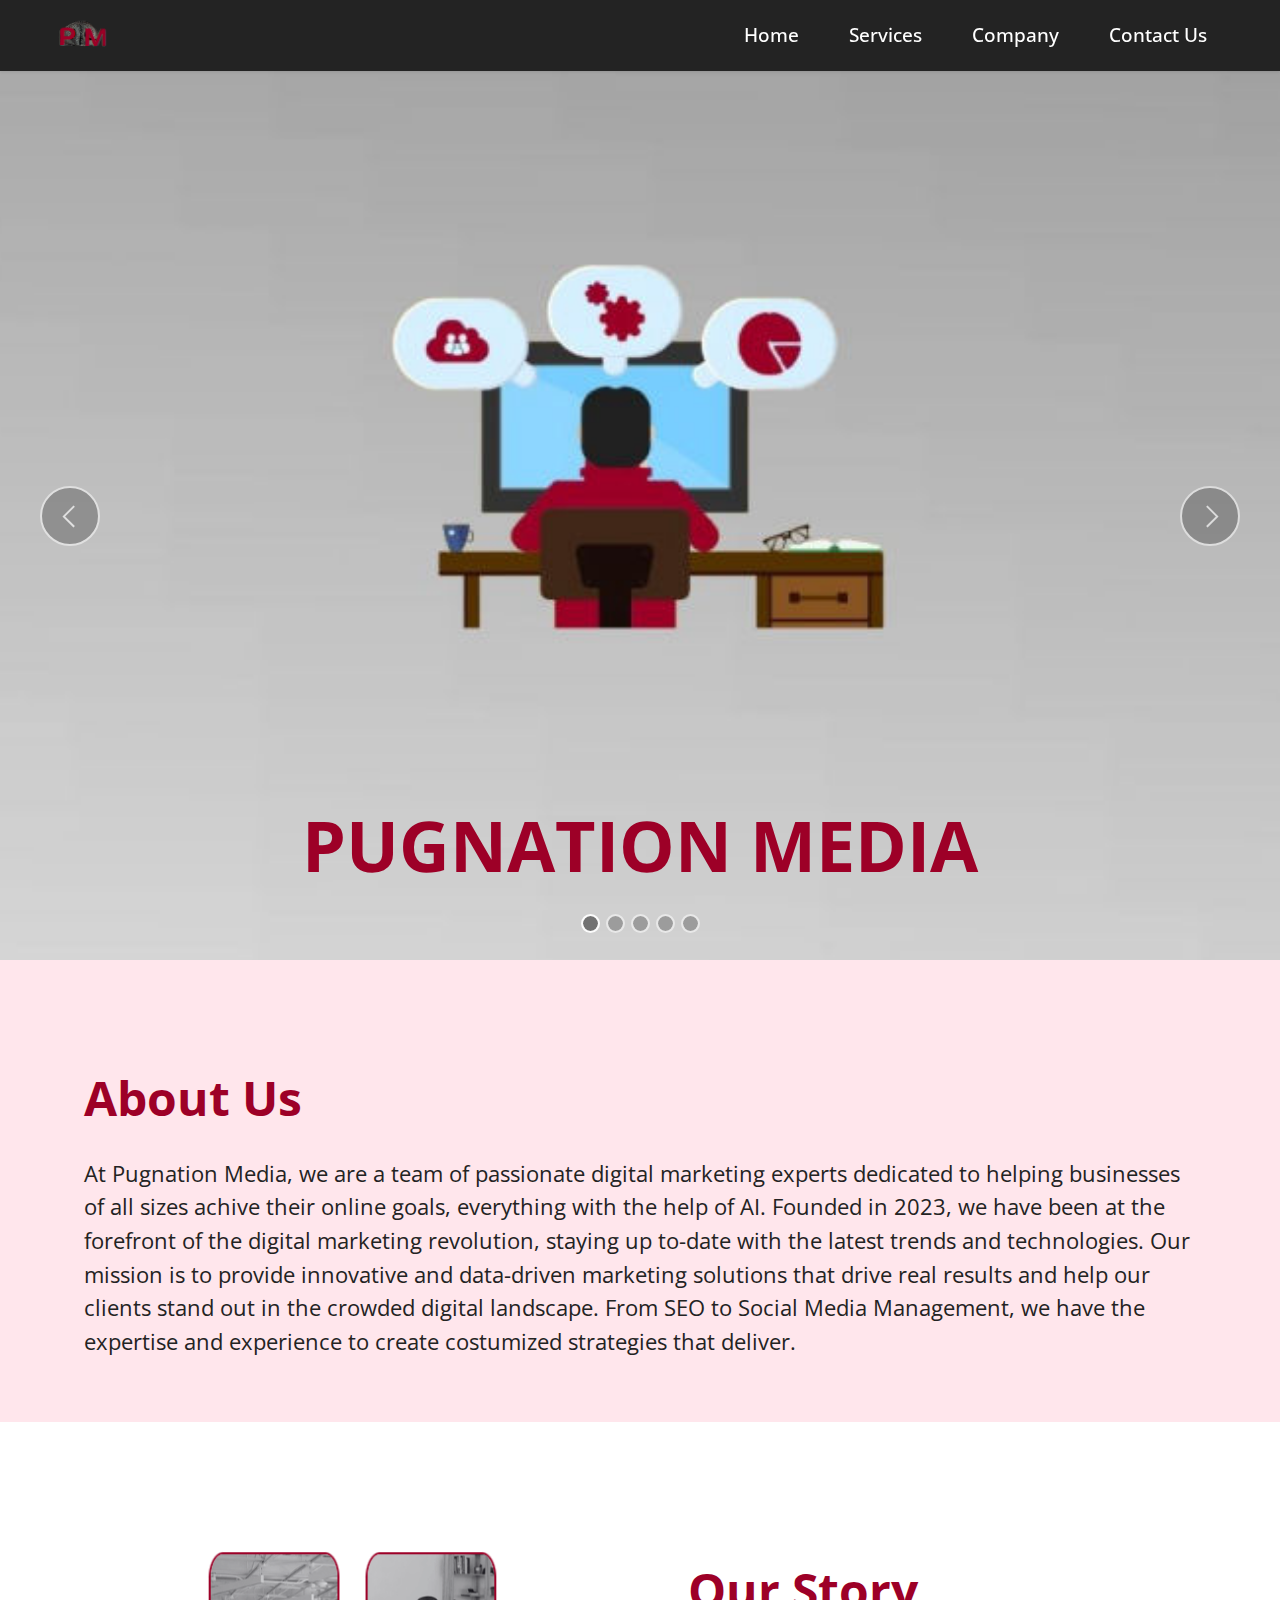
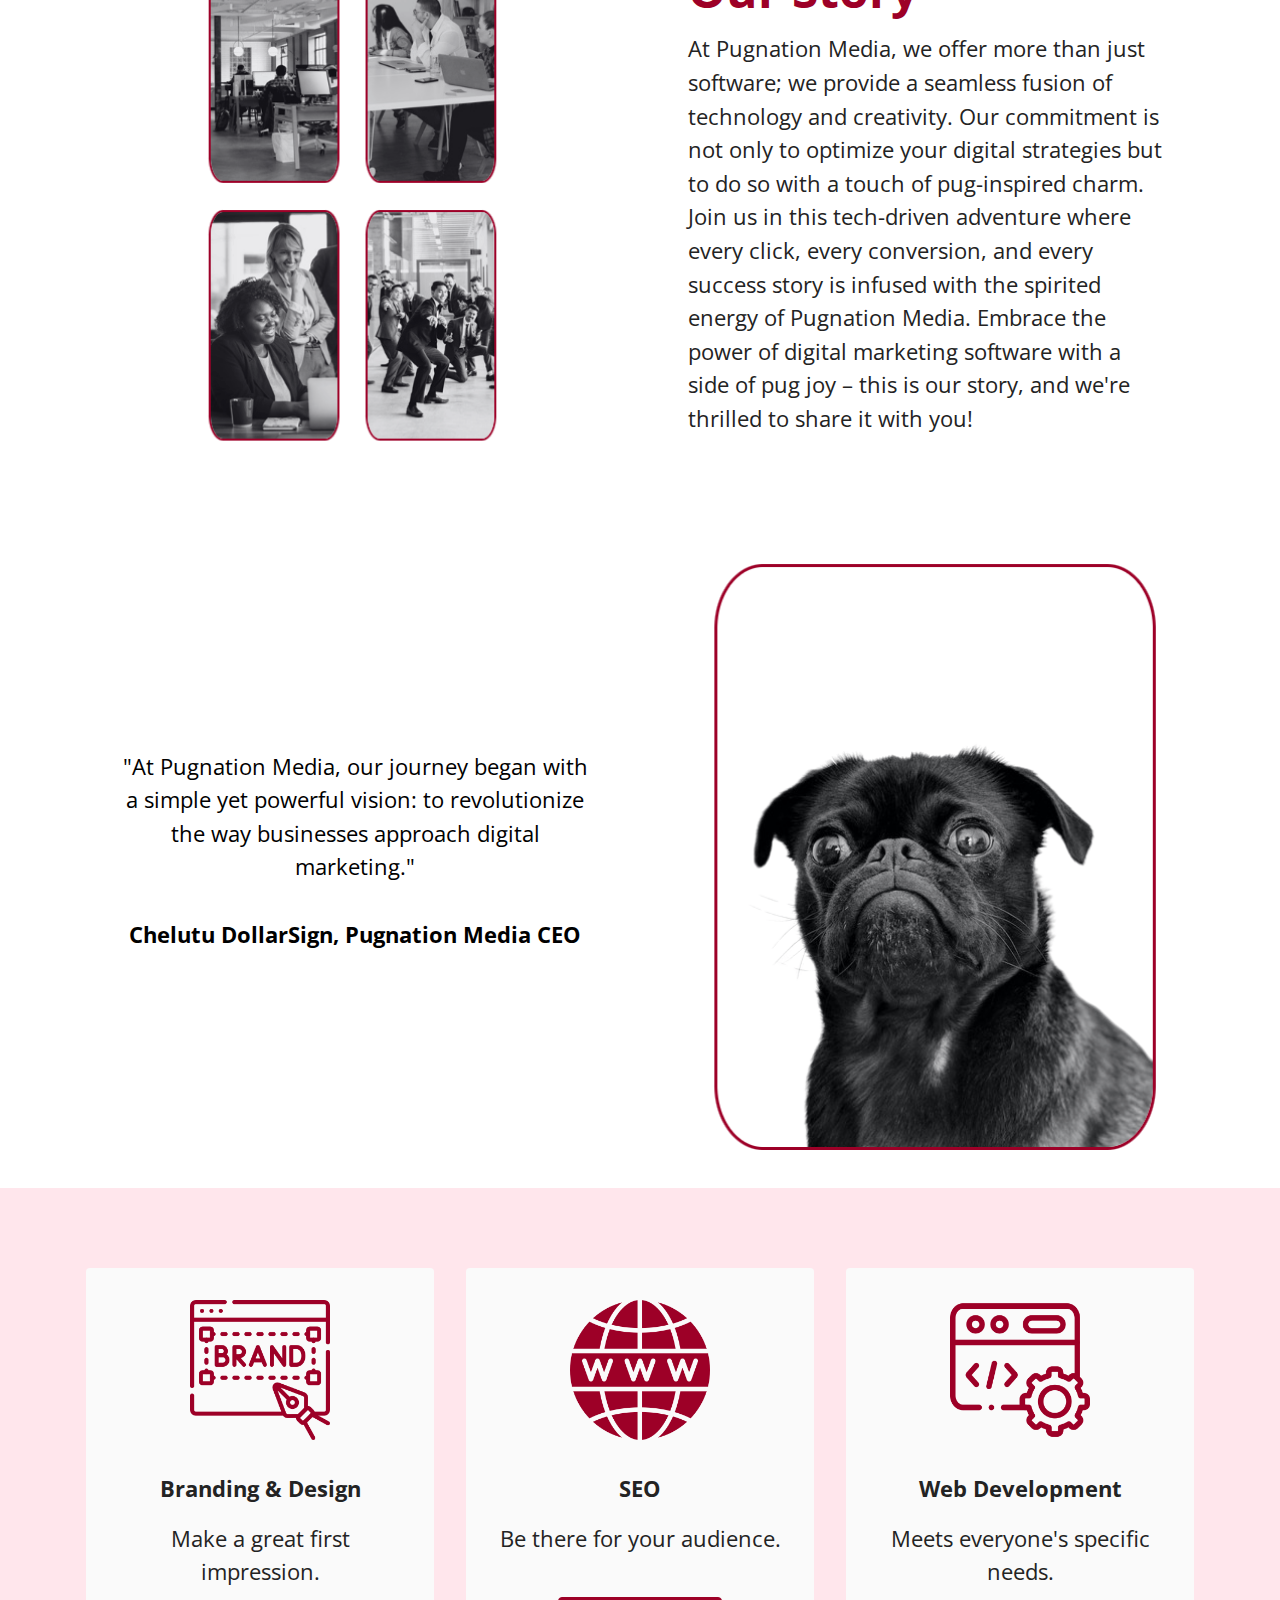
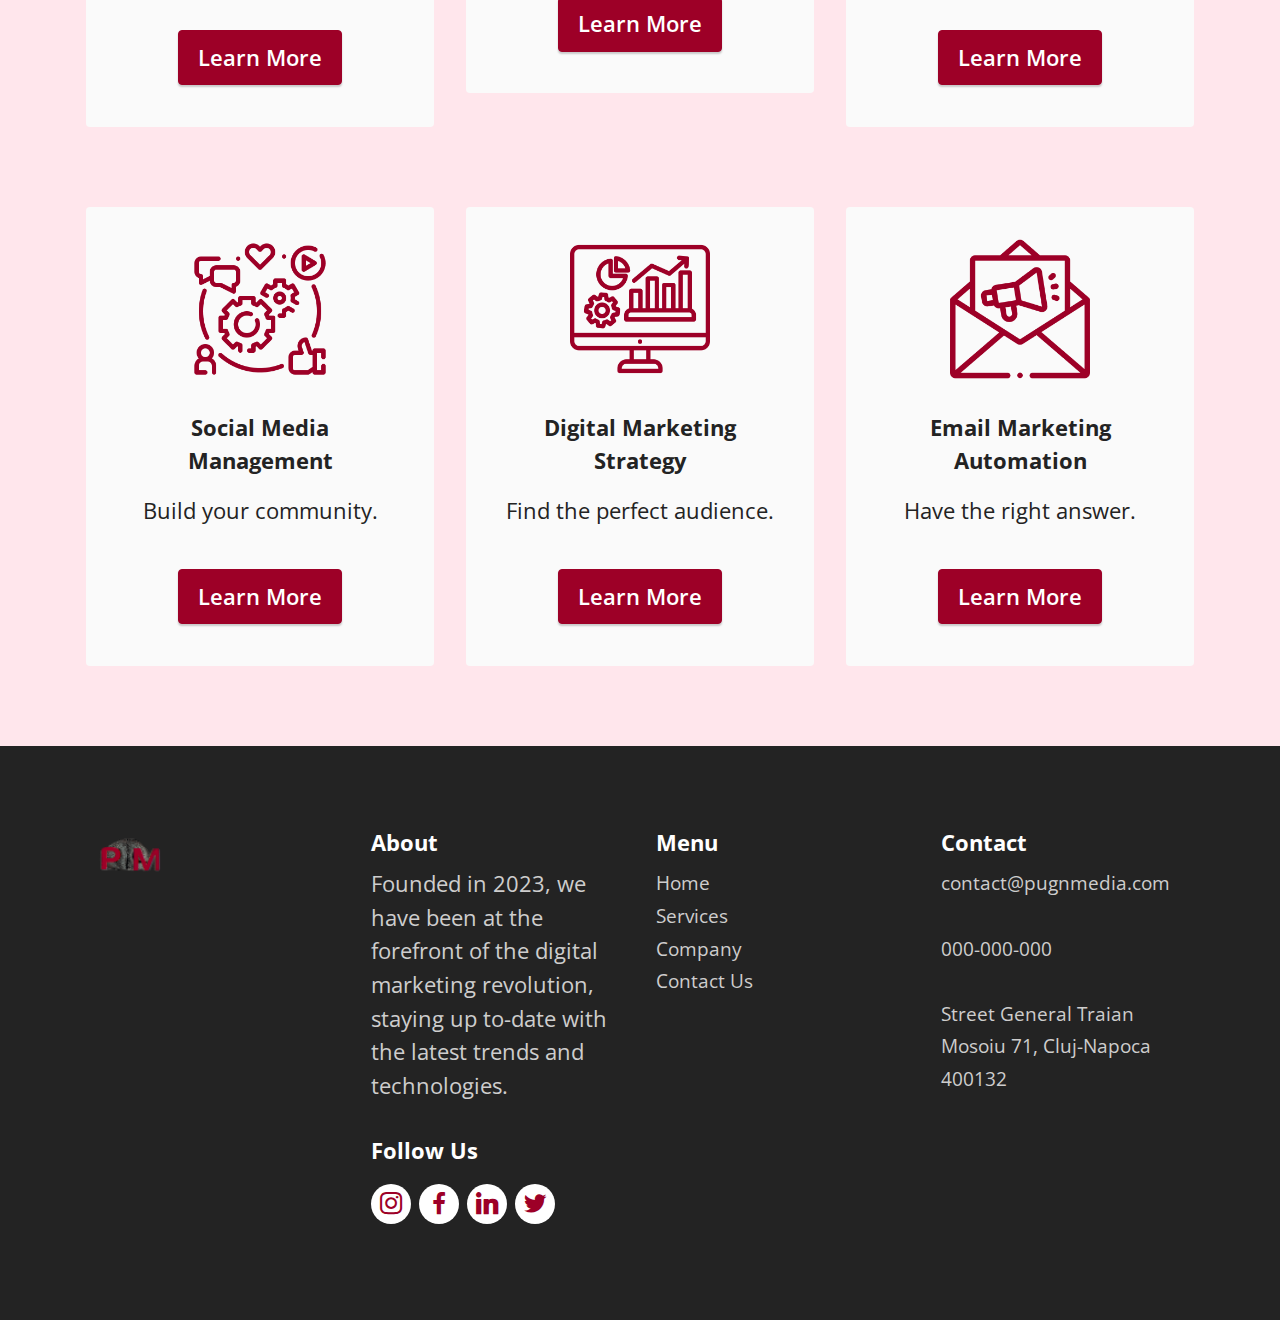
<file: index.html>
<!DOCTYPE html>
<html lang="en-US">

<head>
    
    <meta charset="UTF-8">
    <meta http-equiv="X-UA-Compatible" content="IE=edge">
    <meta name="generator" content="Mobirise v5.9.13, mobirise.com">
    <meta name="viewport" content="width=device-width, initial-scale=1, minimum-scale=1">
    <link rel="shortcut icon" href="assets/images/logo.png" type="image/x-icon">
    <meta name="author" content="Ioana Taloș">
    <meta name="keywords" content="IT, startup, digital marketing, digital marketing software">
    <meta name="description"
        content="Elevate your brand's digital presence with Pugnation Media. At Pugnation Media, we specialize in providing comprehensive IT services centered around cutting-edge digital marketing software. Our suite of offerings is designed to optimize your digital presence, elevate brand visibility, and drive sustainable growth in the competitive online landscape.">
    <title>Pugnation Media</title>


    <link rel="stylesheet" href="assets/web/assets/mobirise-icons2/mobirise2.css">
    <link rel="stylesheet" href="assets/bootstrap/css/bootstrap.min.css">
    <link rel="stylesheet" href="assets/bootstrap/css/bootstrap-grid.min.css">
    <link rel="stylesheet" href="assets/bootstrap/css/bootstrap-reboot.min.css">
    <link rel="stylesheet" href="assets/dropdown/css/style.css">
    <link rel="stylesheet" href="assets/socicon/css/styles.css">
    <link rel="stylesheet" href="assets/theme/css/style.css">
    <link rel="preload"
        href="https://fonts.googleapis.com/css?family=Open+Sans:300,400,500,600,700,800,300i,400i,500i,600i,700i,800i&display=swap"
        as="style" onload="this.onload=null;this.rel='stylesheet'">
    <noscript>
        <link rel="stylesheet"
            href="https://fonts.googleapis.com/css?family=Open+Sans:300,400,500,600,700,800,300i,400i,500i,600i,700i,800i&display=swap">
    </noscript>
    <link rel="preload" as="style" href="assets/mobirise/css/mbr-additional.css?v=xZwbEU">
    <link rel="stylesheet" href="assets/mobirise/css/mbr-additional.css?v=xZwbEU" type="text/css">

    
    

</head>

<body>

    <div data-bs-version="5.1" class="menu menu1 cid-tZ5rqHpi6P" once="menu" id="menu1-0">


        <nav class="navbar navbar-dropdown navbar-fixed-top navbar-expand-lg">
            <div class="container-fluid">
                <div class="navbar-brand">
                    <span class="navbar-logo">
                        <a href="index.html#slider1-5">
                            <img src="assets/images/logo.png"
                                alt="Pugnation Media's logo which is a pag's nose with capital letters p and m"
                                style="height: 3rem;">
                        </a>
                    </span>

                </div>
                <button class="navbar-toggler" type="button" data-toggle="collapse" data-bs-toggle="collapse"
                    data-target="#navbarSupportedContent" data-bs-target="#navbarSupportedContent"
                    aria-controls="navbarNavAltMarkup" aria-expanded="false" aria-label="Toggle navigation">
                    <div class="hamburger">
                        <span></span>
                        <span></span>
                        <span></span>
                        <span></span>
                    </div>
                </button>
                <div class="collapse navbar-collapse" id="navbarSupportedContent">
                    <ul class="navbar-nav nav-dropdown nav-right" data-app-modern-menu="true">
                        <li class="nav-item"><a class="nav-link link text-warning text-primary display-4"
                                href="index.html#slider1-5">Home</a>
                        </li>
                        <li class="nav-item"><a class="nav-link link text-warning text-primary display-4"
                                href="page1.html#header1-m">Services</a></li>
                        <li class="nav-item"><a class="nav-link link text-warning text-primary display-4"
                                href="page2.html">Company</a></li>
                        <li class="nav-item"><a class="nav-link link text-warning text-primary display-4"
                                href="page3.html#header1-15">Contact Us</a></li>
                    </ul>


                </div>
            </div>
        </nav>
    </div>

    <div data-bs-version="5.1" class="slider1 cid-tZJgeb082y mbr-fullscreen" id="slider1-5">

        <div class="carousel slide carousel-fade" id="u1khHTxAVr" data-ride="carousel" data-bs-ride="carousel"
            data-interval="5000" data-bs-interval="5000">
            <ol class="carousel-indicators">
                <li data-slide-to="0" data-bs-slide-to="0" class="active" data-target="#u1khHTxAVr"
                    data-bs-target="#u1khHTxAVr"></li>
                <li data-slide-to="1" data-bs-slide-to="1" data-target="#u1khHTxAVr" data-bs-target="#u1khHTxAVr"></li>
                <li data-slide-to="2" data-bs-slide-to="2" data-target="#u1khHTxAVr" data-bs-target="#u1khHTxAVr"></li>
                <li data-slide-to="3" data-bs-slide-to="3" data-target="#u1khHTxAVr" data-bs-target="#u1khHTxAVr"></li>
                <li data-slide-to="4" data-bs-slide-to="4" data-target="#u1khHTxAVr" data-bs-target="#u1khHTxAVr"></li>
            </ol>
            <div class="carousel-inner">


                <div class="carousel-item slider-image item active">
                    <div class="item-wrapper">
                        <img class="d-block w-100" src="assets/images/carusel11-4-889x457.jpg"
                            alt="man sitting at computer with three bubbles above his head" data-slide-to="0"
                            data-bs-slide-to="0">

                        <div class="carousel-caption">
                            <h1 class="mbr-section-subtitle mbr-fonts-style display-1" style="color: #9d0027;"><strong>PUGNATION MEDIA</strong>
                                </h1>
                                <p class="mbr-section-text mbr-fonts-style display-7"></p>
                        </div>
                    </div>
                </div>
                <div class="carousel-item slider-image item">
                    <div class="item-wrapper">
                        <img class="d-block w-100" src="assets/images/carusel2-1366x702.jpg"
                            alt="an outstretched hand with a circle above it with an i in the middle" data-slide-to="1"
                            data-bs-slide-to="1">

                        <div class="carousel-caption">
                            <p class="mbr-section-subtitle mbr-fonts-style display-7" style="color: #9d0027;">
                                <strong>ABOUT US</strong>
                            </p>
                            <p class="mbr-section-text mbr-fonts-style display-7">Crafting Excellence: Our Journey, Your
                                Success</p>
                        </div>
                    </div>
                </div>
                <div class="carousel-item slider-image item">
                    <div class="item-wrapper">
                        <img class="d-block w-100" src="assets/images/carusel3-1366x702.jpg"
                            alt="an outstretched hand that has a wheel above it with a megaphone in the middle"
                            data-slide-to="2" data-bs-slide-to="2">

                        <div class="carousel-caption">
                            <p class="mbr-section-subtitle mbr-fonts-style display-7" style="color: #9d0027;"><strong>SERVICES</strong></p>
                            <p class="mbr-section-text mbr-fonts-style display-7">Turning Digital Challenges into
                                Success Narratives</p>
                        </div>
                    </div>
                </div>
                <div class="carousel-item slider-image item">
                    <div class="item-wrapper">
                        <img class="d-block w-100" src="assets/images/carusel4-1366x702.jpg"
                            alt="three figures of half people and a wheel behind them" data-slide-to="3"
                            data-bs-slide-to="3">

                        <div class="carousel-caption">
                            <p class="mbr-section-subtitle mbr-fonts-style display-7" style="color: #9d0027;"><strong>COMPANY</strong></p>
                            <p class="mbr-section-text mbr-fonts-style display-7">Transforming Challenges into Triumphs
                            </p>
                        </div>
                    </div>
                </div>
                <div class="carousel-item slider-image item">
                    <div class="item-wrapper">
                        <img class="d-block w-100" src="assets/images/carusel5-1366x702.jpg"
                            alt="a square with rounded corners with a telephone in the middle, a square with rounded corners with an at sign in the middle, a square with rounded corners with a letter in the middle and a hand pointing"
                            data-slide-to="4" data-bs-slide-to="4">

                        <div class="carousel-caption">
                            <p class="mbr-section-subtitle mbr-fonts-style display-7" style="color: #9d0027;">
                                <strong>CONTACT US</strong>
                            </p>
                            <p class="mbr-section-text mbr-fonts-style display-7">Connecting Dreams to Reality</p>
                        </div>
                    </div>
                </div>
            </div>
            <a class="carousel-control carousel-control-prev" role="button" data-slide="prev" data-bs-slide="prev"
                href="#u1khHTxAVr">
                <span class="mobi-mbri mobi-mbri-arrow-prev" aria-hidden="true"></span>
                <span class="sr-only visually-hidden">Previous</span>
            </a>
            <a class="carousel-control carousel-control-next" role="button" data-slide="next" data-bs-slide="next"
                href="#u1khHTxAVr">
                <span class="mobi-mbri mobi-mbri-arrow-next" aria-hidden="true"></span>
                <span class="sr-only visually-hidden">Next</span>
            </a>
        </div>
    </div>

    <div data-bs-version="5.1" class="content5 cid-tZJyIN75eW" id="content5-7">

        <div class="container-fluid">
            <div class="row justify-content-center">
                <div class="col-md-12 col-lg-11">

                    <h2 class="mbr-section-subtitle mbr-fonts-style mb-4 display-2"><strong>
                            About Us</strong></h2>
                    <p class="mbr-text mbr-fonts-style display-7">
                        At Pugnation Media, we are a team of passionate digital marketing experts dedicated to helping
                        businesses of all sizes achive their online goals, everything with the help of AI. Founded in
                        2023, we have been at the forefront of the digital marketing revolution, staying up to-date with
                        the latest trends and technologies. Our mission is to provide innovative and data-driven
                        marketing solutions that drive real results and help our clients stand out in the crowded
                        digital landscape. From SEO to Social Media Management, we have the expertise and experience to
                        create costumized strategies that deliver.</p>
                </div>
            </div>
        </div>
    </div>

    <div data-bs-version="5.1" class="image1 cid-tZJAHjFqqT" id="image1-8">
        <div class="container">
            <div class="row align-items-center">
                <div class="col-12 col-lg-6">
                    <div class="image-wrapper">
                        <img src="assets/images/aboutus-535x575.png"
                            alt="collage of 4 images: one with an IT company, one with 3 employees looking in the same direction, one with two women looking at a laptop and one with happy corporate people">

                    </div>
                </div>
                <div class="col-12 col-lg">
                    <div class="text-wrapper">
                        <h2 class="mbr-section-title mbr-fonts-style mb-3 display-2">
                            <strong>Our Story</strong>
                        </h2>
                        <p class="mbr-text mbr-fonts-style display-7">
                            At Pugnation Media, we offer more than just software; we provide a seamless fusion of
                            technology and creativity. Our commitment is not only to optimize your digital strategies
                            but to do so with a touch of pug-inspired charm. Join us in this tech-driven adventure where
                            every click, every conversion, and every success story is infused with the spirited energy
                            of Pugnation Media. Embrace the power of digital marketing software with a side of pug joy –
                            this is our story, and we're thrilled to share it with you!</p>
                    </div>
                </div>
            </div>
        </div>
    </div>

    <div data-bs-version="5.1" class="image2 cid-tZJAIJeH2U" id="image2-9">

        <div class="container">
            <div class="row align-items-center">
                <div class="col-12 col-lg-6">
                    <div class="image-wrapper">
                        <img src="assets/images/aboutus2-535x592.png"
                            alt="a serious black pug, that should represent the CEO of the company">

                    </div>
                </div>
                <div class="col-12 col-lg">
                    <div class="text-wrapper">

                        <p class="mbr-text mbr-fonts-style display-7">
                            "At Pugnation Media, our journey began with a simple yet powerful vision: to revolutionize
                            the way businesses approach digital marketing."<br><br><strong>Chelutu DollarSign, Pugnation
                                Media CEO</strong><br></p>
                    </div>
                </div>
            </div>
        </div>
    </div>

    <div data-bs-version="5.1" class="clients2 cid-tZJBVbP3BA" id="clients2-a">

        <div class="container">
            <div class="row justify-content-center">
                <div class="card col-12 col-md-6 col-lg-4">
                    <div class="card-wrapper">
                        <div class="img-wrapper">
                            <img src="assets/images/card1-256x256.png"
                                alt="outline of a web page that has the word &quot;brand&quot; in the middle surrounded by a dotted line and half a pen in the lower right corner">
                        </div>
                        <div class="card-box align-center">

                            <p class="card-title mbr-fonts-style mb-3 display-7">
                                <strong>Branding &amp; Design</strong>
                            </p>
                            <p class="mbr-text mbr-fonts-style mb-4 display-7">
                                Make a great first impression.</p>
                            <div class="mbr-section-btn mt-3"><a class="btn btn-primary display-7"
                                    href="page1.html#features16-n">Learn More</a></div>
                        </div>
                    </div>
                </div>
                <div class="card col-12 col-md-6 col-lg-4">
                    <div class="card-wrapper">
                        <div class="img-wrapper">
                            <img src="assets/images/card2-256x256.png"
                                alt="planet that has three capital W's in the middle">
                        </div>
                        <div class="card-box align-center">

                            <p class="card-title mbr-fonts-style mb-3 display-7">
                                <strong>SEO</strong>
                            </p>
                            <p class="mbr-text mbr-fonts-style mb-4 display-7">
                                Be there for your audience.</p>
                            <div class="mbr-section-btn mt-3"><a class="btn btn-primary display-7"
                                    href="page1.html#features17-o">Learn More</a></div>
                        </div>
                    </div>
                </div>
                <div class="card col-12 col-md-6 col-lg-4">
                    <div class="card-wrapper">
                        <div class="img-wrapper">
                            <img src="assets/images/coding-1-256x256.png"
                                alt="rectangle with rounded corners that has programming language signs in the middle, and a mechanical wheel in the lower right corner">
                        </div>
                        <div class="card-box align-center">

                            <p class="card-title mbr-fonts-style mb-3 display-7"><strong>Web Development</strong></p>
                            <p class="mbr-text mbr-fonts-style mb-4 display-7">Meets everyone's specific needs.</p>
                            <div class="mbr-section-btn mt-3"><a class="btn btn-secondary display-7"
                                    href="page1.html#features16-p">Learn More</a></div>
                        </div>
                    </div>
                </div>

            </div>
        </div>
    </div>

    <div data-bs-version="5.1" class="clients2 cid-tZJFoQr9PD" id="clients2-c">

        <div class="container">
            <div class="row justify-content-center">
                <div class="card col-12 col-md-6 col-lg-4">
                    <div class="card-wrapper">
                        <div class="img-wrapper">
                            <img src="assets/images/card4-256x256.png"
                                alt="a circle with 2 mechanical wheels in the middle. At the top of the circle are two text boxes, a heart, and a circle with a triangle in the middle. At the bottom is the figure of a man and a hand with the thumb pointing up">
                        </div>
                        <div class="card-box align-center">

                            <p class="card-title mbr-fonts-style mb-3 display-7"><strong>Social Media
                                    Management</strong></p>
                            <p class="mbr-text mbr-fonts-style mb-4 display-7">
                                Build your community.</p>
                            <div class="mbr-section-btn mt-3"><a class="btn btn-primary display-7"
                                    href="page1.html#features17-q">Learn More</a></div>
                        </div>
                    </div>
                </div>
                <div class="card col-12 col-md-6 col-lg-4">
                    <div class="card-wrapper">
                        <div class="img-wrapper">
                            <img src="assets/images/card5-256x256.png"
                                alt="a computer screen containing a pie chart, a mechanical wheel, and an ascending chart">
                        </div>
                        <div class="card-box align-center">

                            <p class="card-title mbr-fonts-style mb-3 display-7"><strong>Digital Marketing
                                    Strategy</strong></p>
                            <p class="mbr-text mbr-fonts-style mb-4 display-7">
                                Find the perfect audience.</p>
                            <div class="mbr-section-btn mt-3"><a class="btn btn-primary display-7"
                                    href="page1.html#features16-r">Learn More</a></div>
                        </div>
                    </div>
                </div>
                <div class="card col-12 col-md-6 col-lg-4">
                    <div class="card-wrapper">
                        <div class="img-wrapper">
                            <img src="assets/images/card6-256x256.png"
                                alt="a letter with a sheet that has a megaphone on it">
                        </div>
                        <div class="card-box align-center">

                            <p class="card-title mbr-fonts-style mb-3 display-7"><strong>Email Marketing
                                    Automation</strong></p>
                            <p class="mbr-text mbr-fonts-style mb-4 display-7">Have the right answer.<br></p>
                            <div class="mbr-section-btn mt-3"><a class="btn btn-secondary display-7"
                                    href="page1.html#features17-s">Learn More</a></div>
                        </div>
                    </div>
                </div>

            </div>
        </div>
    </div>

    <div data-bs-version="5.1" class="footer4 cid-tZJMjsNVs3" once="footers" id="footer4-g">

        <div class="container">
            <div class="row mbr-white">
                <div class="col-6 col-lg-3">
                    <div class="media-wrap col-md-4 col-12">
                        <a href="index.html#slider1-5">
                            <img src="assets/images/logo-76x55.png"
                                alt="Pugnation Media's logo which is a pag's nose with capital letters p and m">
                        </a>
                    </div>
                </div>
                <div class="col-12 col-md-6 col-lg-3">
                    <p class="mbr-section-subtitle mbr-fonts-style mb-2 display-7">
                        <strong>About</strong>
                    </p>
                    <p class="mbr-text mbr-fonts-style mb-4 display-7">
                        Founded in 2023, we have been at the forefront of the digital marketing revolution, staying up
                        to-date with the latest trends and technologies.</p>
                    <p class="mbr-section-subtitle mbr-fonts-style mb-3 display-7">
                        <strong>Follow Us</strong>
                    </p>
                    <div class="social-row display-7">
                        <div class="soc-item">
                            <a href="https://www.instagram.com/" target="_blank">
                                <span class="mbr-iconfont socicon-instagram socicon"
                                    style="color: rgb(157, 0, 39); fill: rgb(157, 0, 39);"></span>
                            </a>
                        </div>
                        <div class="soc-item">
                            <a href="https://www.facebook.com/" target="_blank">
                                <span class="mbr-iconfont socicon-facebook socicon"
                                    style="color: rgb(157, 0, 39); fill: rgb(157, 0, 39);"></span>
                            </a>
                        </div>
                        <div class="soc-item">
                            <a href="https://www.linkedin.com/" target="_blank">
                                <span class="mbr-iconfont socicon-linkedin socicon"
                                    style="color: rgb(157, 0, 39); fill: rgb(157, 0, 39);"></span>
                            </a>
                        </div>
                        <div class="soc-item">
                            <a href="https://twitter.com/home" target="_blank">
                                <span class="mbr-iconfont socicon-twitter socicon"
                                    style="color: rgb(157, 0, 39); fill: rgb(157, 0, 39);"></span>
                            </a>
                        </div>
                    </div>
                </div>
                <div class="col-12 col-md-6 col-lg-3">
                    <p class="mbr-section-subtitle mbr-fonts-style mb-2 display-7">
                        <strong>Menu</strong>
                    </p>
                    <ul class="list mbr-fonts-style display-4">
                        <li class="mbr-text item-wrap"><span style="font-size: 1.2rem;"><a href="index.html#slider1-5"
                                    class="text-danger text-primary">Home</a></span></li>
                        <li class="mbr-text item-wrap"><span style="font-size: 1.2rem;"><a href="page1.html#header1-m"
                                    class="text-danger text-primary">Services</a></span><br></li>
                        <li class="mbr-text item-wrap"><a href="page2.html#header1-v"
                                class="text-danger text-primary">Company</a></li>
                        <li class="mbr-text item-wrap"><a href="page3.html#header1-15"
                                class="text-danger text-primary">Contact Us</a></li>
                    </ul>
                </div>
                <div class="col-12 col-md-6 col-lg-3">
                    <p class="mbr-section-subtitle mbr-fonts-style mb-2 display-7">
                        <strong>Contact</strong>
                    </p>
                    <ul class="list mbr-fonts-style display-4">
                        <li class="mbr-text item-wrap"><a href="mailto:contact@pugnationmedia.com"
                                class="text-danger">contact@pugnmedia.com</a></li>
                        <li class="mbr-text item-wrap"><br></li>
                        <li class="mbr-text item-wrap"><a href="tel:000-000-000" class="text-danger">000-000-000</a>
                        </li>
                        <li class="mbr-text item-wrap"><br></li><a href="tel:000-000-000" class="text-primary">
                        </a>
                        <li class="mbr-text item-wrap">Street General Traian Mosoiu 71, Cluj-Napoca 400132</li>
                    </ul>
                </div>

            </div>
        </div>
    </div>
    <script src="assets/bootstrap/js/bootstrap.bundle.min.js"></script>
    <script src="assets/smoothscroll/smooth-scroll.js"></script>
    <script src="assets/ytplayer/index.js"></script>
    <script src="assets/dropdown/js/navbar-dropdown.js"></script>
    <script src="assets/theme/js/script.js"></script>


</body>

</html>
</file>
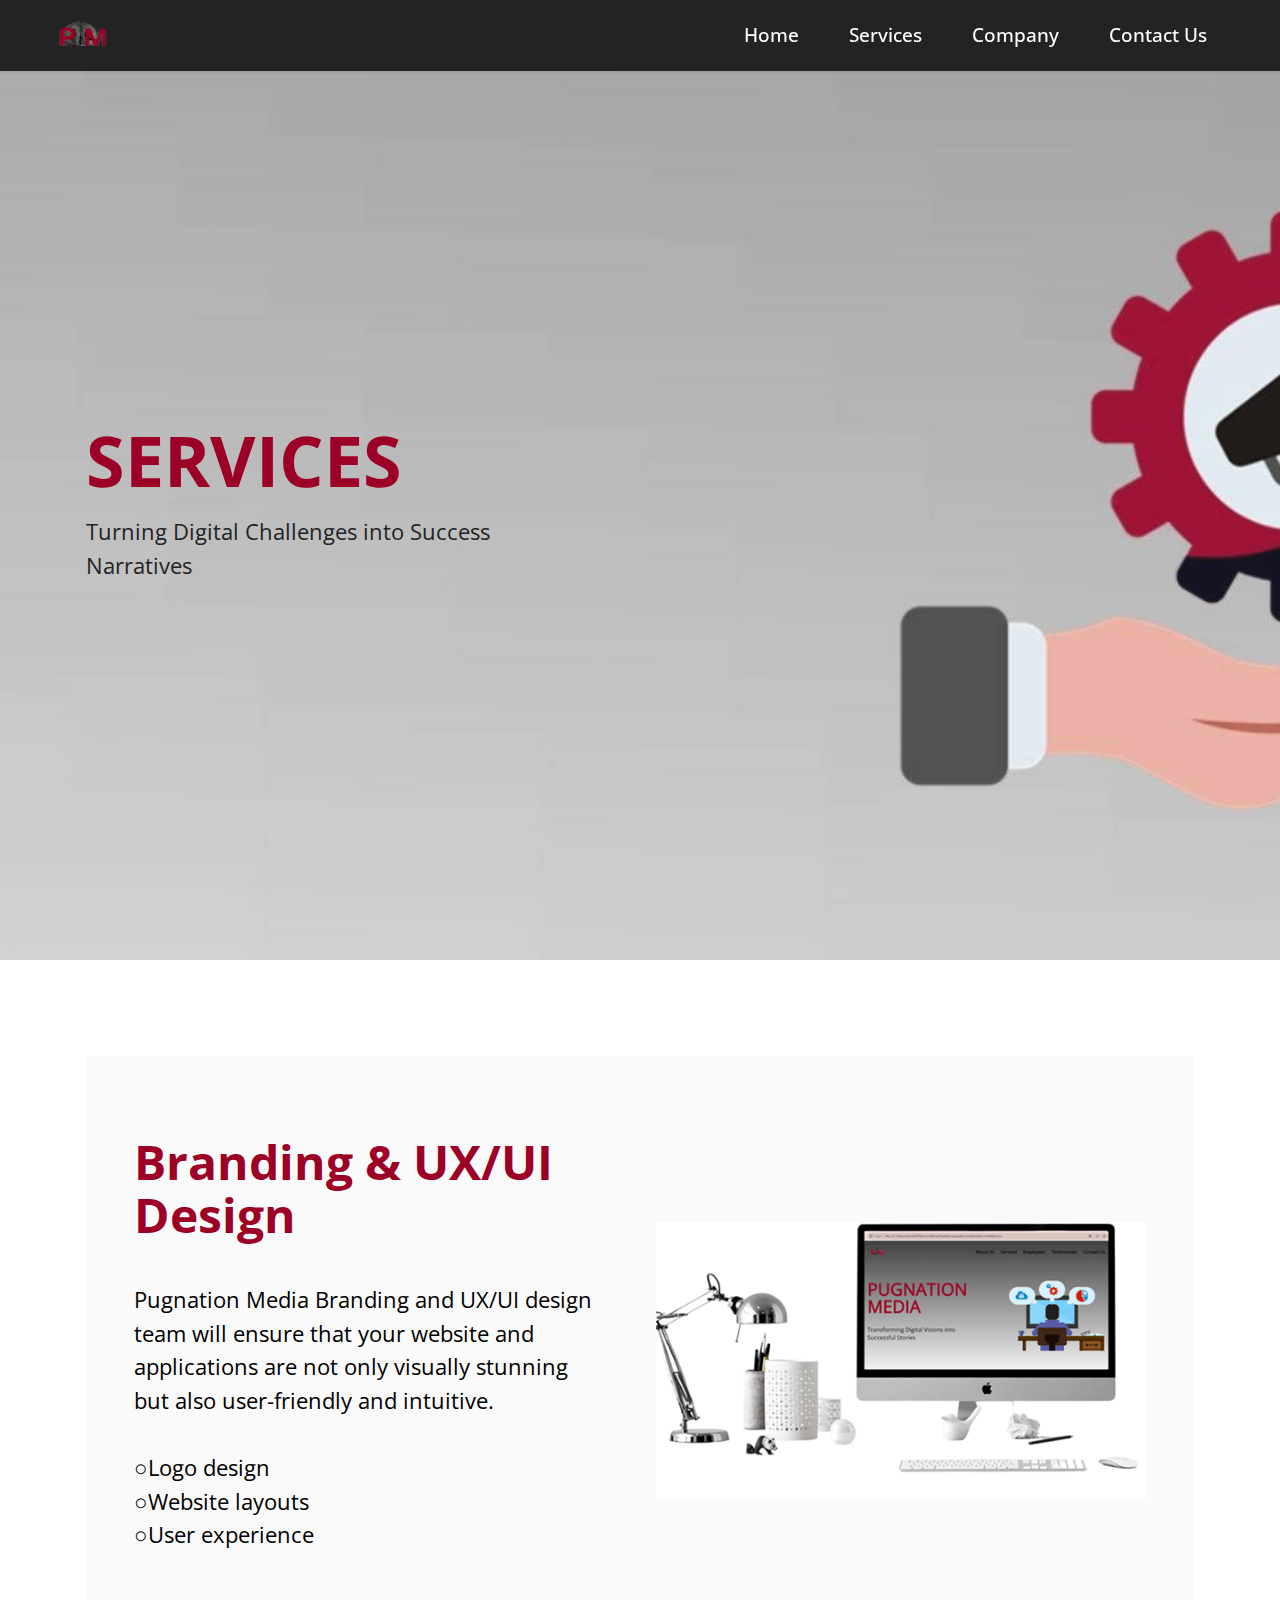
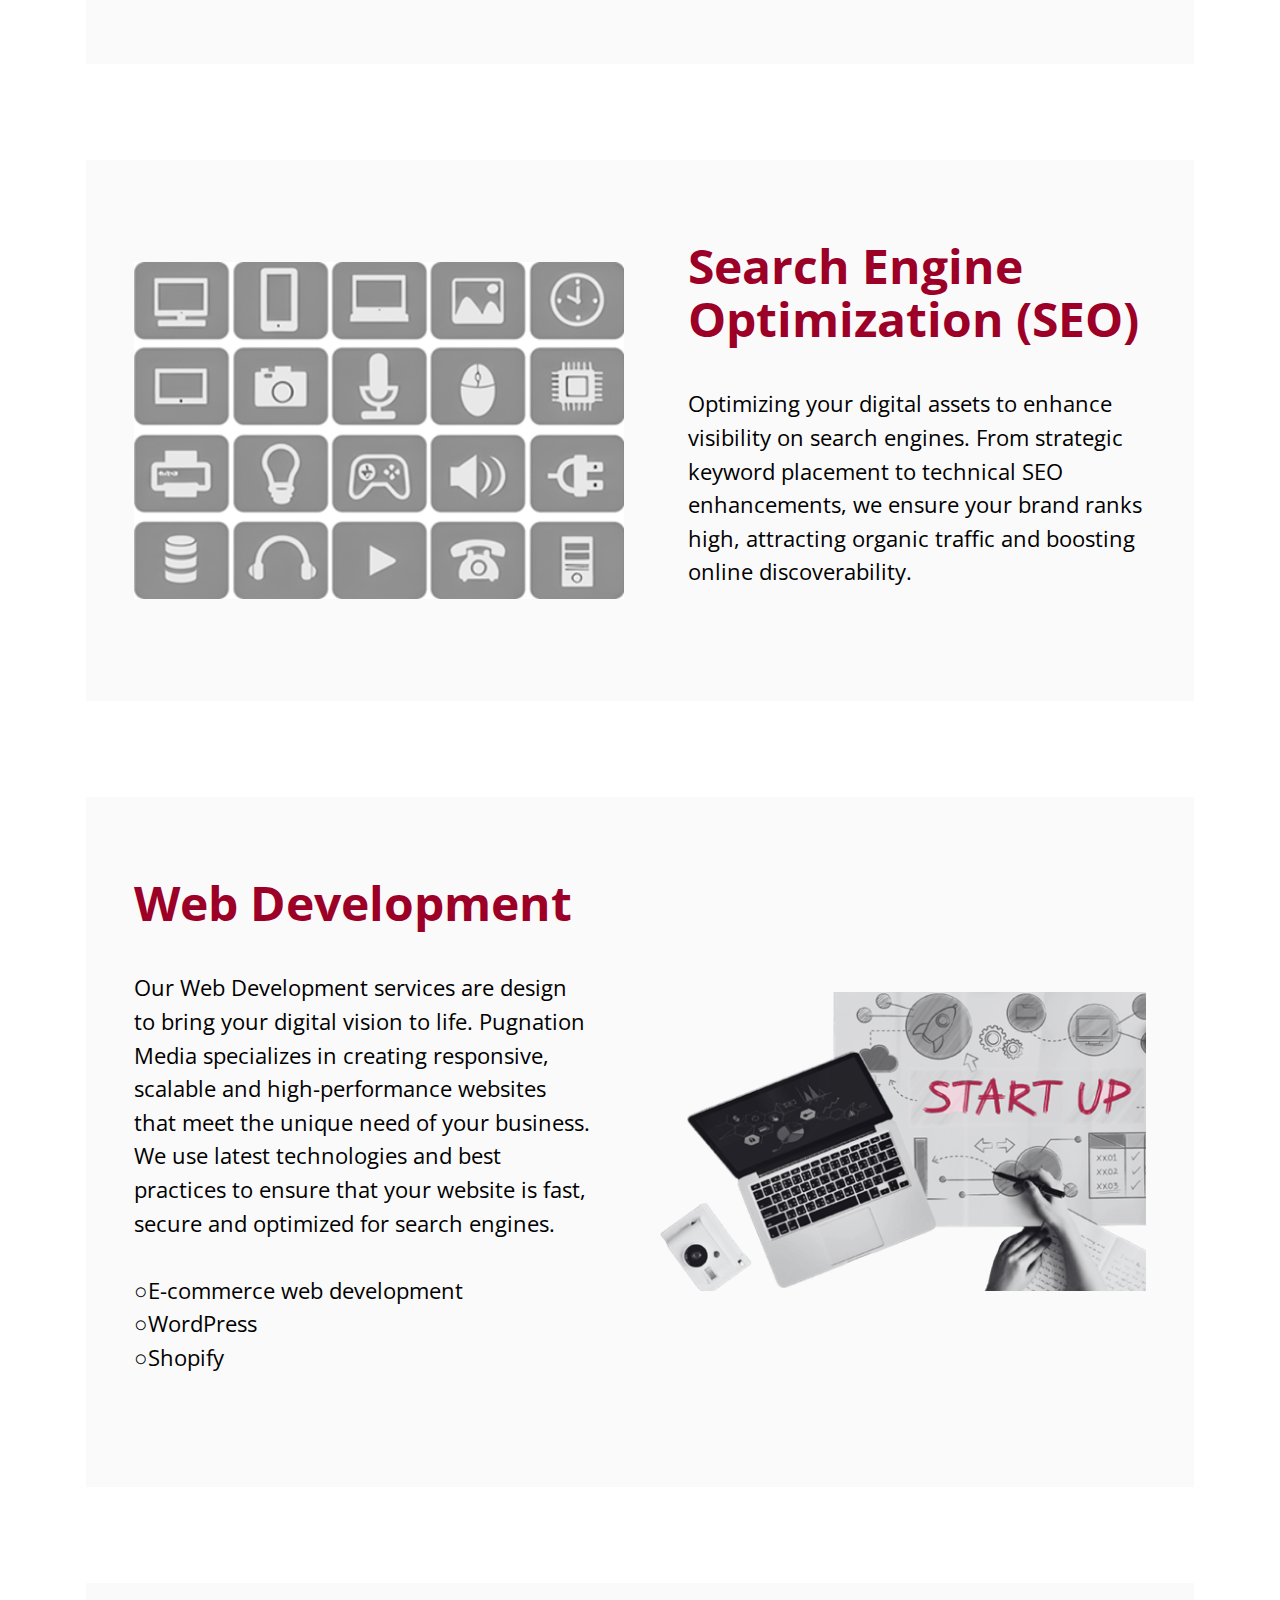
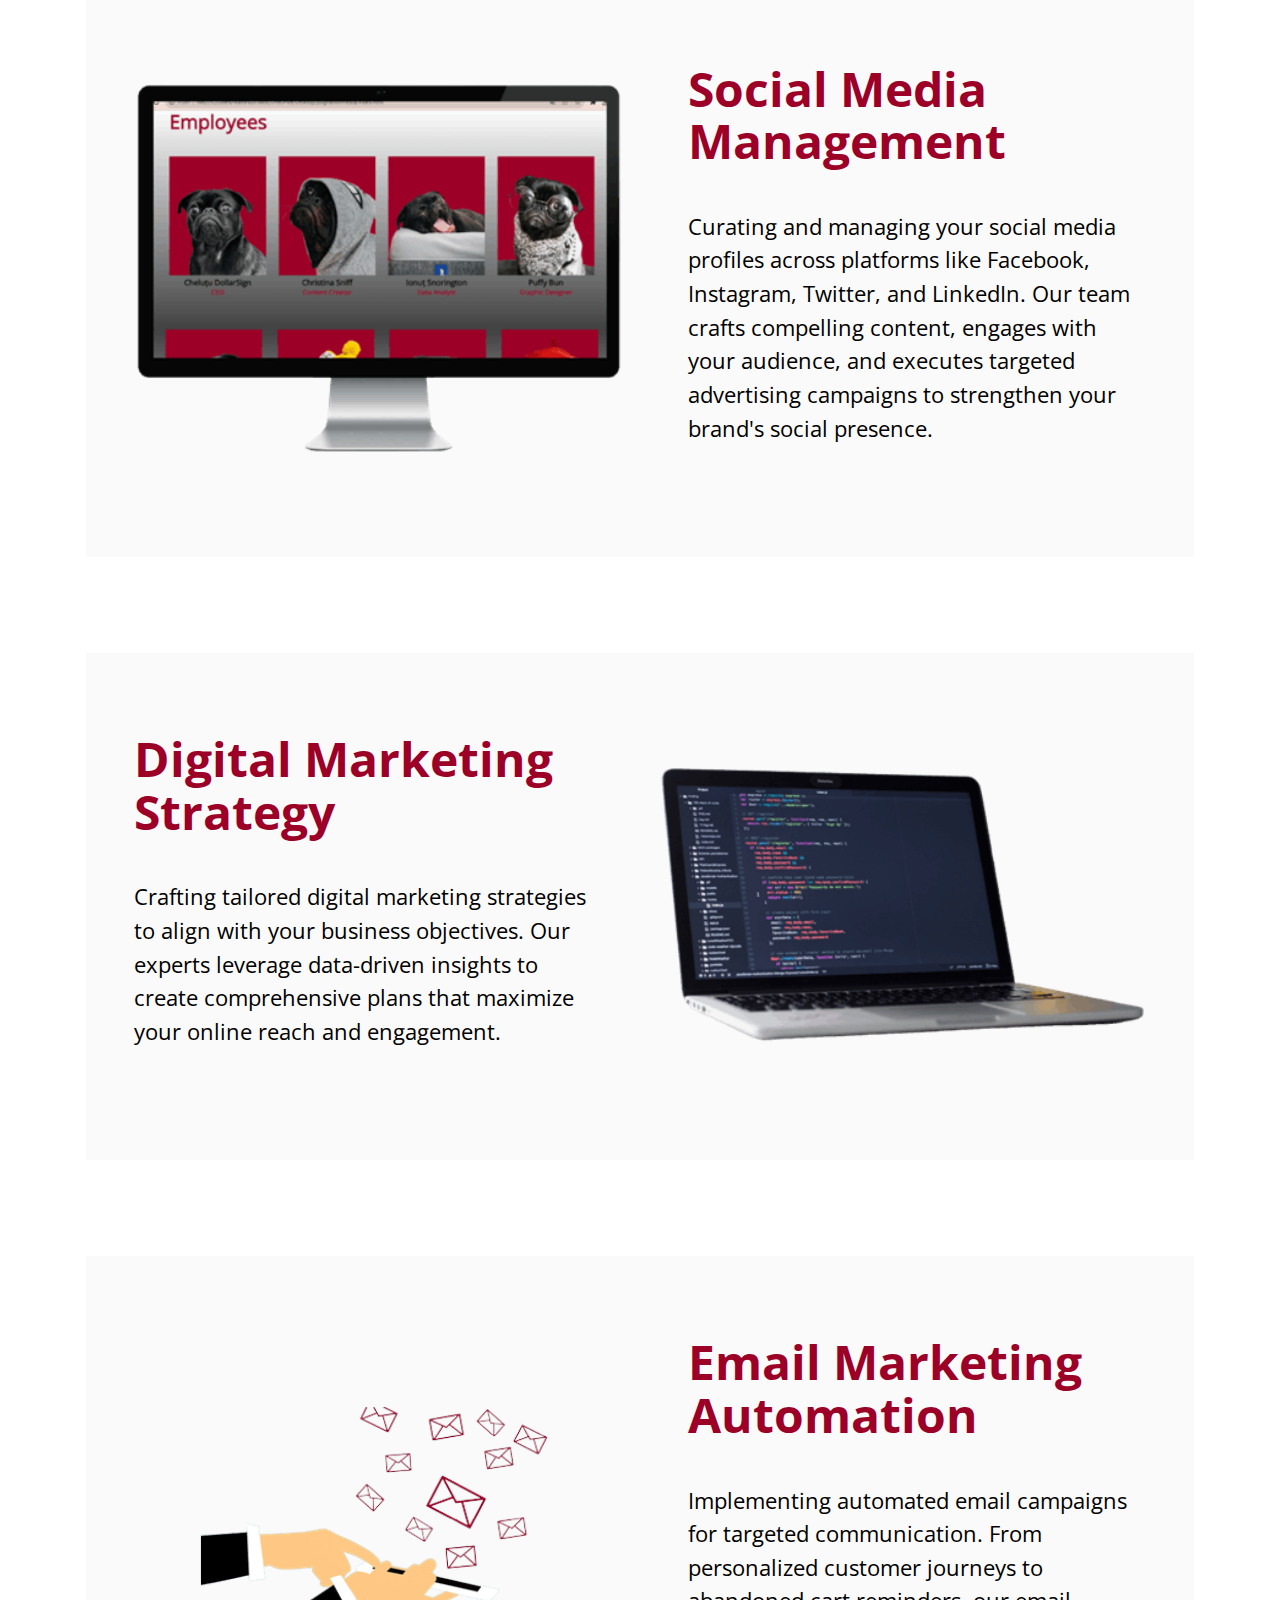
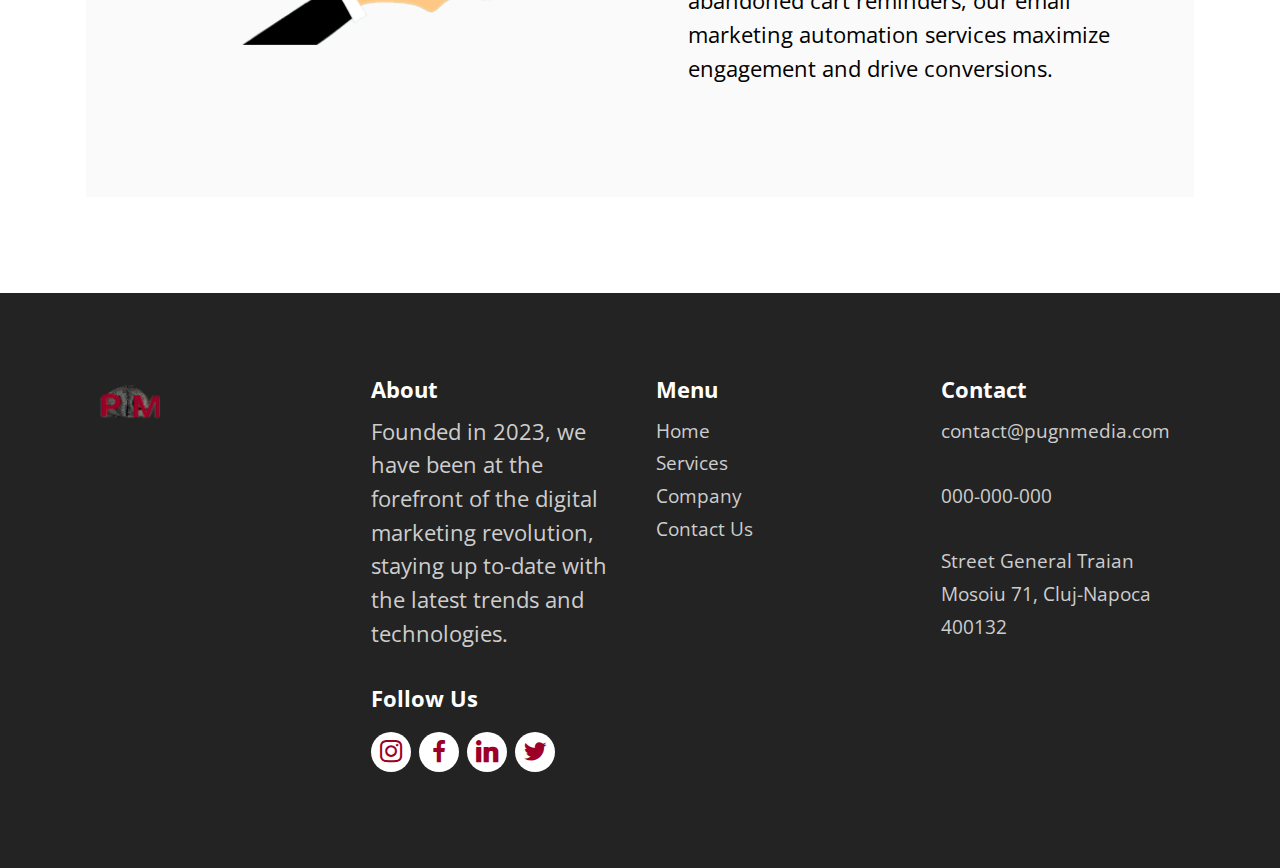
<file: page1.html>
<!DOCTYPE html>
<html lang="en-US">

<head>
    
    <meta charset="UTF-8">
    <meta http-equiv="X-UA-Compatible" content="IE=edge">
    <meta name="generator" content="Mobirise v5.9.13, mobirise.com">
    <meta name="viewport" content="width=device-width, initial-scale=1, minimum-scale=1">
    <link rel="shortcut icon" href="assets/images/logo.png" type="image/x-icon">
    <meta name="author" content="Ioana Taloș">
    <meta name="keywords" content="IT, startup, digital marketing, digital marketing software">
    <meta name="description"
        content="Elevate your brand's digital presence with Pugnation Media. At Pugnation Media, we specialize in providing comprehensive IT services centered around cutting-edge digital marketing software. Our suite of offerings is designed to optimize your digital presence, elevate brand visibility, and drive sustainable growth in the competitive online landscape.">
    <title>Services</title>
    
    <link rel="stylesheet" href="assets/bootstrap/css/bootstrap.min.css">
    <link rel="stylesheet" href="assets/bootstrap/css/bootstrap-grid.min.css">
    <link rel="stylesheet" href="assets/bootstrap/css/bootstrap-reboot.min.css">
    <link rel="stylesheet" href="assets/dropdown/css/style.css">
    <link rel="stylesheet" href="assets/socicon/css/styles.css">
    <link rel="stylesheet" href="assets/theme/css/style.css">
    <link rel="preload"
        href="https://fonts.googleapis.com/css?family=Open+Sans:300,400,500,600,700,800,300i,400i,500i,600i,700i,800i&display=swap"
        as="style" onload="this.onload=null;this.rel='stylesheet'">
    <noscript>
        <link rel="stylesheet"
            href="https://fonts.googleapis.com/css?family=Open+Sans:300,400,500,600,700,800,300i,400i,500i,600i,700i,800i&display=swap">
    </noscript>
    <link rel="preload" as="style" href="assets/mobirise/css/mbr-additional.css?v=qX6d9M">
    <link rel="stylesheet" href="assets/mobirise/css/mbr-additional.css?v=qX6d9M" type="text/css">




</head>

<body>

    <section data-bs-version="5.1" class="menu menu1 cid-tZ5rqHpi6P" once="menu" id="menu1-h">


        <nav class="navbar navbar-dropdown navbar-fixed-top navbar-expand-lg">
            <div class="container-fluid">
                <div class="navbar-brand">
                    <span class="navbar-logo">
                        <a href="index.html#slider1-5">
                            <img src="assets/images/logo.png"
                                alt="Pugnation Media's logo which is a pag's nose with capital letters p and m"
                                style="height: 3rem;">
                        </a>
                    </span>

                </div>
                <button class="navbar-toggler" type="button" data-toggle="collapse" data-bs-toggle="collapse"
                    data-target="#navbarSupportedContent" data-bs-target="#navbarSupportedContent"
                    aria-controls="navbarNavAltMarkup" aria-expanded="false" aria-label="Toggle navigation">
                    <div class="hamburger">
                        <span></span>
                        <span></span>
                        <span></span>
                        <span></span>
                    </div>
                </button>
                <div class="collapse navbar-collapse" id="navbarSupportedContent">
                    <ul class="navbar-nav nav-dropdown nav-right" data-app-modern-menu="true">
                        <li class="nav-item"><a class="nav-link link text-warning text-primary display-4"
                                href="index.html#slider1-5">Home</a>
                        </li>
                        <li class="nav-item"><a class="nav-link link text-warning text-primary display-4"
                                href="page1.html#header1-m">Services</a></li>
                        <li class="nav-item"><a class="nav-link link text-warning text-primary display-4"
                                href="page2.html">Company</a></li>
                        <li class="nav-item"><a class="nav-link link text-warning text-primary display-4"
                                href="page3.html#header1-15">Contact Us</a></li>
                    </ul>


                </div>
            </div>
        </nav>
    </section>

    <section data-bs-version="5.1" class="header1 cid-tZJTfF2Pm8 mbr-fullscreen" id="header1-m">




        <div class="mbr-overlay" style="opacity: 0.1; background-color: rgb(187, 187, 187);"></div>

        <div class="container">
            <div class="row">
                <div class="col-12 col-lg-5">
                    <h1 class="mbr-section-title mbr-fonts-style mb-3 display-1"><strong>SERVICES</strong></h1>

                    <p class="mbr-text mbr-fonts-style display-7">
                        Turning Digital Challenges into Success Narratives</p>

                </div>
            </div>
        </div>
    </section>

    <section data-bs-version="5.1" class="features15 cid-tZJUritFzm" id="features16-n">





        <div class="container">
            <div class="content-wrapper">
                <div class="row align-items-center">
                    <div class="col-12 col-lg">
                        <div class="text-wrapper">
                            <h2 class="card-title mbr-fonts-style display-2"><strong>Branding &amp; UX/UI
                                    Design</strong></h2>
                            <p class="mbr-text mbr-fonts-style mb-4 display-7"><br>Pugnation Media Branding and UX/UI
                                design team will ensure that your website and applications are not only visually
                                stunning but also user-friendly and intuitive.
                                <br>
                                <br>○Logo design
                                <br>○Website layouts
                                <br>○User experience
                            </p>

                        </div>
                    </div>
                    <div class="col-12 col-lg-6">
                        <div class="image-wrapper">
                            <img src="assets/images/pexels-550x311.png"
                                alt="Pugnation Media's site on a computer, a keyboard, a mouse, a desk lamp, 3 pencil holders">
                        </div>
                    </div>
                </div>
            </div>
        </div>
    </section>

    <section data-bs-version="5.1" class="features16 cid-tZJUrL5TXq" id="features17-o">




        <div class="container">
            <div class="content-wrapper">
                <div class="row align-items-center">
                    <div class="col-12 col-lg-6">
                        <div class="image-wrapper">
                            <img src="assets/images/icons-420x289.png" alt="20 media icons on grey backgrounds">
                        </div>
                    </div>
                    <div class="col-12 col-lg">
                        <div class="text-wrapper">
                            <h2 class="card-title mbr-fonts-style display-2"><strong>Search Engine Optimization
                                    (SEO)</strong></h2>
                            <p class="mbr-text mbr-fonts-style mb-4 display-7">
                                <br>Optimizing your digital assets to enhance visibility on search engines. From
                                strategic keyword placement to technical SEO enhancements, we ensure your brand ranks
                                high, attracting organic traffic and boosting online discoverability.
                            </p>

                        </div>
                    </div>
                </div>
            </div>
        </div>
    </section>

    <section data-bs-version="5.1" class="features15 cid-tZJUsbggAy" id="features16-p">





        <div class="container">
            <div class="content-wrapper">
                <div class="row align-items-center">
                    <div class="col-12 col-lg">
                        <div class="text-wrapper">
                            <h2 class="card-title mbr-fonts-style display-2"><strong>Web Development</strong></h2>
                            <p class="mbr-text mbr-fonts-style mb-4 display-7"><br>Our Web Development services are
                                design to bring your digital vision to life. Pugnation Media specializes in creating
                                responsive, scalable and high-performance websites that meet the unique need of your
                                business. We use latest technologies and best practices to ensure that your website is
                                fast, secure and optimized for search engines.
                                <br>
                                <br>○E-commerce web development
                                <br>○WordPress
                                <br>○Shopify
                            </p>

                        </div>
                    </div>
                    <div class="col-12 col-lg-6">
                        <div class="image-wrapper">
                            <img src="assets/images/startup3-500x305.png"
                                alt="a laptop, a camera and a board for growing a start-up">
                        </div>
                    </div>
                </div>
            </div>
        </div>
    </section>

    <section data-bs-version="5.1" class="features16 cid-tZJUsy50n2" id="features17-q">




        <div class="container">
            <div class="content-wrapper">
                <div class="row align-items-center">
                    <div class="col-12 col-lg-6">
                        <div class="image-wrapper">
                            <img src="assets/images/computer2-400x303.png"
                                alt="Pugnation Media's employees page on a computer">
                        </div>
                    </div>
                    <div class="col-12 col-lg">
                        <div class="text-wrapper">
                            <h2 class="card-title mbr-fonts-style display-2"><strong>Social Media Management</strong>
                            </h2>
                            <p class="mbr-text mbr-fonts-style mb-4 display-7">
                                <br>Curating and managing your social media profiles across platforms like Facebook,
                                Instagram, Twitter, and LinkedIn. Our team crafts compelling content, engages with your
                                audience, and executes targeted advertising campaigns to strengthen your brand's social
                                presence.
                            </p>

                        </div>
                    </div>
                </div>
            </div>
        </div>
    </section>

    <section data-bs-version="5.1" class="features15 cid-tZJUtb9sDK" id="features16-r">





        <div class="container">
            <div class="content-wrapper">
                <div class="row align-items-center">
                    <div class="col-12 col-lg">
                        <div class="text-wrapper">
                            <h2 class="card-title mbr-fonts-style display-2"><strong>Digital Marketing Strategy</strong>
                            </h2>
                            <p class="mbr-text mbr-fonts-style mb-4 display-7">
                                <br>Crafting tailored digital marketing strategies to align with your business
                                objectives. Our experts leverage data-driven insights to create comprehensive plans that
                                maximize your online reach and engagement.
                            </p>

                        </div>
                    </div>
                    <div class="col-12 col-lg-6">
                        <div class="image-wrapper">
                            <img src="assets/images/programarea-400x237.png" alt="HTML code on a laptop">
                        </div>
                    </div>
                </div>
            </div>
        </div>
    </section>

    <section data-bs-version="5.1" class="features16 cid-tZJUtFyvsT" id="features17-s">




        <div class="container">
            <div class="content-wrapper">
                <div class="row align-items-center">
                    <div class="col-12 col-lg-6">
                        <div class="image-wrapper">
                            <img src="assets/images/email-476x310.png" alt="emails coming out of a phone">
                        </div>
                    </div>
                    <div class="col-12 col-lg">
                        <div class="text-wrapper">
                            <h2 class="card-title mbr-fonts-style display-2"><strong>Email Marketing Automation</strong>
                            </h2>
                            <p class="mbr-text mbr-fonts-style mb-4 display-7">
                                <br>Implementing automated email campaigns for targeted communication. From personalized
                                customer journeys to abandoned cart reminders, our email marketing automation services
                                maximize engagement and drive conversions.
                            </p>

                        </div>
                    </div>
                </div>
            </div>
        </div>
    </section>

    <section data-bs-version="5.1" class="footer4 cid-tZJMjsNVs3" once="footers" id="footer4-i">





        <div class="container">
            <div class="row mbr-white">
                <div class="col-6 col-lg-3">
                    <div class="media-wrap col-md-4 col-12">
                        <a href="index.html#slider1-5">
                            <img src="assets/images/logo-76x55.png"
                                alt="Pugnation Media's logo which is a pag's nose with capital letters p and m">
                        </a>
                    </div>
                </div>
                <div class="col-12 col-md-6 col-lg-3">
                    <p class="mbr-section-subtitle mbr-fonts-style mb-2 display-7">
                        <strong>About</strong>
                    </p>
                    <p class="mbr-text mbr-fonts-style mb-4 display-7">
                        Founded in 2023, we have been at the forefront of the digital marketing revolution, staying up
                        to-date with the latest trends and technologies.</p>
                    <p class="mbr-section-subtitle mbr-fonts-style mb-3 display-7">
                        <strong>Follow Us</strong>
                    </p>
                    <div class="social-row display-7">
                        <div class="soc-item">
                            <a href="https://www.instagram.com/" target="_blank">
                                <span class="mbr-iconfont socicon-instagram socicon"
                                    style="color: rgb(157, 0, 39); fill: rgb(157, 0, 39);"></span>
                            </a>
                        </div>
                        <div class="soc-item">
                            <a href="https://www.facebook.com/" target="_blank">
                                <span class="mbr-iconfont socicon-facebook socicon"
                                    style="color: rgb(157, 0, 39); fill: rgb(157, 0, 39);"></span>
                            </a>
                        </div>
                        <div class="soc-item">
                            <a href="https://www.linkedin.com/" target="_blank">
                                <span class="mbr-iconfont socicon-linkedin socicon"
                                    style="color: rgb(157, 0, 39); fill: rgb(157, 0, 39);"></span>
                            </a>
                        </div>
                        <div class="soc-item">
                            <a href="https://twitter.com/home" target="_blank">
                                <span class="mbr-iconfont socicon-twitter socicon"
                                    style="color: rgb(157, 0, 39); fill: rgb(157, 0, 39);"></span>
                            </a>
                        </div>
                    </div>
                </div>
                <div class="col-12 col-md-6 col-lg-3">
                    <p class="mbr-section-subtitle mbr-fonts-style mb-2 display-7">
                        <strong>Menu</strong>
                    </p>
                    <ul class="list mbr-fonts-style display-4">
                        <li class="mbr-text item-wrap"><span style="font-size: 1.2rem;"><a href="index.html#slider1-5"
                                    class="text-danger text-primary">Home</a></span></li>
                        <li class="mbr-text item-wrap"><span style="font-size: 1.2rem;"><a href="page1.html#header1-m"
                                    class="text-danger text-primary">Services</a></span><br></li>
                        <li class="mbr-text item-wrap"><a href="page2.html#header1-v"
                                class="text-danger text-primary">Company</a></li>
                        <li class="mbr-text item-wrap"><a href="page3.html#header1-15"
                                class="text-danger text-primary">Contact Us</a></li>
                    </ul>
                </div>
                <div class="col-12 col-md-6 col-lg-3">
                    <p class="mbr-section-subtitle mbr-fonts-style mb-2 display-7">
                        <strong>Contact</strong>
                    </p>
                    <ul class="list mbr-fonts-style display-4">
                        <li class="mbr-text item-wrap"><a href="mailto:contact@pugnationmedia.com"
                                class="text-danger">contact@pugnmedia.com</a></li>
                        <li class="mbr-text item-wrap"><br></li>
                        <li class="mbr-text item-wrap"><a href="tel:000-000-000" class="text-danger">000-000-000</a>
                        </li>
                        <li class="mbr-text item-wrap"><br></li><a href="tel:000-000-000" class="text-primary">
                        </a>
                        <li class="mbr-text item-wrap">Street General Traian Mosoiu 71, Cluj-Napoca 400132</li>
                    </ul>
                </div>

            </div>
        </div>
    </section>
    
    <script src="assets/bootstrap/js/bootstrap.bundle.min.js"></script>
    <script src="assets/smoothscroll/smooth-scroll.js"></script>
    <script src="assets/ytplayer/index.js"></script>
    <script src="assets/dropdown/js/navbar-dropdown.js"></script>
    <script src="assets/theme/js/script.js"></script>


</body>

</html>
</file>
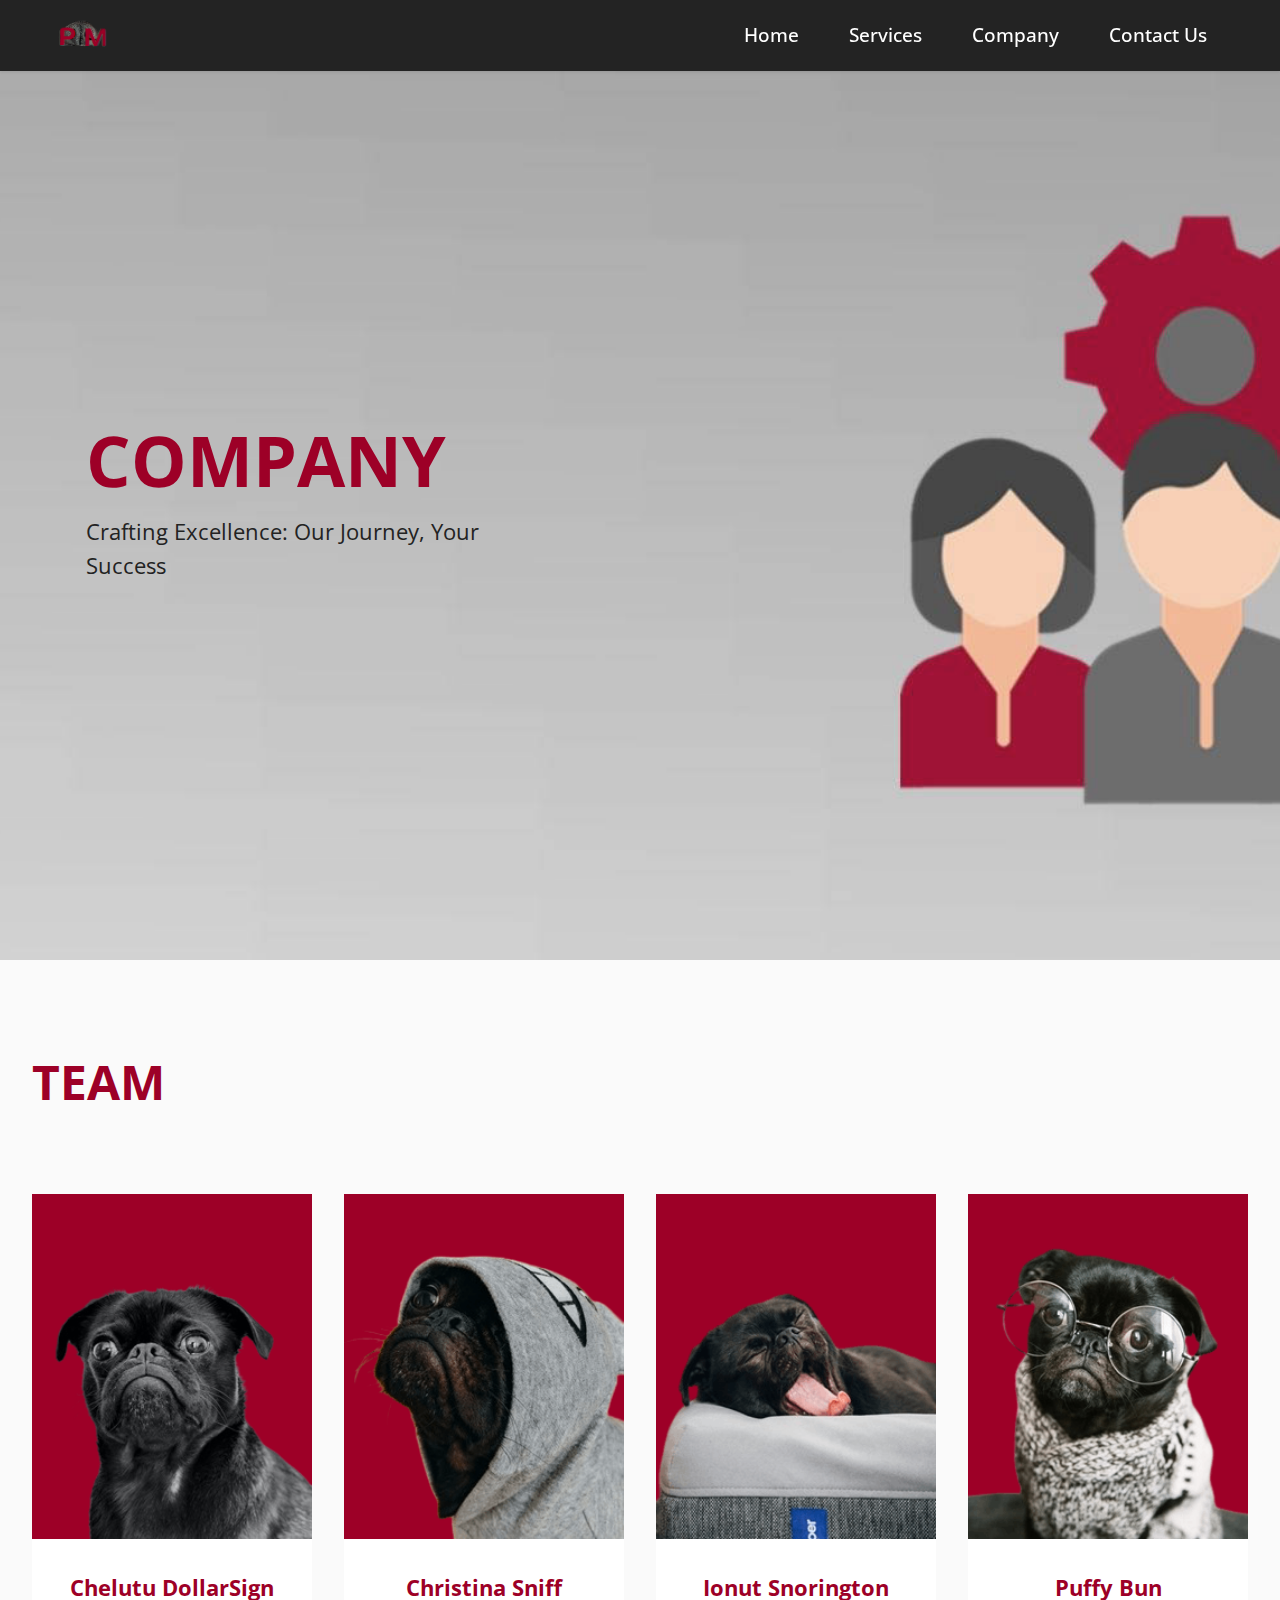
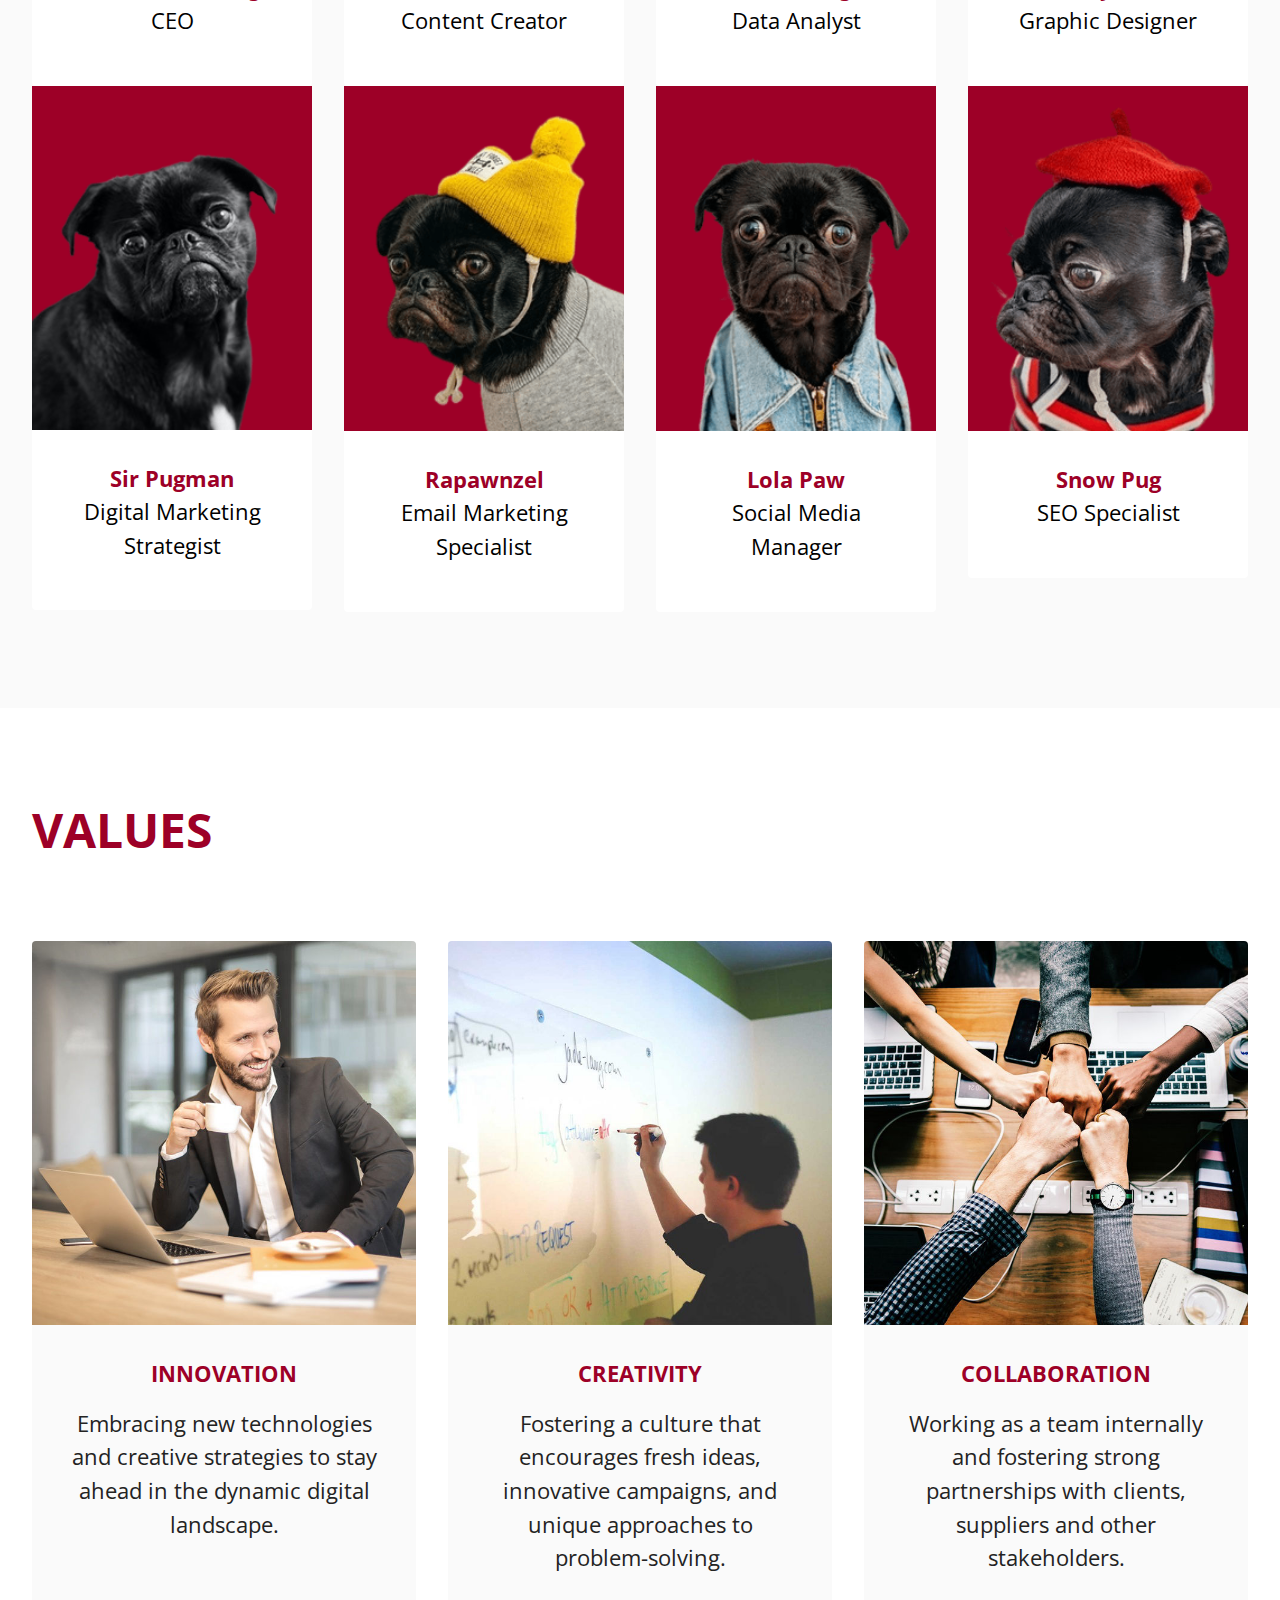
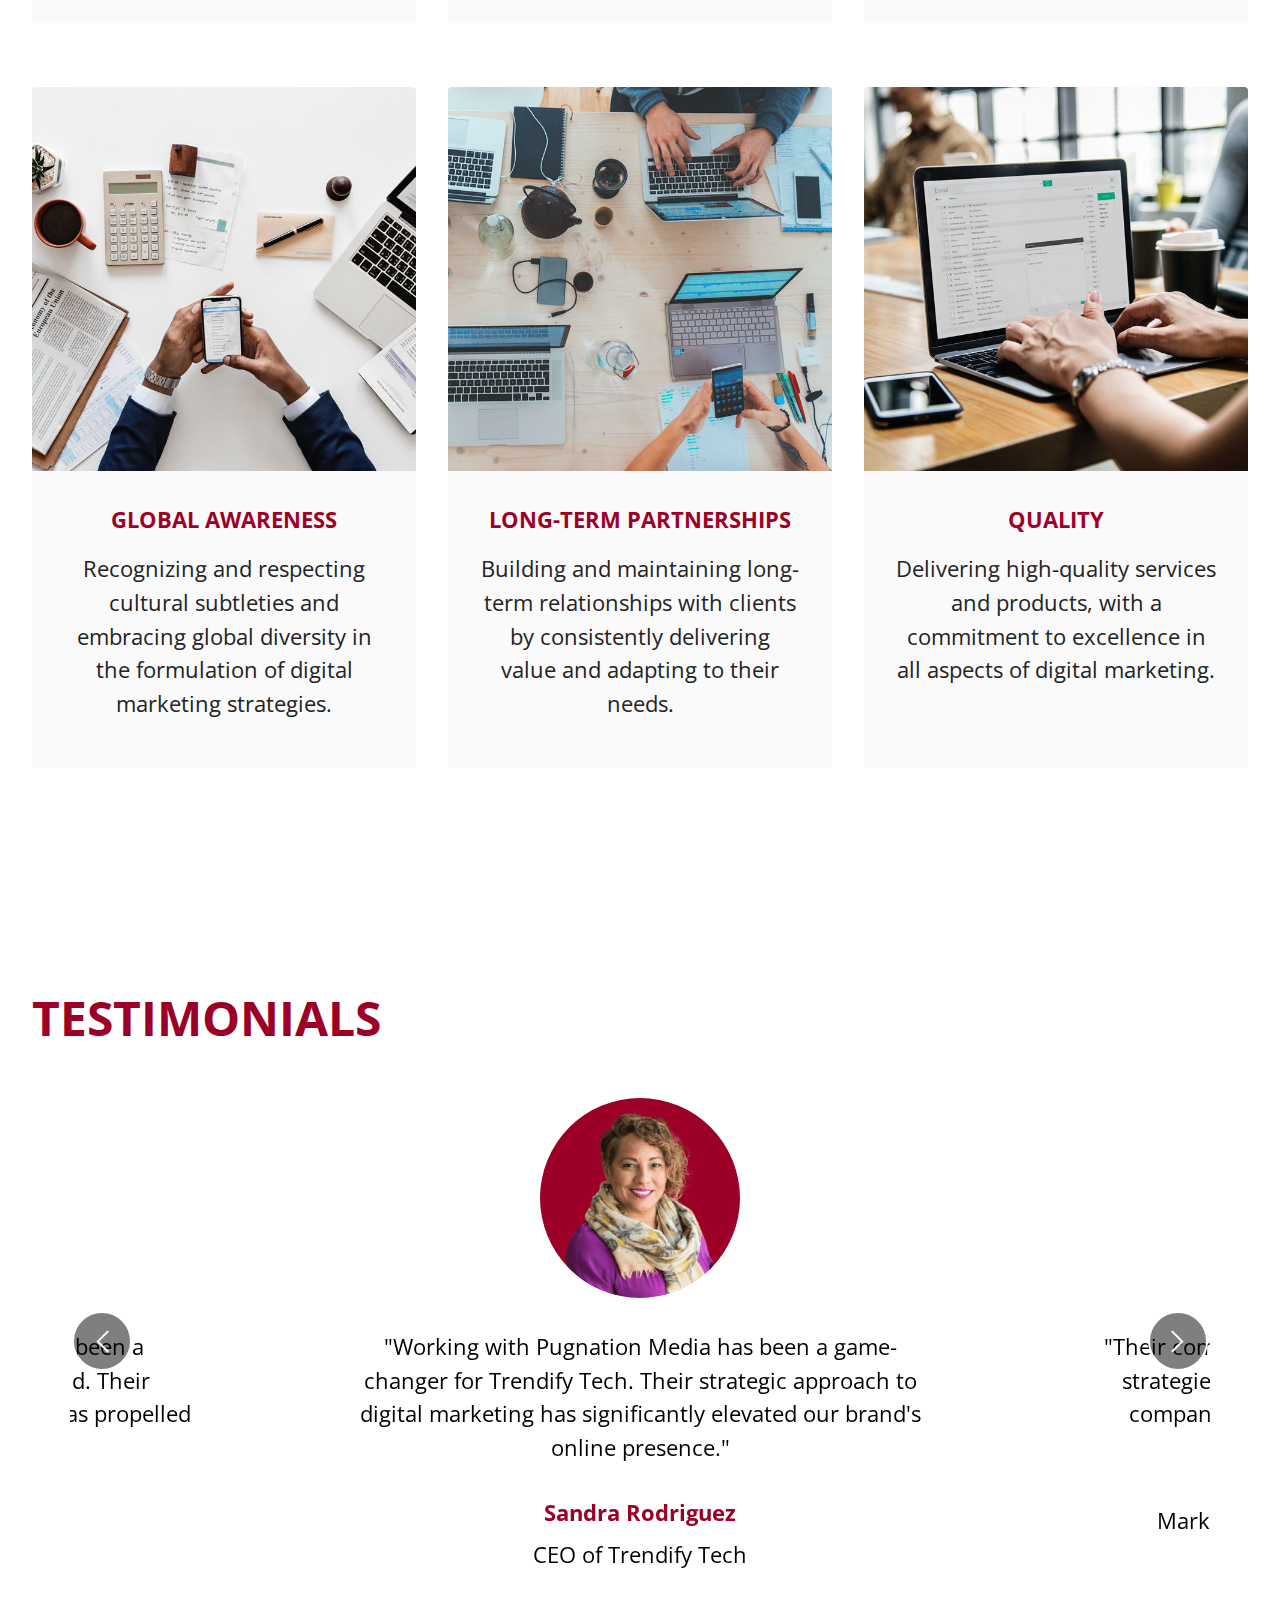
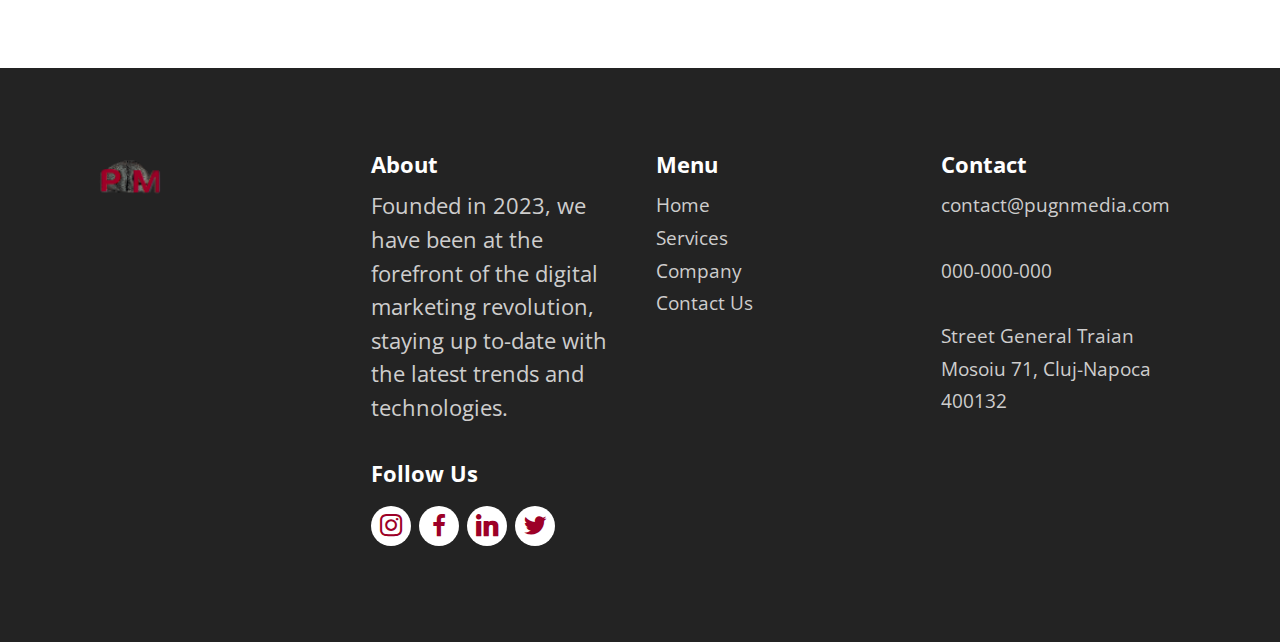
<file: page2.html>
<!DOCTYPE html>
<html lang="en-US">

<head>

    <meta charset="UTF-8">
    <meta http-equiv="X-UA-Compatible" content="IE=edge">
    <meta name="generator" content="Mobirise v5.9.13, mobirise.com">
    <meta name="viewport" content="width=device-width, initial-scale=1, minimum-scale=1">
    <link rel="shortcut icon" href="assets/images/logo.png" type="image/x-icon">
    <meta name="author" content="Ioana Taloș">
    <meta name="keywords" content="IT, startup, digital marketing, digital marketing software">
    <meta name="description"
        content="Elevate your brand's digital presence with Pugnation Media. At Pugnation Media, we specialize in providing comprehensive IT services centered around cutting-edge digital marketing software. Our suite of offerings is designed to optimize your digital presence, elevate brand visibility, and drive sustainable growth in the competitive online landscape.">
    <title>Company</title>
    <link rel="stylesheet" href="assets/web/assets/mobirise-icons2/mobirise2.css">
    <link rel="stylesheet" href="assets/bootstrap/css/bootstrap.min.css">
    <link rel="stylesheet" href="assets/bootstrap/css/bootstrap-grid.min.css">
    <link rel="stylesheet" href="assets/bootstrap/css/bootstrap-reboot.min.css">
    <link rel="stylesheet" href="assets/dropdown/css/style.css">
    <link rel="stylesheet" href="assets/socicon/css/styles.css">
    <link rel="stylesheet" href="assets/theme/css/style.css">
    <link rel="preload"
        href="https://fonts.googleapis.com/css?family=Open+Sans:300,400,500,600,700,800,300i,400i,500i,600i,700i,800i&display=swap"
        as="style" onload="this.onload=null;this.rel='stylesheet'">
    <noscript>
        <link rel="stylesheet"
            href="https://fonts.googleapis.com/css?family=Open+Sans:300,400,500,600,700,800,300i,400i,500i,600i,700i,800i&display=swap">
    </noscript>
    <link rel="preload" as="style" href="assets/mobirise/css/mbr-additional.css?v=9LUvaO">
    <link rel="stylesheet" href="assets/mobirise/css/mbr-additional.css?v=9LUvaO" type="text/css">




</head>

<body>

    <section data-bs-version="5.1" class="menu menu1 cid-tZ5rqHpi6P" once="menu" id="menu1-t">


        <nav class="navbar navbar-dropdown navbar-fixed-top navbar-expand-lg">
            <div class="container-fluid">
                <div class="navbar-brand">
                    <span class="navbar-logo">
                        <a href="index.html#slider1-5">
                            <img src="assets/images/logo.png"
                                alt="Pugnation Media's logo which is a pag's nose with capital letters p and m"
                                style="height: 3rem;">
                        </a>
                    </span>

                </div>
                <button class="navbar-toggler" type="button" data-toggle="collapse" data-bs-toggle="collapse"
                    data-target="#navbarSupportedContent" data-bs-target="#navbarSupportedContent"
                    aria-controls="navbarNavAltMarkup" aria-expanded="false" aria-label="Toggle navigation">
                    <div class="hamburger">
                        <span></span>
                        <span></span>
                        <span></span>
                        <span></span>
                    </div>
                </button>
                <div class="collapse navbar-collapse" id="navbarSupportedContent">
                    <ul class="navbar-nav nav-dropdown nav-right" data-app-modern-menu="true">
                        <li class="nav-item"><a class="nav-link link text-warning text-primary display-4"
                                href="index.html#slider1-5">Home</a>
                        </li>
                        <li class="nav-item"><a class="nav-link link text-warning text-primary display-4"
                                href="page1.html#header1-m">Services</a></li>
                        <li class="nav-item"><a class="nav-link link text-warning text-primary display-4"
                                href="page2.html">Company</a></li>
                        <li class="nav-item"><a class="nav-link link text-warning text-primary display-4"
                                href="page3.html#header1-15">Contact Us</a></li>
                    </ul>


                </div>
            </div>
        </nav>
    </section>

    <section data-bs-version="5.1" class="header1 cid-tZK0R2TIyS mbr-fullscreen" id="header1-v">




        <div class="mbr-overlay" style="opacity: 0.1; background-color: rgb(187, 187, 187);"></div>

        <div class="container">
            <div class="row">
                <div class="col-12 col-lg-5">
                    <h1 class="mbr-section-title mbr-fonts-style mb-3 display-1"><strong>COMPANY</strong></h1>

                    <p class="mbr-text mbr-fonts-style display-7">Crafting Excellence: Our Journey, Your Success</p>

                </div>
            </div>
        </div>
    </section>

    <section data-bs-version="5.1" class="team1 cid-tZK3tCMVk5" id="team1-x">




        <div class="container-fluid">
            <div class="row justify-content-center">
                <div class="col-12">
                    <h2 class="mbr-section-title mbr-fonts-style align-center mb-4 display-2">
                        <strong>TEAM</strong><br><strong><br></strong>
                    </h2>

                </div>
                <div class="col-sm-6 col-lg-3">
                    <div class="card-wrap">
                        <div class="image-wrap">
                            <img src="assets/images/ceobg-250x308.png" alt="a black pug">
                        </div>
                        <div class="content-wrap">
                            <p class="mbr-section-title card-title mbr-fonts-style align-center m-0 display-7">
                                <strong>Chelutu DollarSign</strong>
                            </p>
                            <p class="mbr-role mbr-fonts-style align-center mb-3 display-7">
                                CEO</p>



                        </div>
                    </div>
                </div>

                <div class="col-sm-6 col-lg-3">
                    <div class="card-wrap">
                        <div class="image-wrap">
                            <img src="assets/images/christinasniffbg-250x308.png" alt="Pug with a hoddie">
                        </div>
                        <div class="content-wrap">
                            <p class="mbr-section-title card-title mbr-fonts-style align-center m-0 display-7">
                                <strong>Christina Sniff</strong>
                            </p>
                            <p class="mbr-role mbr-fonts-style align-center mb-3 display-7">Content Creator</p>



                        </div>
                    </div>
                </div>

                <div class="col-sm-6 col-lg-3">
                    <div class="card-wrap">
                        <div class="image-wrap">
                            <img src="assets/images/ionutsnoringtonbg-250x308.png"
                                alt="a yawning pug sitting in a crib">
                        </div>
                        <div class="content-wrap">
                            <p class="mbr-section-title card-title mbr-fonts-style align-center m-0 display-7">
                                <strong>Ionut Snorington</strong>
                            </p>
                            <p class="mbr-role mbr-fonts-style align-center mb-3 display-7">Data Analyst</p>



                        </div>
                    </div>
                </div>

                <div class="col-sm-6 col-lg-3">
                    <div class="card-wrap">
                        <div class="image-wrap">
                            <img src="assets/images/puffybunbg-250x308.png"
                                alt="a pug with round glasses and a gray scarf">
                        </div>
                        <div class="content-wrap">
                            <p class="mbr-section-title card-title mbr-fonts-style align-center m-0 display-7">
                                <strong>Puffy Bun</strong>
                            </p>
                            <p class="mbr-role mbr-fonts-style align-center mb-3 display-7">Graphic Designer</p>



                        </div>
                    </div>
                </div>
            </div>
        </div>
    </section>

    <section data-bs-version="5.1" class="team1 cid-tZK504zLM1" id="team1-y">




        <div class="container-fluid">
            <div class="row justify-content-center">

                <div class="col-sm-6 col-lg-3">
                    <div class="card-wrap">
                        <div class="image-wrap">
                            <img src="assets/images/sirpugmanbg-250x307.png" alt="a black pug">
                        </div>
                        <div class="content-wrap">
                            <p class="mbr-section-title card-title mbr-fonts-style align-center m-0 display-7">
                                <strong>Sir Pugman</strong>
                            </p>
                            <p class="mbr-role mbr-fonts-style align-center mb-3 display-7">Digital Marketing
                                Strategist</p>



                        </div>
                    </div>
                </div>

                <div class="col-sm-6 col-lg-3">
                    <div class="card-wrap">
                        <div class="image-wrap">
                            <img src="assets/images/rapawnzelbg-250x308.png"
                                alt="Pug in a yellow hat and a grey hoodie">
                        </div>
                        <div class="content-wrap">
                            <p class="mbr-section-title card-title mbr-fonts-style align-center m-0 display-7">
                                <strong>Rapawnzel</strong>
                            </p>
                            <p class="mbr-role mbr-fonts-style align-center mb-3 display-7">Email Marketing Specialist
                            </p>



                        </div>
                    </div>
                </div>

                <div class="col-sm-6 col-lg-3">
                    <div class="card-wrap">
                        <div class="image-wrap">
                            <img src="assets/images/lolapawbg-250x308.png" alt="Pug dressed in a denim jacket">
                        </div>
                        <div class="content-wrap">
                            <p class="mbr-section-title card-title mbr-fonts-style align-center m-0 display-7">
                                <strong>Lola Paw</strong>
                            </p>
                            <p class="mbr-role mbr-fonts-style align-center mb-3 display-7">Social Media Manager</p>



                        </div>
                    </div>
                </div>

                <div class="col-sm-6 col-lg-3">
                    <div class="card-wrap">
                        <div class="image-wrap">
                            <img src="assets/images/snowpugbg-250x308.png"
                                alt="a pug with a red beret and a red, white and black striped outfit">
                        </div>
                        <div class="content-wrap">
                            <p class="mbr-section-title card-title mbr-fonts-style align-center m-0 display-7">
                                <strong>Snow Pug</strong>
                            </p>
                            <p class="mbr-role mbr-fonts-style align-center mb-3 display-7">SEO Specialist</p>



                        </div>
                    </div>
                </div>
            </div>
        </div>
    </section>

    <section data-bs-version="5.1" class="gallery3 cid-tZK6EbogbN" id="gallery3-z">


        <div class="container-fluid">
            <div class="mbr-section-head">
                <h2 class="mbr-section-title mbr-fonts-style align-center mb-0 display-2">
                    <strong>VALUES</strong><br><strong><br></strong>
                </h2>

            </div>
            <div class="row mt-4">
                <div class="item features-image сol-12 col-md-6 col-lg-4">
                    <div class="item-wrapper">
                        <div class="item-img">
                            <img src="assets/images/values1-640x640.jpg"
                                alt="Man with beard in front of a computer that has a cup of coffee in his right hand">
                        </div>
                        <div class="item-content">
                            <p class="item-title mbr-fonts-style display-7">
                                <strong>INNOVATION</strong>
                            </p>

                            <p class="mbr-text mbr-fonts-style mt-3 display-7">Embracing new technologies and creative
                                strategies to stay ahead in the dynamic digital landscape.<br></p>
                        </div>

                    </div>
                </div>
                <div class="item features-image сol-12 col-md-6 col-lg-4">
                    <div class="item-wrapper">
                        <div class="item-img">
                            <img src="assets/images/values2-640x640.jpg" alt="Men writing on a white board">
                        </div>
                        <div class="item-content">
                            <p class="item-title mbr-fonts-style display-7">
                                <strong>CREATIVITY</strong>
                            </p>

                            <p class="mbr-text mbr-fonts-style mt-3 display-7">Fostering a culture that encourages fresh
                                ideas, innovative campaigns, and unique approaches to problem-solving.<br></p>
                        </div>

                    </div>
                </div>
                <div class="item features-image сol-12 col-md-6 col-lg-4">
                    <div class="item-wrapper">
                        <div class="item-img">
                            <img src="assets/images/values3-640x640.jpg" alt="five fist-pumping programmers">
                        </div>
                        <div class="item-content">
                            <p class="item-title mbr-fonts-style display-7">
                                <strong>COLLABORATION</strong>
                            </p>

                            <p class="mbr-text mbr-fonts-style mt-3 display-7">Working as a team internally and
                                fostering strong partnerships with clients, suppliers and other stakeholders.<br></p>
                        </div>

                    </div>
                </div>

            </div>
        </div>
    </section>

    <section data-bs-version="5.1" class="gallery3 cid-tZKaAJtsPq" id="gallery3-10">


        <div class="container-fluid">

            <div class="row mt-4">

                <div class="item features-image сol-12 col-md-6 col-lg-4 active">
                    <div class="item-wrapper">
                        <div class="item-img">
                            <img src="assets/images/values4-640x640.jpg"
                                alt="Man with beard in front of a computer that has a cup of coffee in his right hand"
                                data-slide-to="0" data-bs-slide-to="0">
                        </div>
                        <div class="item-content">
                            <p class="item-title mbr-fonts-style display-7"><strong>GLOBAL AWARENESS</strong></p>

                            <p class="mbr-text mbr-fonts-style mt-3 display-7">Recognizing and respecting cultural
                                subtleties and embracing global diversity in the formulation of digital marketing
                                strategies.<br></p>
                        </div>

                    </div>
                </div>
                <div class="item features-image сol-12 col-md-6 col-lg-4">
                    <div class="item-wrapper">
                        <div class="item-img">
                            <img src="assets/images/values5-640x640.jpg"
                                alt="a table where two people sit. One person is working on the laptop, one person is using the phone and has a laptop in front of him. On the table there are two computers, a teapot, a diary, a telephone, a power bank, writing instruments"
                                data-slide-to="1" data-bs-slide-to="1">
                        </div>
                        <div class="item-content">
                            <p class="item-title mbr-fonts-style display-7"><strong>LONG-TERM PARTNERSHIPS</strong>
                            </p>

                            <p class="mbr-text mbr-fonts-style mt-3 display-7">Building and maintaining long-term
                                relationships with clients by consistently delivering value and adapting to their
                                needs.<br></p>
                        </div>

                    </div>
                </div>
                <div class="item features-image сol-12 col-md-6 col-lg-4">
                    <div class="item-wrapper">
                        <div class="item-img">
                            <img src="assets/images/values6-640x640.jpg"
                                alt="a person sitting at a desk and using a laptop. To her left is a phone and to her right is a cup of coffee">
                        </div>
                        <div class="item-content">
                            <p class="item-title mbr-fonts-style display-7">
                                <strong>QUALITY</strong>
                            </p>

                            <p class="mbr-text mbr-fonts-style mt-3 display-7">Delivering high-quality services and
                                products, with a commitment to excellence in all aspects of digital marketing.<br></p>
                        </div>

                    </div>
                </div>

            </div>
        </div>
    </section>

    <section data-bs-version="5.1" class="people5 mbr-embla cid-tZKbVOa0la" id="people5-11">

        <div class="container-fluid">
            <div class="mbr-section-head">
                <h2 class="mbr-section-title mbr-fonts-style mb-0 display-2" style="color: #9d0027;">
                    <strong>TESTIMONIALS</strong><br><strong><br></strong>
                </h2>
            </div>

            <div class="position-relative text-center">

                <div class="embla" data-skip-snaps="true" data-align="center" data-loop="true" data-auto-play="true"
                    data-auto-play-interval="5">
                    <div class="embla__viewport container">
                        <div class="embla__container">
                            <div class="embla__slide slider-image item" style="margin-left: 5rem; margin-right: 5rem;">
                                <div class="user">
                                    <div class="user_image">
                                        <div class="item-wrapper position-relative">
                                            <img src="assets/images/w1-1-200x200.png"
                                                alt="Woman with short hair, dressed in a purple top and wearing a scarf"
                                                data-slide-to="0" data-bs-slide-to="0">
                                        </div>
                                    </div>
                                    <div class="user_text mb-4">
                                        <p class="mbr-fonts-style display-7">
                                            "Working with Pugnation Media has been a game-changer for Trendify Tech.
                                            Their
                                            strategic approach to digital marketing has significantly elevated our
                                            brand's
                                            online presence."
                                        </p>
                                    </div>
                                    <div class="user_name mbr-fonts-style mb-2 display-7"><strong>Sandra
                                            Rodriguez</strong>
                                    </div>
                                    <div class="user_desk mbr-fonts-style display-7">CEO of Trendify Tech</div>
                                </div>
                            </div>
                            <div class="embla__slide slider-image item" style="margin-left: 5rem; margin-right: 5rem;">
                                <div class="user">
                                    <div class="user_image">
                                        <div class="item-wrapper position-relative">
                                            <img src="assets/images/m2-322x322.png" alt="Smiling man with curly hair"
                                                data-slide-to="1" data-bs-slide-to="1">
                                        </div>
                                    </div>
                                    <div class="user_text mb-4">
                                        <p class="mbr-fonts-style display-7">
                                            "Their commitment to excellence and results-driven strategies make them a
                                            top-notch choice for any company looking to thrive in the digital space."
                                        </p>
                                    </div>
                                    <div class="user_name mbr-fonts-style mb-2 display-7"><strong>John Chang</strong>
                                    </div>
                                    <div class="user_desk mbr-fonts-style display-7">Marketing Manager at Innovate
                                        Solutions
                                    </div>
                                </div>
                            </div>
                            <div class="embla__slide slider-image item" style="margin-left: 5rem; margin-right: 5rem;">
                                <div class="user">
                                    <div class="user_image">
                                        <div class="item-wrapper position-relative">
                                            <img src="assets/images/w2-322x322.png"
                                                alt="Woman with long hair, dressed in pink" data-slide-to="2"
                                                data-bs-slide-to="2">
                                        </div>
                                    </div>
                                    <div class="user_text mb-4">
                                        <p class="mbr-fonts-style display-7">
                                            "Pugnation Media doesn't just deliver services; they deliver results that
                                            align
                                            with business objectives. Highly recommended!"
                                        </p>
                                    </div>
                                    <div class="user_name mbr-fonts-style mb-2 display-7"><strong>Emily Turner</strong>
                                    </div>
                                    <div class="user_desk mbr-fonts-style display-7">Director of Online Sales at
                                        Elegance
                                        Emporium</div>
                                </div>
                            </div>
                            <div class="embla__slide slider-image item" style="margin-left: 5rem; margin-right: 5rem;">
                                <div class="user">
                                    <div class="user_image">
                                        <div class="item-wrapper position-relative">
                                            <img src="assets/images/m1-322x322.png" alt="man with a silly face"
                                                data-slide-to="3" data-bs-slide-to="3">
                                        </div>
                                    </div>
                                    <div class="user_text mb-4">
                                        <p class="mbr-fonts-style display-7">
                                            "Partnering with Pugnation Media has been a transformative experience for
                                            our
                                            brand. Their innovative approach to digital marketing has propelled us to
                                            new
                                            heights."
                                        </p>
                                    </div>
                                    <div class="user_name mbr-fonts-style mb-2 display-7"><strong>Alexandre
                                            Dubois</strong>
                                    </div>
                                    <div class="user_desk mbr-fonts-style display-7">COO of TechInnovators Inc</div>
                                </div>
                            </div>
                        </div>
                    </div>
                    <button class="embla__button embla__button--prev">
                        <span class="mobi-mbri mobi-mbri-arrow-prev mbr-iconfont" aria-hidden="true"></span>
                        <span class="sr-only visually-hidden visually-hidden">Previous</span>
                    </button>
                    <button class="embla__button embla__button--next">
                        <span class="mobi-mbri mobi-mbri-arrow-next mbr-iconfont" aria-hidden="true"></span>
                        <span class="sr-only visually-hidden visually-hidden">Next</span>
                    </button>
                </div>
            </div>
        </div>
    </section>

    <section data-bs-version="5.1" class="footer4 cid-tZJMjsNVs3" once="footers" id="footer4-u">





        <div class="container">
            <div class="row mbr-white">
                <div class="col-6 col-lg-3">
                    <div class="media-wrap col-md-4 col-12">
                        <a href="index.html#slider1-5">
                            <img src="assets/images/logo-76x55.png"
                                alt="Pugnation Media's logo which is a pag's nose with capital letters p and m">
                        </a>
                    </div>
                </div>
                <div class="col-12 col-md-6 col-lg-3">
                    <p class="mbr-section-subtitle mbr-fonts-style mb-2 display-7">
                        <strong>About</strong>
                    </p>
                    <p class="mbr-text mbr-fonts-style mb-4 display-7">
                        Founded in 2023, we have been at the forefront of the digital marketing revolution, staying up
                        to-date with the latest trends and technologies.</p>
                    <p class="mbr-section-subtitle mbr-fonts-style mb-3 display-7">
                        <strong>Follow Us</strong>
                    </p>
                    <div class="social-row display-7">
                        <div class="soc-item">
                            <a href="https://www.instagram.com/" target="_blank">
                                <span class="mbr-iconfont socicon-instagram socicon"
                                    style="color: rgb(157, 0, 39); fill: rgb(157, 0, 39);"></span>
                            </a>
                        </div>
                        <div class="soc-item">
                            <a href="https://www.facebook.com/" target="_blank">
                                <span class="mbr-iconfont socicon-facebook socicon"
                                    style="color: rgb(157, 0, 39); fill: rgb(157, 0, 39);"></span>
                            </a>
                        </div>
                        <div class="soc-item">
                            <a href="https://www.linkedin.com/" target="_blank">
                                <span class="mbr-iconfont socicon-linkedin socicon"
                                    style="color: rgb(157, 0, 39); fill: rgb(157, 0, 39);"></span>
                            </a>
                        </div>
                        <div class="soc-item">
                            <a href="https://twitter.com/home" target="_blank">
                                <span class="mbr-iconfont socicon-twitter socicon"
                                    style="color: rgb(157, 0, 39); fill: rgb(157, 0, 39);"></span>
                            </a>
                        </div>
                    </div>
                </div>
                <div class="col-12 col-md-6 col-lg-3">
                    <h5 class="mbr-section-subtitle mbr-fonts-style mb-2 display-7">
                        <strong>Menu</strong>
                    </h5>
                    <ul class="list mbr-fonts-style display-4">
                        <li class="mbr-text item-wrap"><span style="font-size: 1.2rem;"><a href="index.html#slider1-5"
                                    class="text-danger text-primary">Home</a></span></li>
                        <li class="mbr-text item-wrap"><span style="font-size: 1.2rem;"><a href="page1.html#header1-m"
                                    class="text-danger text-primary">Services</a></span><br></li>
                        <li class="mbr-text item-wrap"><a href="page2.html#header1-v"
                                class="text-danger text-primary">Company</a></li>
                        <li class="mbr-text item-wrap"><a href="page3.html#header1-15"
                                class="text-danger text-primary">Contact Us</a></li>
                    </ul>
                </div>
                <div class="col-12 col-md-6 col-lg-3">
                    <p class="mbr-section-subtitle mbr-fonts-style mb-2 display-7">
                        <strong>Contact</strong>
                    </p>
                    <ul class="list mbr-fonts-style display-4">
                        <li class="mbr-text item-wrap"><a href="mailto:contact@pugnationmedia.com"
                                class="text-danger">contact@pugnmedia.com</a></li>
                        <li class="mbr-text item-wrap"><br></li>
                        <li class="mbr-text item-wrap"><a href="tel:000-000-000" class="text-danger">000-000-000</a>
                        </li>
                        <li class="mbr-text item-wrap"><br></li><a href="tel:000-000-000" class="text-primary">
                        </a>
                        <li class="mbr-text item-wrap">Street General Traian Mosoiu 71, Cluj-Napoca 400132</li>
                    </ul>
                </div>

            </div>
        </div>
    </section>

    <script src="assets/bootstrap/js/bootstrap.bundle.min.js"></script>
    <script src="assets/smoothscroll/smooth-scroll.js"></script>
    <script src="assets/ytplayer/index.js"></script>
    <script src="assets/dropdown/js/navbar-dropdown.js"></script>
    <script src="assets/embla/embla.min.js"></script>
    <script src="assets/embla/script.js"></script>
    <script src="assets/theme/js/script.js"></script>


</body>

</html>
</file>
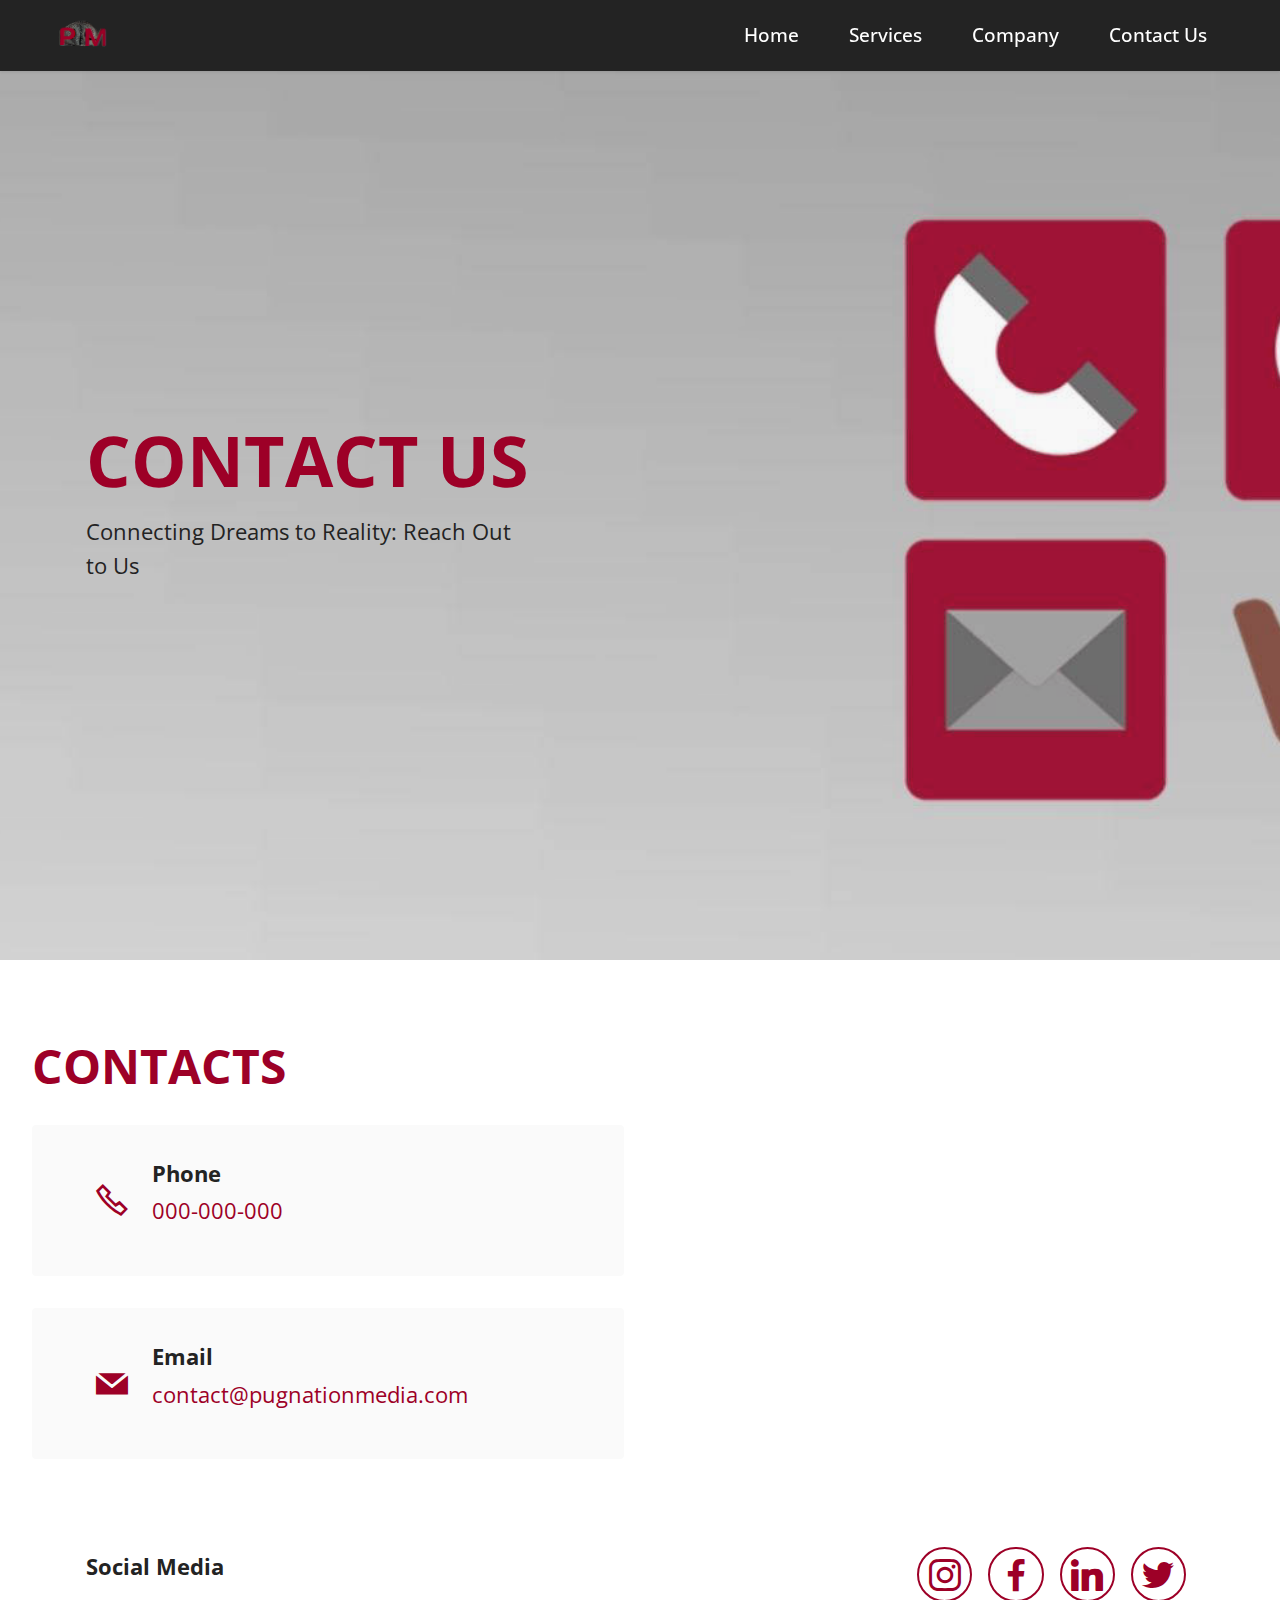
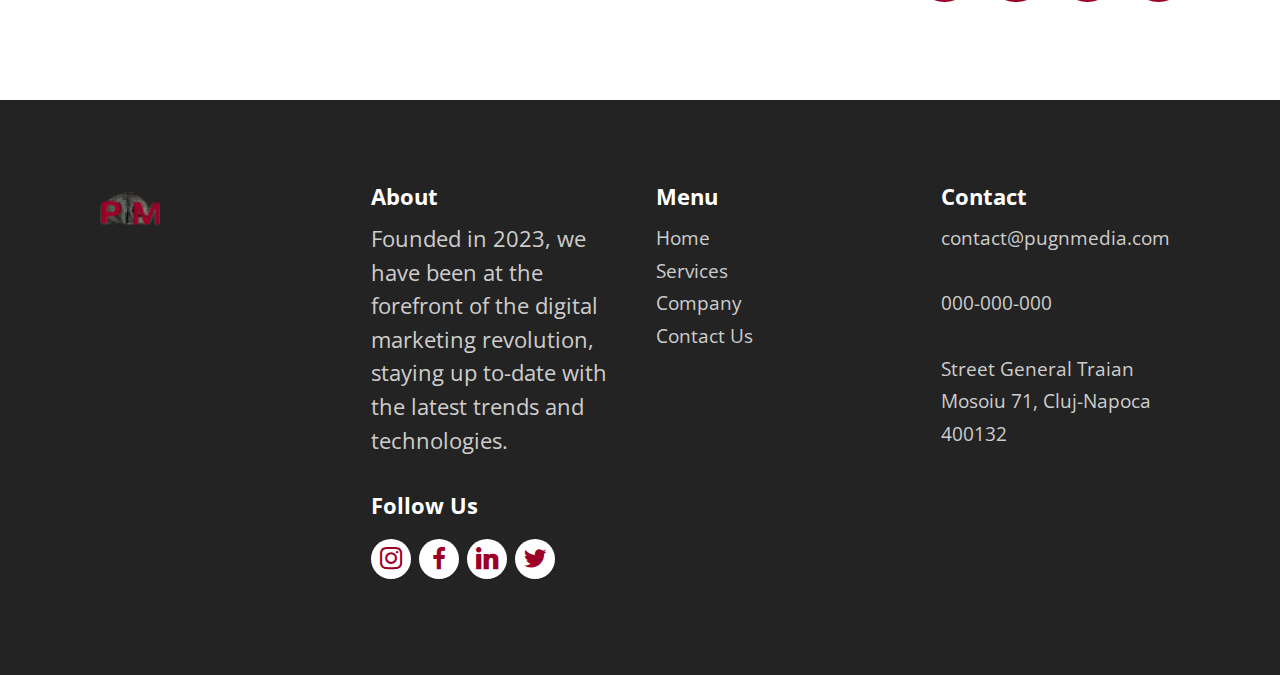
<file: page3.html>
<!DOCTYPE html>
<html lang="en-US">

<head>

    <meta charset="UTF-8">
    <meta http-equiv="X-UA-Compatible" content="IE=edge">
    <meta name="generator" content="Mobirise v5.9.13, mobirise.com">
    <meta name="viewport" content="width=device-width, initial-scale=1, minimum-scale=1">
    <link rel="shortcut icon" href="assets/images/logo.png" type="image/x-icon">
    <meta name="author" content="Ioana Taloș">
    <meta name="keywords" content="IT, startup, digital marketing, digital marketing software">
    <meta name="description"
        content="Elevate your brand's digital presence with Pugnation Media. At Pugnation Media, we specialize in providing comprehensive IT services centered around cutting-edge digital marketing software. Our suite of offerings is designed to optimize your digital presence, elevate brand visibility, and drive sustainable growth in the competitive online landscape.">
    <title>Contact Us</title>
    <link rel="stylesheet" href="assets/web/assets/mobirise-icons2/mobirise2.css">
    <link rel="stylesheet" href="assets/bootstrap/css/bootstrap.min.css">
    <link rel="stylesheet" href="assets/bootstrap/css/bootstrap-grid.min.css">
    <link rel="stylesheet" href="assets/bootstrap/css/bootstrap-reboot.min.css">
    <link rel="stylesheet" href="assets/dropdown/css/style.css">
    <link rel="stylesheet" href="assets/socicon/css/styles.css">
    <link rel="stylesheet" href="assets/theme/css/style.css">
    <link rel="preload"
        href="https://fonts.googleapis.com/css?family=Open+Sans:300,400,500,600,700,800,300i,400i,500i,600i,700i,800i&display=swap"
        as="style" onload="this.onload=null;this.rel='stylesheet'">
    <noscript>
        <link rel="stylesheet"
            href="https://fonts.googleapis.com/css?family=Open+Sans:300,400,500,600,700,800,300i,400i,500i,600i,700i,800i&display=swap">
    </noscript>
    <link rel="preload" as="style" href="assets/mobirise/css/mbr-additional.css?v=0e8Lu9">
    <link rel="stylesheet" href="assets/mobirise/css/mbr-additional.css?v=0e8Lu9" type="text/css">




</head>

<body>

    <section data-bs-version="5.1" class="menu menu1 cid-tZKfaJJe3p" once="menu" id="menu1-14">


        <nav class="navbar navbar-dropdown navbar-fixed-top navbar-expand-lg">
            <div class="container-fluid">
                <div class="navbar-brand">
                    <span class="navbar-logo">
                        <a href="index.html#slider1-5">
                            <img src="assets/images/logo.png"
                                alt="Pugnation Media's logo which is a pag's nose with capital letters p and m"
                                style="height: 3rem;">
                        </a>
                    </span>

                </div>
                <button class="navbar-toggler" type="button" data-toggle="collapse" data-bs-toggle="collapse"
                    data-target="#navbarSupportedContent" data-bs-target="#navbarSupportedContent"
                    aria-controls="navbarNavAltMarkup" aria-expanded="false" aria-label="Toggle navigation">
                    <div class="hamburger">
                        <span></span>
                        <span></span>
                        <span></span>
                        <span></span>
                    </div>
                </button>
                <div class="collapse navbar-collapse" id="navbarSupportedContent">
                    <ul class="navbar-nav nav-dropdown nav-right" data-app-modern-menu="true">
                        <li class="nav-item"><a class="nav-link link text-warning text-primary display-4"
                                href="index.html#slider1-5">Home</a>
                        </li>
                        <li class="nav-item"><a class="nav-link link text-warning text-primary display-4"
                                href="page1.html#header1-m">Services</a></li>
                        <li class="nav-item"><a class="nav-link link text-warning text-primary display-4"
                                href="page2.html">Company</a></li>
                        <li class="nav-item"><a class="nav-link link text-warning text-primary display-4"
                                href="page3.html#header1-15">Contact Us</a></li>
                    </ul>


                </div>
            </div>
        </nav>
    </section>

    <section data-bs-version="5.1" class="header1 cid-tZKfaKznZX mbr-fullscreen" id="header1-15">




        <div class="mbr-overlay" style="opacity: 0.1; background-color: rgb(187, 187, 187);"></div>

        <div class="container">
            <div class="row">
                <div class="col-12 col-lg-5">
                    <h1 class="mbr-section-title mbr-fonts-style mb-3 display-1"><strong>CONTACT US</strong></h1>

                    <p class="mbr-text mbr-fonts-style display-7">Connecting Dreams to Reality: Reach Out to Us</p>

                </div>
            </div>
        </div>
    </section>

    <section data-bs-version="5.1" class="contacts3 map1 cid-tZKg38NgiA" id="contacts3-1c">





        <div class="container-fluid">
            <div class="mbr-section-head">
                <h2 class="mbr-section-title mbr-fonts-style align-center mb-0 display-2"><strong>CONTACTS</strong></h2>

            </div>
            <div class="row justify-content-center mt-4">
                <div class="card col-12 col-md-6">
                    <div class="card-wrapper">
                        <div class="image-wrapper">
                            <span class="mbr-iconfont mobi-mbri-phone mobi-mbri"
                                style="color: rgb(157, 0, 39); fill: rgb(157, 0, 39);"></span>
                        </div>
                        <div class="text-wrapper">
                            <h6 class="card-title mbr-fonts-style mb-1 display-7">
                                <strong>Phone</strong>
                            </h6>
                            <p class="mbr-text mbr-fonts-style display-7"><a href="tel:000-000-000"
                                    class="text-primary">000-000-000</a></p>
                        </div>
                    </div>
                    <div class="card-wrapper">
                        <div class="image-wrapper">
                            <span class="mbr-iconfont socicon-mail socicon"
                                style="color: rgb(157, 0, 39); fill: rgb(157, 0, 39);"></span>
                        </div>
                        <div class="text-wrapper">
                            <h6 class="card-title mbr-fonts-style mb-1 display-7">
                                <strong>Email</strong>
                            </h6>
                            <p class="mbr-text mbr-fonts-style display-7"><a href="mailto:contact@pugnationmedia.com"
                                    class="text-primary">contact@pugnationmedia.com</a><br></p>
                        </div>
                    </div>
                </div>
                <div class="map-wrapper col-12 col-md-6">
                    <div class="google-map"><iframe src="https://www.google.com/maps/embed?pb=!1m18!1m12!1m3!1d2732.647630862354!2d23.60477417548736!3d46.77184164524915!2m3!1f0!2f0!3f0!3m2!1i1024!2i768!4f13.1!3m3!1m2!1s0x47490c2321652047%3A0x26c7a15ac3b3be71!2sFacultatea%20de%20%C8%98tiin%C8%9Be%20Politice%2C%20Administrative%20%C8%99i%20ale%20Comunic%C4%83rii!5e0!3m2!1sro!2sro!4v1705225608969!5m2!1sro!2sro" width="600" height="450" style="border:0;" allowfullscreen="" loading="lazy" referrerpolicy="no-referrer-when-downgrade"></iframe></div>
                </div>
            </div>
        </div>
    </section>

    <section data-bs-version="5.1" class="contacts4 cid-tZKhSOmQpD" id="contacts4-1g">






        <div class="container">
            <div class="row align-items-center justify-content-center">
                <div class="text-content col-12 col-md-6">

                    <p class="mbr-text mbr-fonts-style display-7"><strong>Social Media</strong></p>
                </div>
                <div class="icons d-flex align-items-center col-12 col-md-6 justify-content-end mt-md-0 mt-2 flex-wrap">
                    <a href="https://instagram.com/" target="_blank">
                        <span class="mbr-iconfont mbr-iconfont-social socicon-instagram socicon"
                            style="color: rgb(157, 0, 39); fill: rgb(157, 0, 39);"></span>
                    </a>
                    <a href="https://www.facebook.com" target="_blank">
                        <span class="mbr-iconfont mbr-iconfont-social socicon-facebook socicon"
                            style="color: rgb(157, 0, 39); fill: rgb(157, 0, 39);"></span>
                    </a>
                    <a href="https://www.linkedin.com/" target="_blank">
                        <span class="mbr-iconfont mbr-iconfont-social socicon-linkedin socicon"
                            style="color: rgb(157, 0, 39); fill: rgb(157, 0, 39);"></span>
                    </a>
                    <a href="https://twitter.com" target="_blank">
                        <span class="mbr-iconfont mbr-iconfont-social socicon-twitter socicon"
                            style="color: rgb(157, 0, 39); fill: rgb(157, 0, 39);"></span>
                    </a>






                </div>
            </div>
        </div>

    </section>

    <section data-bs-version="5.1" class="footer4 cid-tZKfaS90LU" once="footers" id="footer4-1b">





        <div class="container">
            <div class="row mbr-white">
                <div class="col-6 col-lg-3">
                    <div class="media-wrap col-md-4 col-12">
                        <a href="index.html#slider1-5">
                            <img src="assets/images/logo-76x55.png"
                                alt="Pugnation Media's logo which is a pag's nose with capital letters p and m">
                        </a>
                    </div>
                </div>
                <div class="col-12 col-md-6 col-lg-3">
                    <p class="mbr-section-subtitle mbr-fonts-style mb-2 display-7">
                        <strong>About</strong>
                    </p>
                    <p class="mbr-text mbr-fonts-style mb-4 display-7">
                        Founded in 2023, we have been at the forefront of the digital marketing revolution, staying up
                        to-date with the latest trends and technologies.</p>
                    <p class="mbr-section-subtitle mbr-fonts-style mb-3 display-7">
                        <strong>Follow Us</strong>
                    </p>
                    <div class="social-row display-7">
                        <div class="soc-item">
                            <a href="https://www.instagram.com/" target="_blank">
                                <span class="mbr-iconfont socicon-instagram socicon"
                                    style="color: rgb(157, 0, 39); fill: rgb(157, 0, 39);"></span>
                            </a>
                        </div>
                        <div class="soc-item">
                            <a href="https://www.facebook.com/" target="_blank">
                                <span class="mbr-iconfont socicon-facebook socicon"
                                    style="color: rgb(157, 0, 39); fill: rgb(157, 0, 39);"></span>
                            </a>
                        </div>
                        <div class="soc-item">
                            <a href="https://www.linkedin.com/" target="_blank">
                                <span class="mbr-iconfont socicon-linkedin socicon"
                                    style="color: rgb(157, 0, 39); fill: rgb(157, 0, 39);"></span>
                            </a>
                        </div>
                        <div class="soc-item">
                            <a href="https://twitter.com/home" target="_blank">
                                <span class="mbr-iconfont socicon-twitter socicon"
                                    style="color: rgb(157, 0, 39); fill: rgb(157, 0, 39);"></span>
                            </a>
                        </div>
                    </div>
                </div>
                <div class="col-12 col-md-6 col-lg-3">
                    <p class="mbr-section-subtitle mbr-fonts-style mb-2 display-7">
                        <strong>Menu</strong>
                    </p>
                    <ul class="list mbr-fonts-style display-4">
                        <li class="mbr-text item-wrap"><span style="font-size: 1.2rem;"><a href="index.html#slider1-5"
                                    class="text-danger text-primary">Home</a></span></li>
                        <li class="mbr-text item-wrap"><span style="font-size: 1.2rem;"><a href="page1.html#header1-m"
                                    class="text-danger text-primary">Services</a></span><br></li>
                        <li class="mbr-text item-wrap"><a href="page2.html#header1-v"
                                class="text-danger text-primary">Company</a></li>
                        <li class="mbr-text item-wrap"><a href="page3.html#header1-15"
                                class="text-danger text-primary">Contact Us</a></li>
                    </ul>
                </div>
                <div class="col-12 col-md-6 col-lg-3">
                    <p class="mbr-section-subtitle mbr-fonts-style mb-2 display-7">
                        <strong>Contact</strong>
                    </p>
                    <ul class="list mbr-fonts-style display-4">
                        <li class="mbr-text item-wrap"><a href="mailto:contact@pugnationmedia.com"
                                class="text-danger">contact@pugnmedia.com</a></li>
                        <li class="mbr-text item-wrap"><br></li>
                        <li class="mbr-text item-wrap"><a href="tel:000-000-000" class="text-danger">000-000-000</a>
                        </li>
                        <li class="mbr-text item-wrap"><br></li><a href="tel:000-000-000" class="text-primary">
                        </a>
                        <li class="mbr-text item-wrap">Street General Traian Mosoiu 71, Cluj-Napoca 400132</li>
                    </ul>
                </div>

            </div>
        </div>
    </section>
    
    <script src="assets/bootstrap/js/bootstrap.bundle.min.js"></script>
    <script src="assets/smoothscroll/smooth-scroll.js"></script>
    <script src="assets/ytplayer/index.js"></script>
    <script src="assets/dropdown/js/navbar-dropdown.js"></script>
    <script src="assets/sociallikes/social-likes.js"></script>
    <script src="assets/theme/js/script.js"></script>


</body>

</html>
</file>
<file: assets/web/assets/mobirise-icons2/mobirise2.css>
@font-face {
  font-family: 'Moririse2';
  font-display: swap;
  src:  url('mobirise2.eot?f2bix4');
  src:  url('mobirise2.eot?f2bix4#iefix') format('embedded-opentype'),
    url('mobirise2.ttf?f2bix4') format('truetype'),
    url('mobirise2.woff?f2bix4') format('woff'),
    url('mobirise2.svg?f2bix4#mobirise2') format('svg');
  font-weight: normal;
  font-style: normal;
}

[class^="mobi-"], [class*=" mobi-"] {
  /* use !important to prevent issues with browser extensions that change fonts */
  font-family: 'Moririse2' !important;
  speak: none;
  font-style: normal;
  font-weight: normal;
  font-variant: normal;
  text-transform: none;
  line-height: 1;

  /* Better Font Rendering =========== */
  -webkit-font-smoothing: antialiased;
  -moz-osx-font-smoothing: grayscale;
}

.mobi-mbri-add-submenu:before {
  content: "\e900";
}
.mobi-mbri-alert:before {
  content: "\e901";
}
.mobi-mbri-align-center:before {
  content: "\e902";
}
.mobi-mbri-align-justify:before {
  content: "\e903";
}
.mobi-mbri-align-left:before {
  content: "\e904";
}
.mobi-mbri-align-right:before {
  content: "\e905";
}
.mobi-mbri-android:before {
  content: "\e906";
}
.mobi-mbri-apple:before {
  content: "\e907";
}
.mobi-mbri-arrow-down:before {
  content: "\e908";
}
.mobi-mbri-arrow-next:before {
  content: "\e909";
}
.mobi-mbri-arrow-prev:before {
  content: "\e90a";
}
.mobi-mbri-arrow-up:before {
  content: "\e90b";
}
.mobi-mbri-bold:before {
  content: "\e90c";
}
.mobi-mbri-bookmark:before {
  content: "\e90d";
}
.mobi-mbri-bootstrap:before {
  content: "\e90e";
}
.mobi-mbri-briefcase:before {
  content: "\e90f";
}
.mobi-mbri-browse:before {
  content: "\e910";
}
.mobi-mbri-bulleted-list:before {
  content: "\e911";
}
.mobi-mbri-calendar:before {
  content: "\e912";
}
.mobi-mbri-camera:before {
  content: "\e913";
}
.mobi-mbri-cart-add:before {
  content: "\e914";
}
.mobi-mbri-cart-full:before {
  content: "\e915";
}
.mobi-mbri-cash:before {
  content: "\e916";
}
.mobi-mbri-change-style:before {
  content: "\e917";
}
.mobi-mbri-chat:before {
  content: "\e918";
}
.mobi-mbri-clock:before {
  content: "\e919";
}
.mobi-mbri-close:before {
  content: "\e91a";
}
.mobi-mbri-cloud:before {
  content: "\e91b";
}
.mobi-mbri-code:before {
  content: "\e91c";
}
.mobi-mbri-contact-form:before {
  content: "\e91d";
}
.mobi-mbri-credit-card:before {
  content: "\e91e";
}
.mobi-mbri-cursor-click:before {
  content: "\e91f";
}
.mobi-mbri-cust-feedback:before {
  content: "\e920";
}
.mobi-mbri-database:before {
  content: "\e921";
}
.mobi-mbri-delivery:before {
  content: "\e922";
}
.mobi-mbri-desktop:before {
  content: "\e923";
}
.mobi-mbri-devices:before {
  content: "\e924";
}
.mobi-mbri-down:before {
  content: "\e925";
}
.mobi-mbri-download-2:before {
  content: "\e926";
}
.mobi-mbri-download:before {
  content: "\e927";
}
.mobi-mbri-drag-n-drop-2:before {
  content: "\e928";
}
.mobi-mbri-drag-n-drop:before {
  content: "\e929";
}
.mobi-mbri-edit-2:before {
  content: "\e92a";
}
.mobi-mbri-edit:before {
  content: "\e92b";
}
.mobi-mbri-error:before {
  content: "\e92c";
}
.mobi-mbri-extension:before {
  content: "\e92d";
}
.mobi-mbri-features:before {
  content: "\e92e";
}
.mobi-mbri-file:before {
  content: "\e92f";
}
.mobi-mbri-flag:before {
  content: "\e930";
}
.mobi-mbri-folder:before {
  content: "\e931";
}
.mobi-mbri-gift:before {
  content: "\e932";
}
.mobi-mbri-github:before {
  content: "\e933";
}
.mobi-mbri-globe-2:before {
  content: "\e934";
}
.mobi-mbri-globe:before {
  content: "\e935";
}
.mobi-mbri-growing-chart:before {
  content: "\e936";
}
.mobi-mbri-hearth:before {
  content: "\e937";
}
.mobi-mbri-help:before {
  content: "\e938";
}
.mobi-mbri-home:before {
  content: "\e939";
}
.mobi-mbri-hot-cup:before {
  content: "\e93a";
}
.mobi-mbri-idea:before {
  content: "\e93b";
}
.mobi-mbri-image-gallery:before {
  content: "\e93c";
}
.mobi-mbri-image-slider:before {
  content: "\e93d";
}
.mobi-mbri-info:before {
  content: "\e93e";
}
.mobi-mbri-italic:before {
  content: "\e93f";
}
.mobi-mbri-key:before {
  content: "\e940";
}
.mobi-mbri-laptop:before {
  content: "\e941";
}
.mobi-mbri-layers:before {
  content: "\e942";
}
.mobi-mbri-left-right:before {
  content: "\e943";
}
.mobi-mbri-left:before {
  content: "\e944";
}
.mobi-mbri-letter:before {
  content: "\e945";
}
.mobi-mbri-like:before {
  content: "\e946";
}
.mobi-mbri-link:before {
  content: "\e947";
}
.mobi-mbri-lock:before {
  content: "\e948";
}
.mobi-mbri-login:before {
  content: "\e949";
}
.mobi-mbri-logout:before {
  content: "\e94a";
}
.mobi-mbri-magic-stick:before {
  content: "\e94b";
}
.mobi-mbri-map-pin:before {
  content: "\e94c";
}
.mobi-mbri-menu:before {
  content: "\e94d";
}
.mobi-mbri-mobile-2:before {
  content: "\e94e";
}
.mobi-mbri-mobile-horizontal:before {
  content: "\e94f";
}
.mobi-mbri-mobile:before {
  content: "\e950";
}
.mobi-mbri-mobirise:before {
  content: "\e951";
}
.mobi-mbri-more-horizontal:before {
  content: "\e952";
}
.mobi-mbri-more-vertical:before {
  content: "\e953";
}
.mobi-mbri-music:before {
  content: "\e954";
}
.mobi-mbri-new-file:before {
  content: "\e955";
}
.mobi-mbri-numbered-list:before {
  content: "\e956";
}
.mobi-mbri-opened-folder:before {
  content: "\e957";
}
.mobi-mbri-pages:before {
  content: "\e958";
}
.mobi-mbri-paper-plane:before {
  content: "\e959";
}
.mobi-mbri-paperclip:before {
  content: "\e95a";
}
.mobi-mbri-phone:before {
  content: "\e95b";
}
.mobi-mbri-photo:before {
  content: "\e95c";
}
.mobi-mbri-photos:before {
  content: "\e95d";
}
.mobi-mbri-pin:before {
  content: "\e95e";
}
.mobi-mbri-play:before {
  content: "\e95f";
}
.mobi-mbri-plus:before {
  content: "\e960";
}
.mobi-mbri-preview:before {
  content: "\e961";
}
.mobi-mbri-print:before {
  content: "\e962";
}
.mobi-mbri-protect:before {
  content: "\e963";
}
.mobi-mbri-question:before {
  content: "\e964";
}
.mobi-mbri-quote-left:before {
  content: "\e965";
}
.mobi-mbri-quote-right:before {
  content: "\e966";
}
.mobi-mbri-redo:before {
  content: "\e967";
}
.mobi-mbri-refresh:before {
  content: "\e968";
}
.mobi-mbri-responsive-2:before {
  content: "\e969";
}
.mobi-mbri-responsive:before {
  content: "\e96a";
}
.mobi-mbri-right:before {
  content: "\e96b";
}
.mobi-mbri-rocket:before {
  content: "\e96c";
}
.mobi-mbri-sad-face:before {
  content: "\e96d";
}
.mobi-mbri-sale:before {
  content: "\e96e";
}
.mobi-mbri-save:before {
  content: "\e96f";
}
.mobi-mbri-search:before {
  content: "\e970";
}
.mobi-mbri-setting-2:before {
  content: "\e971";
}
.mobi-mbri-setting-3:before {
  content: "\e972";
}
.mobi-mbri-setting:before {
  content: "\e973";
}
.mobi-mbri-share:before {
  content: "\e974";
}
.mobi-mbri-shopping-bag:before {
  content: "\e975";
}
.mobi-mbri-shopping-basket:before {
  content: "\e976";
}
.mobi-mbri-shopping-cart:before {
  content: "\e977";
}
.mobi-mbri-sites:before {
  content: "\e978";
}
.mobi-mbri-smile-face:before {
  content: "\e979";
}
.mobi-mbri-speed:before {
  content: "\e97a";
}
.mobi-mbri-star:before {
  content: "\e97b";
}
.mobi-mbri-success:before {
  content: "\e97c";
}
.mobi-mbri-sun:before {
  content: "\e97d";
}
.mobi-mbri-sun2:before {
  content: "\e97e";
}
.mobi-mbri-tablet-vertical:before {
  content: "\e97f";
}
.mobi-mbri-tablet:before {
  content: "\e980";
}
.mobi-mbri-target:before {
  content: "\e981";
}
.mobi-mbri-timer:before {
  content: "\e982";
}
.mobi-mbri-to-ftp:before {
  content: "\e983";
}
.mobi-mbri-to-local-drive:before {
  content: "\e984";
}
.mobi-mbri-touch-swipe:before {
  content: "\e985";
}
.mobi-mbri-touch:before {
  content: "\e986";
}
.mobi-mbri-trash:before {
  content: "\e987";
}
.mobi-mbri-underline:before {
  content: "\e988";
}
.mobi-mbri-undo:before {
  content: "\e989";
}
.mobi-mbri-unlink:before {
  content: "\e98a";
}
.mobi-mbri-unlock:before {
  content: "\e98b";
}
.mobi-mbri-up-down:before {
  content: "\e98c";
}
.mobi-mbri-up:before {
  content: "\e98d";
}
.mobi-mbri-update:before {
  content: "\e98e";
}
.mobi-mbri-upload-2:before {
  content: "\e98f";
}
.mobi-mbri-upload:before {
  content: "\e990";
}
.mobi-mbri-user-2:before {
  content: "\e991";
}
.mobi-mbri-user:before {
  content: "\e992";
}
.mobi-mbri-users:before {
  content: "\e993";
}
.mobi-mbri-video-play:before {
  content: "\e994";
}
.mobi-mbri-video:before {
  content: "\e995";
}
.mobi-mbri-watch:before {
  content: "\e996";
}
.mobi-mbri-website-theme-2:before {
  content: "\e997";
}
.mobi-mbri-website-theme:before {
  content: "\e998";
}
.mobi-mbri-wifi:before {
  content: "\e999";
}
.mobi-mbri-windows:before {
  content: "\e99a";
}
.mobi-mbri-zoom-in:before {
  content: "\e99b";
}
.mobi-mbri-zoom-out:before {
  content: "\e99c";
}
</file>
<file: assets/dropdown/css/style.css>
.navbar-dropdown {
  left: 0;
  padding: 0;
  position: absolute;
  right: 0;
  top: 0;
  transition: all 0.45s ease;
  z-index: 1030;
  background: #282828; }
  .navbar-dropdown .navbar-logo {
    margin-right: 0.8rem;
    transition: margin 0.3s ease-in-out;
    vertical-align: middle; }
    .navbar-dropdown .navbar-logo img {
      height: 3.125rem;
      transition: all 0.3s ease-in-out; }
    .navbar-dropdown .navbar-logo.mbr-iconfont {
      font-size: 3.125rem;
      line-height: 3.125rem; }
  .navbar-dropdown .navbar-caption {
    font-weight: 700;
    white-space: normal;
    vertical-align: -4px;
    line-height: 3.125rem !important; }
    .navbar-dropdown .navbar-caption, .navbar-dropdown .navbar-caption:hover {
      color: inherit;
      text-decoration: none; }
  .navbar-dropdown .mbr-iconfont + .navbar-caption {
    vertical-align: -1px; }
  .navbar-dropdown.navbar-fixed-top {
    position: fixed; }
  .navbar-dropdown .navbar-brand span {
    vertical-align: -4px; }
  .navbar-dropdown.bg-color.transparent {
    background: none; }
  .navbar-dropdown.navbar-short .navbar-brand {
    padding: 0.625rem 0; }
    .navbar-dropdown.navbar-short .navbar-brand span {
      vertical-align: -1px; }
  .navbar-dropdown.navbar-short .navbar-caption {
    line-height: 2.375rem !important;
    vertical-align: -2px; }
  .navbar-dropdown.navbar-short .navbar-logo {
    margin-right: 0.5rem; }
    .navbar-dropdown.navbar-short .navbar-logo img {
      height: 2.375rem; }
    .navbar-dropdown.navbar-short .navbar-logo.mbr-iconfont {
      font-size: 2.375rem;
      line-height: 2.375rem; }
  .navbar-dropdown.navbar-short .mbr-table-cell {
    height: 3.625rem; }
  .navbar-dropdown .navbar-close {
    left: 0.6875rem;
    position: fixed;
    top: 0.75rem;
    z-index: 1000; }
  .navbar-dropdown .hamburger-icon {
    content: "";
    display: inline-block;
    vertical-align: middle;
    width: 16px;
    -webkit-box-shadow: 0 -6px 0 1px #282828,0 0 0 1px #282828,0 6px 0 1px #282828;
    -moz-box-shadow: 0 -6px 0 1px #282828,0 0 0 1px #282828,0 6px 0 1px #282828;
    box-shadow: 0 -6px 0 1px #282828,0 0 0 1px #282828,0 6px 0 1px #282828; }

.dropdown-menu .dropdown-toggle[data-toggle="dropdown-submenu"]::after {
  border-bottom: 0.35em solid transparent;
  border-left: 0.35em solid;
  border-right: 0;
  border-top: 0.35em solid transparent;
  margin-left: 0.3rem; }

.dropdown-menu .dropdown-item:focus {
  outline: 0; }

.nav-dropdown {
  font-size: 0.75rem;
  font-weight: 500;
  height: auto !important; }
  .nav-dropdown .nav-btn {
    padding-left: 1rem; }
  .nav-dropdown .link {
    margin: .667em 1.667em;
    font-weight: 500;
    padding: 0;
    transition: color .2s ease-in-out; }
    .nav-dropdown .link.dropdown-toggle {
      margin-right: 2.583em; }
      .nav-dropdown .link.dropdown-toggle::after {
        margin-left: .25rem;
        border-top: 0.35em solid;
        border-right: 0.35em solid transparent;
        border-left: 0.35em solid transparent;
        border-bottom: 0; }
      .nav-dropdown .link.dropdown-toggle[aria-expanded="true"] {
        margin: 0;
        padding: 0.667em 3.263em  0.667em 1.667em; }
  .nav-dropdown .link::after,
  .nav-dropdown .dropdown-item::after {
    color: inherit; }
  .nav-dropdown .btn {
    font-size: 0.75rem;
    font-weight: 700;
    letter-spacing: 0;
    margin-bottom: 0;
    padding-left: 1.25rem;
    padding-right: 1.25rem; }
  .nav-dropdown .dropdown-menu {
    border-radius: 0;
    border: 0;
    left: 0;
    margin: 0;
    padding-bottom: 1.25rem;
    padding-top: 1.25rem;
    position: relative; }
  .nav-dropdown .dropdown-submenu {
    margin-left: 0.125rem;
    top: 0; }
  .nav-dropdown .dropdown-item {
    font-weight: 500;
    line-height: 2;
    padding: 0.3846em 4.615em 0.3846em 1.5385em;
    position: relative;
    transition: color .2s ease-in-out, background-color .2s ease-in-out; }
    .nav-dropdown .dropdown-item::after {
      margin-top: -0.3077em;
      position: absolute;
      right: 1.1538em;
      top: 50%; }
    .nav-dropdown .dropdown-item:focus, .nav-dropdown .dropdown-item:hover {
      background: none; }

@media (max-width: 767px) {
  .nav-dropdown.navbar-toggleable-sm {
    bottom: 0;
    display: none;
    left: 0;
    overflow-x: hidden;
    position: fixed;
    top: 0;
    transform: translateX(-100%);
    -ms-transform: translateX(-100%);
    -webkit-transform: translateX(-100%);
    width: 18.75rem;
    z-index: 999; } }
.nav-dropdown.navbar-toggleable-xl {
  bottom: 0;
  display: none;
  left: 0;
  overflow-x: hidden;
  position: fixed;
  top: 0;
  transform: translateX(-100%);
  -ms-transform: translateX(-100%);
  -webkit-transform: translateX(-100%);
  width: 18.75rem;
  z-index: 999; }

.nav-dropdown-sm {
  display: block !important;
  overflow-x: hidden;
  overflow: auto;
  padding-top: 3.875rem; }
  .nav-dropdown-sm::after {
    content: "";
    display: block;
    height: 3rem;
    width: 100%; }
  .nav-dropdown-sm.collapse.in ~ .navbar-close {
    display: block !important; }
  .nav-dropdown-sm.collapsing, .nav-dropdown-sm.collapse.in {
    transform: translateX(0);
    -ms-transform: translateX(0);
    -webkit-transform: translateX(0);
    transition: all 0.25s ease-out;
    -webkit-transition: all 0.25s ease-out;
    background: #282828; }
  .nav-dropdown-sm.collapsing[aria-expanded="false"] {
    transform: translateX(-100%);
    -ms-transform: translateX(-100%);
    -webkit-transform: translateX(-100%); }
  .nav-dropdown-sm .nav-item {
    display: block;
    margin-left: 0 !important;
    padding-left: 0; }
  .nav-dropdown-sm .link,
  .nav-dropdown-sm .dropdown-item {
    border-top: 1px dotted rgba(255, 255, 255, 0.1);
    font-size: 0.8125rem;
    line-height: 1.6;
    margin: 0 !important;
    padding: 0.875rem 2.4rem 0.875rem 1.5625rem !important;
    position: relative;
    white-space: normal; }
    .nav-dropdown-sm .link:focus, .nav-dropdown-sm .link:hover,
    .nav-dropdown-sm .dropdown-item:focus,
    .nav-dropdown-sm .dropdown-item:hover {
      background: rgba(0, 0, 0, 0.2) !important;
      color: #c0a375; }
  .nav-dropdown-sm .nav-btn {
    position: relative;
    padding: 1.5625rem 1.5625rem 0 1.5625rem; }
    .nav-dropdown-sm .nav-btn::before {
      border-top: 1px dotted rgba(255, 255, 255, 0.1);
      content: "";
      left: 0;
      position: absolute;
      top: 0;
      width: 100%; }
    .nav-dropdown-sm .nav-btn + .nav-btn {
      padding-top: 0.625rem; }
      .nav-dropdown-sm .nav-btn + .nav-btn::before {
        display: none; }
  .nav-dropdown-sm .btn {
    padding: 0.625rem 0; }
  .nav-dropdown-sm .dropdown-toggle[data-toggle="dropdown-submenu"]::after {
    margin-left: .25rem;
    border-top: 0.35em solid;
    border-right: 0.35em solid transparent;
    border-left: 0.35em solid transparent;
    border-bottom: 0; }
  .nav-dropdown-sm .dropdown-toggle[data-toggle="dropdown-submenu"][aria-expanded="true"]::after {
    border-top: 0;
    border-right: 0.35em solid transparent;
    border-left: 0.35em solid transparent;
    border-bottom: 0.35em solid; }
  .nav-dropdown-sm .dropdown-menu {
    margin: 0;
    padding: 0;
    position: relative;
    top: 0;
    left: 0;
    width: 100%;
    border: 0;
    float: none;
    border-radius: 0;
    background: none; }
  .nav-dropdown-sm .dropdown-submenu {
    left: 100%;
    margin-left: 0.125rem;
    margin-top: -1.25rem;
    top: 0; }

.navbar-toggleable-sm .nav-dropdown .dropdown-menu {
  position: absolute; }

.navbar-toggleable-sm .nav-dropdown .dropdown-submenu {
  left: 100%;
  margin-left: 0.125rem;
  margin-top: -1.25rem;
  top: 0; }

.navbar-toggleable-sm.opened .nav-dropdown .dropdown-menu {
  position: relative; }

.navbar-toggleable-sm.opened .nav-dropdown .dropdown-submenu {
  left: 0;
  margin-left: 00rem;
  margin-top: 0rem;
  top: 0; }

.is-builder .nav-dropdown.collapsing {
  transition: none !important; }
</file>
<file: assets/socicon/css/styles.css>
@charset "UTF-8";

@font-face {
  font-family: 'Socicon';
  src:  url('../fonts/socicon.eot');
  src:  url('../fonts/socicon.eot?#iefix') format('embedded-opentype'),
    url('../fonts/socicon.woff2') format('woff2'),
    url('../fonts/socicon.ttf') format('truetype'),
    url('../fonts/socicon.woff') format('woff'),
    url('../fonts/socicon.svg#socicon') format('svg');
  font-weight: normal;
  font-style: normal;
  font-display: swap;
}

[data-icon]:before {
  font-family: "socicon" !important;
  content: attr(data-icon);
  font-style: normal !important;
  font-weight: normal !important;
  font-variant: normal !important;
  text-transform: none !important;
  speak: none;
  line-height: 1;
  -webkit-font-smoothing: antialiased;
  -moz-osx-font-smoothing: grayscale;
}

[class^="socicon-"], [class*=" socicon-"] {
  /* use !important to prevent issues with browser extensions that change fonts */
  font-family: 'Socicon' !important;
  speak: none;
  font-style: normal;
  font-weight: normal;
  font-variant: normal;
  text-transform: none;
  line-height: 1;

  /* Better Font Rendering =========== */
  -webkit-font-smoothing: antialiased;
  -moz-osx-font-smoothing: grayscale;
}

.socicon-eitaa:before {
  content: "\e97c";
}
.socicon-soroush:before {
  content: "\e97d";
}
.socicon-bale:before {
  content: "\e97e";
}
.socicon-zazzle:before {
  content: "\e97b";
}
.socicon-society6:before {
  content: "\e97a";
}
.socicon-redbubble:before {
  content: "\e979";
}
.socicon-avvo:before {
  content: "\e978";
}
.socicon-stitcher:before {
  content: "\e977";
}
.socicon-googlehangouts:before {
  content: "\e974";
}
.socicon-dlive:before {
  content: "\e975";
}
.socicon-vsco:before {
  content: "\e976";
}
.socicon-flipboard:before {
  content: "\e973";
}
.socicon-ubuntu:before {
  content: "\e958";
}
.socicon-artstation:before {
  content: "\e959";
}
.socicon-invision:before {
  content: "\e95a";
}
.socicon-torial:before {
  content: "\e95b";
}
.socicon-collectorz:before {
  content: "\e95c";
}
.socicon-seenthis:before {
  content: "\e95d";
}
.socicon-googleplaymusic:before {
  content: "\e95e";
}
.socicon-debian:before {
  content: "\e95f";
}
.socicon-filmfreeway:before {
  content: "\e960";
}
.socicon-gnome:before {
  content: "\e961";
}
.socicon-itchio:before {
  content: "\e962";
}
.socicon-jamendo:before {
  content: "\e963";
}
.socicon-mix:before {
  content: "\e964";
}
.socicon-sharepoint:before {
  content: "\e965";
}
.socicon-tinder:before {
  content: "\e966";
}
.socicon-windguru:before {
  content: "\e967";
}
.socicon-cdbaby:before {
  content: "\e968";
}
.socicon-elementaryos:before {
  content: "\e969";
}
.socicon-stage32:before {
  content: "\e96a";
}
.socicon-tiktok:before {
  content: "\e96b";
}
.socicon-gitter:before {
  content: "\e96c";
}
.socicon-letterboxd:before {
  content: "\e96d";
}
.socicon-threema:before {
  content: "\e96e";
}
.socicon-splice:before {
  content: "\e96f";
}
.socicon-metapop:before {
  content: "\e970";
}
.socicon-naver:before {
  content: "\e971";
}
.socicon-remote:before {
  content: "\e972";
}
.socicon-internet:before {
  content: "\e957";
}
.socicon-moddb:before {
  content: "\e94b";
}
.socicon-indiedb:before {
  content: "\e94c";
}
.socicon-traxsource:before {
  content: "\e94d";
}
.socicon-gamefor:before {
  content: "\e94e";
}
.socicon-pixiv:before {
  content: "\e94f";
}
.socicon-myanimelist:before {
  content: "\e950";
}
.socicon-blackberry:before {
  content: "\e951";
}
.socicon-wickr:before {
  content: "\e952";
}
.socicon-spip:before {
  content: "\e953";
}
.socicon-napster:before {
  content: "\e954";
}
.socicon-beatport:before {
  content: "\e955";
}
.socicon-hackerone:before {
  content: "\e956";
}
.socicon-hackernews:before {
  content: "\e946";
}
.socicon-smashwords:before {
  content: "\e947";
}
.socicon-kobo:before {
  content: "\e948";
}
.socicon-bookbub:before {
  content: "\e949";
}
.socicon-mailru:before {
  content: "\e94a";
}
.socicon-gitlab:before {
  content: "\e945";
}
.socicon-instructables:before {
  content: "\e944";
}
.socicon-portfolio:before {
  content: "\e943";
}
.socicon-codered:before {
  content: "\e940";
}
.socicon-origin:before {
  content: "\e941";
}
.socicon-nextdoor:before {
  content: "\e942";
}
.socicon-udemy:before {
  content: "\e93f";
}
.socicon-livemaster:before {
  content: "\e93e";
}
.socicon-crunchbase:before {
  content: "\e93b";
}
.socicon-homefy:before {
  content: "\e93c";
}
.socicon-calendly:before {
  content: "\e93d";
}
.socicon-realtor:before {
  content: "\e90f";
}
.socicon-tidal:before {
  content: "\e910";
}
.socicon-qobuz:before {
  content: "\e911";
}
.socicon-natgeo:before {
  content: "\e912";
}
.socicon-mastodon:before {
  content: "\e913";
}
.socicon-unsplash:before {
  content: "\e914";
}
.socicon-homeadvisor:before {
  content: "\e915";
}
.socicon-angieslist:before {
  content: "\e916";
}
.socicon-codepen:before {
  content: "\e917";
}
.socicon-slack:before {
  content: "\e918";
}
.socicon-openaigym:before {
  content: "\e919";
}
.socicon-logmein:before {
  content: "\e91a";
}
.socicon-fiverr:before {
  content: "\e91b";
}
.socicon-gotomeeting:before {
  content: "\e91c";
}
.socicon-aliexpress:before {
  content: "\e91d";
}
.socicon-guru:before {
  content: "\e91e";
}
.socicon-appstore:before {
  content: "\e91f";
}
.socicon-homes:before {
  content: "\e920";
}
.socicon-zoom:before {
  content: "\e921";
}
.socicon-alibaba:before {
  content: "\e922";
}
.socicon-craigslist:before {
  content: "\e923";
}
.socicon-wix:before {
  content: "\e924";
}
.socicon-redfin:before {
  content: "\e925";
}
.socicon-googlecalendar:before {
  content: "\e926";
}
.socicon-shopify:before {
  content: "\e927";
}
.socicon-freelancer:before {
  content: "\e928";
}
.socicon-seedrs:before {
  content: "\e929";
}
.socicon-bing:before {
  content: "\e92a";
}
.socicon-doodle:before {
  content: "\e92b";
}
.socicon-bonanza:before {
  content: "\e92c";
}
.socicon-squarespace:before {
  content: "\e92d";
}
.socicon-toptal:before {
  content: "\e92e";
}
.socicon-gust:before {
  content: "\e92f";
}
.socicon-ask:before {
  content: "\e930";
}
.socicon-trulia:before {
  content: "\e931";
}
.socicon-loomly:before {
  content: "\e932";
}
.socicon-ghost:before {
  content: "\e933";
}
.socicon-upwork:before {
  content: "\e934";
}
.socicon-fundable:before {
  content: "\e935";
}
.socicon-booking:before {
  content: "\e936";
}
.socicon-googlemaps:before {
  content: "\e937";
}
.socicon-zillow:before {
  content: "\e938";
}
.socicon-niconico:before {
  content: "\e939";
}
.socicon-toneden:before {
  content: "\e93a";
}
.socicon-augment:before {
  content: "\e908";
}
.socicon-bitbucket:before {
  content: "\e909";
}
.socicon-fyuse:before {
  content: "\e90a";
}
.socicon-yt-gaming:before {
  content: "\e90b";
}
.socicon-sketchfab:before {
  content: "\e90c";
}
.socicon-mobcrush:before {
  content: "\e90d";
}
.socicon-microsoft:before {
  content: "\e90e";
}
.socicon-pandora:before {
  content: "\e907";
}
.socicon-messenger:before {
  content: "\e906";
}
.socicon-gamewisp:before {
  content: "\e905";
}
.socicon-bloglovin:before {
  content: "\e904";
}
.socicon-tunein:before {
  content: "\e903";
}
.socicon-gamejolt:before {
  content: "\e901";
}
.socicon-trello:before {
  content: "\e902";
}
.socicon-spreadshirt:before {
  content: "\e900";
}
.socicon-500px:before {
  content: "\e000";
}
.socicon-8tracks:before {
  content: "\e001";
}
.socicon-airbnb:before {
  content: "\e002";
}
.socicon-alliance:before {
  content: "\e003";
}
.socicon-amazon:before {
  content: "\e004";
}
.socicon-amplement:before {
  content: "\e005";
}
.socicon-android:before {
  content: "\e006";
}
.socicon-angellist:before {
  content: "\e007";
}
.socicon-apple:before {
  content: "\e008";
}
.socicon-appnet:before {
  content: "\e009";
}
.socicon-baidu:before {
  content: "\e00a";
}
.socicon-bandcamp:before {
  content: "\e00b";
}
.socicon-battlenet:before {
  content: "\e00c";
}
.socicon-mixer:before {
  content: "\e00d";
}
.socicon-bebee:before {
  content: "\e00e";
}
.socicon-bebo:before {
  content: "\e00f";
}
.socicon-behance:before {
  content: "\e010";
}
.socicon-blizzard:before {
  content: "\e011";
}
.socicon-blogger:before {
  content: "\e012";
}
.socicon-buffer:before {
  content: "\e013";
}
.socicon-chrome:before {
  content: "\e014";
}
.socicon-coderwall:before {
  content: "\e015";
}
.socicon-curse:before {
  content: "\e016";
}
.socicon-dailymotion:before {
  content: "\e017";
}
.socicon-deezer:before {
  content: "\e018";
}
.socicon-delicious:before {
  content: "\e019";
}
.socicon-deviantart:before {
  content: "\e01a";
}
.socicon-diablo:before {
  content: "\e01b";
}
.socicon-digg:before {
  content: "\e01c";
}
.socicon-discord:before {
  content: "\e01d";
}
.socicon-disqus:before {
  content: "\e01e";
}
.socicon-douban:before {
  content: "\e01f";
}
.socicon-draugiem:before {
  content: "\e020";
}
.socicon-dribbble:before {
  content: "\e021";
}
.socicon-drupal:before {
  content: "\e022";
}
.socicon-ebay:before {
  content: "\e023";
}
.socicon-ello:before {
  content: "\e024";
}
.socicon-endomodo:before {
  content: "\e025";
}
.socicon-envato:before {
  content: "\e026";
}
.socicon-etsy:before {
  content: "\e027";
}
.socicon-facebook:before {
  content: "\e028";
}
.socicon-feedburner:before {
  content: "\e029";
}
.socicon-filmweb:before {
  content: "\e02a";
}
.socicon-firefox:before {
  content: "\e02b";
}
.socicon-flattr:before {
  content: "\e02c";
}
.socicon-flickr:before {
  content: "\e02d";
}
.socicon-formulr:before {
  content: "\e02e";
}
.socicon-forrst:before {
  content: "\e02f";
}
.socicon-foursquare:before {
  content: "\e030";
}
.socicon-friendfeed:before {
  content: "\e031";
}
.socicon-github:before {
  content: "\e032";
}
.socicon-goodreads:before {
  content: "\e033";
}
.socicon-google:before {
  content: "\e034";
}
.socicon-googlescholar:before {
  content: "\e035";
}
.socicon-googlegroups:before {
  content: "\e036";
}
.socicon-googlephotos:before {
  content: "\e037";
}
.socicon-googleplus:before {
  content: "\e038";
}
.socicon-grooveshark:before {
  content: "\e039";
}
.socicon-hackerrank:before {
  content: "\e03a";
}
.socicon-hearthstone:before {
  content: "\e03b";
}
.socicon-hellocoton:before {
  content: "\e03c";
}
.socicon-heroes:before {
  content: "\e03d";
}
.socicon-smashcast:before {
  content: "\e03e";
}
.socicon-horde:before {
  content: "\e03f";
}
.socicon-houzz:before {
  content: "\e040";
}
.socicon-icq:before {
  content: "\e041";
}
.socicon-identica:before {
  content: "\e042";
}
.socicon-imdb:before {
  content: "\e043";
}
.socicon-instagram:before {
  content: "\e044";
}
.socicon-issuu:before {
  content: "\e045";
}
.socicon-istock:before {
  content: "\e046";
}
.socicon-itunes:before {
  content: "\e047";
}
.socicon-keybase:before {
  content: "\e048";
}
.socicon-lanyrd:before {
  content: "\e049";
}
.socicon-lastfm:before {
  content: "\e04a";
}
.socicon-line:before {
  content: "\e04b";
}
.socicon-linkedin:before {
  content: "\e04c";
}
.socicon-livejournal:before {
  content: "\e04d";
}
.socicon-lyft:before {
  content: "\e04e";
}
.socicon-macos:before {
  content: "\e04f";
}
.socicon-mail:before {
  content: "\e050";
}
.socicon-medium:before {
  content: "\e051";
}
.socicon-meetup:before {
  content: "\e052";
}
.socicon-mixcloud:before {
  content: "\e053";
}
.socicon-modelmayhem:before {
  content: "\e054";
}
.socicon-mumble:before {
  content: "\e055";
}
.socicon-myspace:before {
  content: "\e056";
}
.socicon-newsvine:before {
  content: "\e057";
}
.socicon-nintendo:before {
  content: "\e058";
}
.socicon-npm:before {
  content: "\e059";
}
.socicon-odnoklassniki:before {
  content: "\e05a";
}
.socicon-openid:before {
  content: "\e05b";
}
.socicon-opera:before {
  content: "\e05c";
}
.socicon-outlook:before {
  content: "\e05d";
}
.socicon-overwatch:before {
  content: "\e05e";
}
.socicon-patreon:before {
  content: "\e05f";
}
.socicon-paypal:before {
  content: "\e060";
}
.socicon-periscope:before {
  content: "\e061";
}
.socicon-persona:before {
  content: "\e062";
}
.socicon-pinterest:before {
  content: "\e063";
}
.socicon-play:before {
  content: "\e064";
}
.socicon-player:before {
  content: "\e065";
}
.socicon-playstation:before {
  content: "\e066";
}
.socicon-pocket:before {
  content: "\e067";
}
.socicon-qq:before {
  content: "\e068";
}
.socicon-quora:before {
  content: "\e069";
}
.socicon-raidcall:before {
  content: "\e06a";
}
.socicon-ravelry:before {
  content: "\e06b";
}
.socicon-reddit:before {
  content: "\e06c";
}
.socicon-renren:before {
  content: "\e06d";
}
.socicon-researchgate:before {
  content: "\e06e";
}
.socicon-residentadvisor:before {
  content: "\e06f";
}
.socicon-reverbnation:before {
  content: "\e070";
}
.socicon-rss:before {
  content: "\e071";
}
.socicon-sharethis:before {
  content: "\e072";
}
.socicon-skype:before {
  content: "\e073";
}
.socicon-slideshare:before {
  content: "\e074";
}
.socicon-smugmug:before {
  content: "\e075";
}
.socicon-snapchat:before {
  content: "\e076";
}
.socicon-songkick:before {
  content: "\e077";
}
.socicon-soundcloud:before {
  content: "\e078";
}
.socicon-spotify:before {
  content: "\e079";
}
.socicon-stackexchange:before {
  content: "\e07a";
}
.socicon-stackoverflow:before {
  content: "\e07b";
}
.socicon-starcraft:before {
  content: "\e07c";
}
.socicon-stayfriends:before {
  content: "\e07d";
}
.socicon-steam:before {
  content: "\e07e";
}
.socicon-storehouse:before {
  content: "\e07f";
}
.socicon-strava:before {
  content: "\e080";
}
.socicon-streamjar:before {
  content: "\e081";
}
.socicon-stumbleupon:before {
  content: "\e082";
}
.socicon-swarm:before {
  content: "\e083";
}
.socicon-teamspeak:before {
  content: "\e084";
}
.socicon-teamviewer:before {
  content: "\e085";
}
.socicon-technorati:before {
  content: "\e086";
}
.socicon-telegram:before {
  content: "\e087";
}
.socicon-tripadvisor:before {
  content: "\e088";
}
.socicon-tripit:before {
  content: "\e089";
}
.socicon-triplej:before {
  content: "\e08a";
}
.socicon-tumblr:before {
  content: "\e08b";
}
.socicon-twitch:before {
  content: "\e08c";
}
.socicon-twitter:before {
  content: "\e08d";
}
.socicon-uber:before {
  content: "\e08e";
}
.socicon-ventrilo:before {
  content: "\e08f";
}
.socicon-viadeo:before {
  content: "\e090";
}
.socicon-viber:before {
  content: "\e091";
}
.socicon-viewbug:before {
  content: "\e092";
}
.socicon-vimeo:before {
  content: "\e093";
}
.socicon-vine:before {
  content: "\e094";
}
.socicon-vkontakte:before {
  content: "\e095";
}
.socicon-warcraft:before {
  content: "\e096";
}
.socicon-wechat:before {
  content: "\e097";
}
.socicon-weibo:before {
  content: "\e098";
}
.socicon-whatsapp:before {
  content: "\e099";
}
.socicon-wikipedia:before {
  content: "\e09a";
}
.socicon-windows:before {
  content: "\e09b";
}
.socicon-wordpress:before {
  content: "\e09c";
}
.socicon-wykop:before {
  content: "\e09d";
}
.socicon-xbox:before {
  content: "\e09e";
}
.socicon-xing:before {
  content: "\e09f";
}
.socicon-yahoo:before {
  content: "\e0a0";
}
.socicon-yammer:before {
  content: "\e0a1";
}
.socicon-yandex:before {
  content: "\e0a2";
}
.socicon-yelp:before {
  content: "\e0a3";
}
.socicon-younow:before {
  content: "\e0a4";
}
.socicon-youtube:before {
  content: "\e0a5";
}
.socicon-zapier:before {
  content: "\e0a6";
}
.socicon-zerply:before {
  content: "\e0a7";
}
.socicon-zomato:before {
  content: "\e0a8";
}
.socicon-zynga:before {
  content: "\e0a9";
}
</file>
<file: assets/theme/css/style.css>
@charset "UTF-8";
section {
  background-color: #ffffff;
}

body {
  font-style: normal;
  line-height: 1.5;
  font-weight: 400;
  color: #232323;
  position: relative;
}

button {
  background-color: transparent;
  border-color: transparent;
}

section,
.container,
.container-fluid {
  position: relative;
  word-wrap: break-word;
}

a.mbr-iconfont:hover {
  text-decoration: none;
}

.article .lead p,
.article .lead ul,
.article .lead ol,
.article .lead pre,
.article .lead blockquote {
  margin-bottom: 0;
}

a {
  font-style: normal;
  font-weight: 400;
  cursor: pointer;
}
a, a:hover {
  text-decoration: none;
}

.mbr-section-title {
  font-style: normal;
  line-height: 1.3;
}

.mbr-section-subtitle {
  line-height: 1.3;
}

.mbr-text {
  font-style: normal;
  line-height: 1.7;
}

h1,
h2,
h3,
h4,
h5,
h6,
.display-1,
.display-2,
.display-4,
.display-5,
.display-7,
span,
p,
a {
  line-height: 1;
  word-break: break-word;
  word-wrap: break-word;
  font-weight: 400;
}

b,
strong {
  font-weight: bold;
}

input:-webkit-autofill, input:-webkit-autofill:hover, input:-webkit-autofill:focus, input:-webkit-autofill:active {
  transition-delay: 9999s;
  -webkit-transition-property: background-color, color;
  transition-property: background-color, color;
}

textarea[type=hidden] {
  display: none;
}

section {
  background-position: 50% 50%;
  background-repeat: no-repeat;
  background-size: cover;
}
section .mbr-background-video,
section .mbr-background-video-preview {
  position: absolute;
  bottom: 0;
  left: 0;
  right: 0;
  top: 0;
}

.hidden {
  visibility: hidden;
}

.mbr-z-index20 {
  z-index: 20;
}

/*! Base colors */
.mbr-white {
  color: #ffffff;
}

.mbr-black {
  color: #111111;
}

.mbr-bg-white {
  background-color: #ffffff;
}

.mbr-bg-black {
  background-color: #000000;
}

/*! Text-aligns */
.align-left {
  text-align: left;
}

.align-center {
  text-align: center;
}

.align-right {
  text-align: right;
}

/*! Font-weight  */
.mbr-light {
  font-weight: 300;
}

.mbr-regular {
  font-weight: 400;
}

.mbr-semibold {
  font-weight: 500;
}

.mbr-bold {
  font-weight: 700;
}

/*! Media  */
.media-content {
  flex-basis: 100%;
}

.media-container-row {
  display: flex;
  flex-direction: row;
  flex-wrap: wrap;
  justify-content: center;
  align-content: center;
  align-items: start;
}
.media-container-row .media-size-item {
  width: 400px;
}

.media-container-column {
  display: flex;
  flex-direction: column;
  flex-wrap: wrap;
  justify-content: center;
  align-content: center;
  align-items: stretch;
}
.media-container-column > * {
  width: 100%;
}

@media (min-width: 992px) {
  .media-container-row {
    flex-wrap: nowrap;
  }
}
figure {
  margin-bottom: 0;
  overflow: hidden;
}

figure[mbr-media-size] {
  transition: width 0.1s;
}

img,
iframe {
  display: block;
  width: 100%;
}

.card {
  background-color: transparent;
  border: none;
}

.card-box {
  width: 100%;
}

.card-img {
  text-align: center;
  flex-shrink: 0;
  -webkit-flex-shrink: 0;
}

.media {
  max-width: 100%;
  margin: 0 auto;
}

.mbr-figure {
  align-self: center;
}

.media-container > div {
  max-width: 100%;
}

.mbr-figure img,
.card-img img {
  width: 100%;
}

@media (max-width: 991px) {
  .media-size-item {
    width: auto !important;
  }

  .media {
    width: auto;
  }

  .mbr-figure {
    width: 100% !important;
  }
}
/*! Buttons */
.mbr-section-btn {
  margin-left: -0.6rem;
  margin-right: -0.6rem;
  font-size: 0;
}

.btn {
  font-weight: 600;
  border-width: 1px;
  font-style: normal;
  margin: 0.6rem 0.6rem;
  white-space: normal;
  transition: all 0.2s ease-in-out;
  display: inline-flex;
  align-items: center;
  justify-content: center;
  word-break: break-word;
}

.btn-sm {
  font-weight: 600;
  letter-spacing: 0px;
  transition: all 0.3s ease-in-out;
}

.btn-md {
  font-weight: 600;
  letter-spacing: 0px;
  transition: all 0.3s ease-in-out;
}

.btn-lg {
  font-weight: 600;
  letter-spacing: 0px;
  transition: all 0.3s ease-in-out;
}

.btn-form {
  margin: 0;
}
.btn-form:hover {
  cursor: pointer;
}

nav .mbr-section-btn {
  margin-left: 0rem;
  margin-right: 0rem;
}

/*! Btn icon margin */
.btn .mbr-iconfont,
.btn.btn-sm .mbr-iconfont {
  order: 1;
  cursor: pointer;
  margin-left: 0.5rem;
  vertical-align: sub;
}

.btn.btn-md .mbr-iconfont,
.btn.btn-md .mbr-iconfont {
  margin-left: 0.8rem;
}

.mbr-regular {
  font-weight: 400;
}

.mbr-semibold {
  font-weight: 500;
}

.mbr-bold {
  font-weight: 700;
}

[type=submit] {
  -webkit-appearance: none;
}

/*! Full-screen */
.mbr-fullscreen .mbr-overlay {
  min-height: 100vh;
}

.mbr-fullscreen {
  display: flex;
  display: -moz-flex;
  display: -ms-flex;
  display: -o-flex;
  align-items: center;
  min-height: 100vh;
  padding-top: 3rem;
  padding-bottom: 3rem;
}

/*! Map */
.map {
  height: 25rem;
  position: relative;
}
.map iframe {
  width: 100%;
  height: 100%;
}

/*! Scroll to top arrow */
.mbr-arrow-up {
  bottom: 25px;
  right: 90px;
  position: fixed;
  text-align: right;
  z-index: 5000;
  color: #ffffff;
  font-size: 22px;
}

.mbr-arrow-up a {
  background: rgba(0, 0, 0, 0.2);
  border-radius: 50%;
  color: #fff;
  display: inline-block;
  height: 60px;
  width: 60px;
  border: 2px solid #fff;
  outline-style: none !important;
  position: relative;
  text-decoration: none;
  transition: all 0.3s ease-in-out;
  cursor: pointer;
  text-align: center;
}
.mbr-arrow-up a:hover {
  background-color: rgba(0, 0, 0, 0.4);
}
.mbr-arrow-up a i {
  line-height: 60px;
}

.mbr-arrow-up-icon {
  display: block;
  color: #fff;
}

.mbr-arrow-up-icon::before {
  content: "›";
  display: inline-block;
  font-family: serif;
  font-size: 22px;
  line-height: 1;
  font-style: normal;
  position: relative;
  top: 6px;
  left: -4px;
  transform: rotate(-90deg);
}

/*! Arrow Down */
.mbr-arrow {
  position: absolute;
  bottom: 45px;
  left: 50%;
  width: 60px;
  height: 60px;
  cursor: pointer;
  background-color: rgba(80, 80, 80, 0.5);
  border-radius: 50%;
  transform: translateX(-50%);
}
@media (max-width: 767px) {
  .mbr-arrow {
    display: none;
  }
}
.mbr-arrow > a {
  display: inline-block;
  text-decoration: none;
  outline-style: none;
  -webkit-animation: arrowdown 1.7s ease-in-out infinite;
          animation: arrowdown 1.7s ease-in-out infinite;
  color: #ffffff;
}
.mbr-arrow > a > i {
  position: absolute;
  top: -2px;
  left: 15px;
  font-size: 2rem;
}

#scrollToTop a i::before {
  content: "";
  position: absolute;
  display: block;
  border-bottom: 2.5px solid #fff;
  border-left: 2.5px solid #fff;
  width: 27.8%;
  height: 27.8%;
  left: 50%;
  top: 51%;
  transform: translateY(-30%) translateX(-50%) rotate(135deg);
}

@keyframes arrowdown {
  0% {
    transform: translateY(0px);
  }
  50% {
    transform: translateY(-5px);
  }
  100% {
    transform: translateY(0px);
  }
}
@-webkit-keyframes arrowdown {
  0% {
    transform: translateY(0px);
  }
  50% {
    transform: translateY(-5px);
  }
  100% {
    transform: translateY(0px);
  }
}
@media (max-width: 500px) {
  .mbr-arrow-up {
    left: 0;
    right: 0;
    text-align: center;
  }
}
/*Gradients animation*/
@keyframes gradient-animation {
  from {
    background-position: 0% 100%;
    -webkit-animation-timing-function: ease-in-out;
            animation-timing-function: ease-in-out;
  }
  to {
    background-position: 100% 0%;
    -webkit-animation-timing-function: ease-in-out;
            animation-timing-function: ease-in-out;
  }
}
@-webkit-keyframes gradient-animation {
  from {
    background-position: 0% 100%;
    -webkit-animation-timing-function: ease-in-out;
            animation-timing-function: ease-in-out;
  }
  to {
    background-position: 100% 0%;
    -webkit-animation-timing-function: ease-in-out;
            animation-timing-function: ease-in-out;
  }
}
.bg-gradient {
  background-size: 200% 200%;
  animation: gradient-animation 5s infinite alternate;
  -webkit-animation: gradient-animation 5s infinite alternate;
}

.menu .navbar-brand {
  display: -webkit-flex;
}
.menu .navbar-brand span {
  display: flex;
  display: -webkit-flex;
}
.menu .navbar-brand .navbar-caption-wrap {
  display: -webkit-flex;
}
.menu .navbar-brand .navbar-logo img {
  display: -webkit-flex;
  width: auto;
}
@media (min-width: 768px) and (max-width: 991px) {
  .menu .navbar-toggleable-sm .navbar-nav {
    display: -ms-flexbox;
  }
}
@media (max-width: 991px) {
  .menu .navbar-collapse {
    max-height: 93.5vh;
  }
  .menu .navbar-collapse.show {
    overflow: auto;
  }
}
@media (min-width: 992px) {
  .menu .navbar-nav.nav-dropdown {
    display: -webkit-flex;
  }
  .menu .navbar-toggleable-sm .navbar-collapse {
    display: -webkit-flex !important;
  }
  .menu .collapsed .navbar-collapse {
    max-height: 93.5vh;
  }
  .menu .collapsed .navbar-collapse.show {
    overflow: auto;
  }
}
@media (max-width: 767px) {
  .menu .navbar-collapse {
    max-height: 80vh;
  }
}

.nav-link .mbr-iconfont {
  margin-right: 0.5rem;
}

.navbar {
  display: -webkit-flex;
  -webkit-flex-wrap: wrap;
  -webkit-align-items: center;
  -webkit-justify-content: space-between;
}

.navbar-collapse {
  -webkit-flex-basis: 100%;
  -webkit-flex-grow: 1;
  -webkit-align-items: center;
}

.nav-dropdown .link {
  padding: 0.667em 1.667em !important;
  margin: 0 !important;
}

.nav {
  display: -webkit-flex;
  -webkit-flex-wrap: wrap;
}

.row {
  display: -webkit-flex;
  -webkit-flex-wrap: wrap;
}

.justify-content-center {
  -webkit-justify-content: center;
}

.form-inline {
  display: -webkit-flex;
}

.card-wrapper {
  -webkit-flex: 1;
}

.carousel-control {
  z-index: 10;
  display: -webkit-flex;
}

.carousel-controls {
  display: -webkit-flex;
}

.media {
  display: -webkit-flex;
}

.form-group:focus {
  outline: none;
}

.jq-selectbox__select {
  padding: 7px 0;
  position: relative;
}

.jq-selectbox__dropdown {
  overflow: hidden;
  border-radius: 10px;
  position: absolute;
  top: 100%;
  left: 0 !important;
  width: 100% !important;
}

.jq-selectbox__trigger-arrow {
  right: 0;
  transform: translateY(-50%);
}

.jq-selectbox li {
  padding: 1.07em 0.5em;
}

input[type=range] {
  padding-left: 0 !important;
  padding-right: 0 !important;
}

.modal-dialog,
.modal-content {
  height: 100%;
}

.modal-dialog .carousel-inner {
  height: calc(100vh - 1.75rem);
}
@media (max-width: 575px) {
  .modal-dialog .carousel-inner {
    height: calc(100vh - 1rem);
  }
}

.carousel-item {
  text-align: center;
}

.carousel-item img {
  margin: auto;
}

.navbar-toggler {
  align-self: flex-start;
  padding: 0.25rem 0.75rem;
  font-size: 1.25rem;
  line-height: 1;
  background: transparent;
  border: 1px solid transparent;
  border-radius: 0.25rem;
}

.navbar-toggler:focus,
.navbar-toggler:hover {
  text-decoration: none;
  box-shadow: none;
}

.navbar-toggler-icon {
  display: inline-block;
  width: 1.5em;
  height: 1.5em;
  vertical-align: middle;
  content: "";
  background: no-repeat center center;
  background-size: 100% 100%;
}

.navbar-toggler-left {
  position: absolute;
  left: 1rem;
}

.navbar-toggler-right {
  position: absolute;
  right: 1rem;
}

.card-img {
  width: auto;
}

.menu .navbar.collapsed:not(.beta-menu) {
  flex-direction: column;
}

.carousel-item.active,
.carousel-item-next,
.carousel-item-prev {
  display: flex;
}

.note-air-layout .dropup .dropdown-menu,
.note-air-layout .navbar-fixed-bottom .dropdown .dropdown-menu {
  bottom: initial !important;
}

html,
body {
  height: auto;
  min-height: 100vh;
}

.dropup .dropdown-toggle::after {
  display: none;
}

.form-asterisk {
  font-family: initial;
  position: absolute;
  top: -2px;
  font-weight: normal;
}

.form-control-label {
  position: relative;
  cursor: pointer;
  margin-bottom: 0.357em;
  padding: 0;
}

.alert {
  color: #ffffff;
  border-radius: 0;
  border: 0;
  font-size: 1.1rem;
  line-height: 1.5;
  margin-bottom: 1.875rem;
  padding: 1.25rem;
  position: relative;
  text-align: center;
}
.alert.alert-form::after {
  background-color: inherit;
  bottom: -7px;
  content: "";
  display: block;
  height: 14px;
  left: 50%;
  margin-left: -7px;
  position: absolute;
  transform: rotate(45deg);
  width: 14px;
}

.form-control {
  background-color: #ffffff;
  background-clip: border-box;
  color: #232323;
  line-height: 1rem !important;
  height: auto;
  padding: 0.6rem 1.2rem;
  transition: border-color 0.25s ease 0s;
  border: 1px solid transparent !important;
  border-radius: 4px;
  box-shadow: rgba(0, 0, 0, 0.07) 0px 1px 1px 0px, rgba(0, 0, 0, 0.07) 0px 1px 3px 0px, rgba(0, 0, 0, 0.03) 0px 0px 0px 1px;
}
.form-active .form-control:invalid {
  border-color: red;
}

form .row {
  margin-left: -0.6rem;
  margin-right: -0.6rem;
}
form .row [class*=col] {
  padding-left: 0.6rem;
  padding-right: 0.6rem;
}

form .mbr-section-btn {
  margin: 0;
  padding-left: 0.6rem;
  padding-right: 0.6rem;
}

form .btn {
  display: flex;
  padding: 0.6rem 1.2rem;
  margin: 0;
}

form .form-check-input {
  margin-top: 0.5;
}

textarea.form-control {
  line-height: 1.5rem !important;
}

.form-group {
  margin-bottom: 1.2rem;
}

.form-control,
form .btn {
  min-height: 48px;
}

.gdpr-block label span.textGDPR input[name=gdpr] {
  top: 7px;
}

.form-control:focus {
  box-shadow: none;
}

:focus {
  outline: none;
}

.mbr-overlay {
  background-color: #000;
  bottom: 0;
  left: 0;
  opacity: 0.5;
  position: absolute;
  right: 0;
  top: 0;
  z-index: 0;
  pointer-events: none;
}

blockquote {
  font-style: italic;
  padding: 3rem;
  font-size: 1.09rem;
  position: relative;
  border-left: 3px solid;
}

ul,
ol,
pre,
blockquote {
  margin-bottom: 2.3125rem;
}

.mt-4 {
  margin-top: 2rem !important;
}

.mb-4 {
  margin-bottom: 2rem !important;
}

@media (min-width: 992px) {
  .container {
    padding-left: 16px;
    padding-right: 16px;
  }

  .row {
    margin-left: -16px;
    margin-right: -16px;
  }
  .row > [class*=col] {
    padding-left: 16px;
    padding-right: 16px;
  }
}
@media (min-width: 768px) {
  .container-fluid {
    padding-left: 32px;
    padding-right: 32px;
  }
}
@media (min-width: 768px) and (max-width: 991px) {
  .mbr-container {
    padding-left: 32px;
    padding-right: 32px;
  }
}
@media (max-width: 767px) {
  .mbr-container {
    padding-left: 16px;
    padding-right: 16px;
  }
}
.card-wrapper,
.item-wrapper {
  overflow: hidden;
}

.app-video-wrapper > img {
  opacity: 1;
}

.item {
  position: relative;
}

.dropdown-menu .dropdown-menu {
  left: 100%;
}

.dropdown-item + .dropdown-menu {
  display: none;
}

.dropdown-item:hover + .dropdown-menu,
.dropdown-menu:hover {
  display: block;
}

@media (min-aspect-ratio: 16/9) {
  .mbr-video-foreground {
    height: 300% !important;
    top: -100% !important;
  }
}
@media (max-aspect-ratio: 16/9) {
  .mbr-video-foreground {
    width: 300% !important;
    left: -100% !important;
  }
}.engine {
	position: absolute;
	text-indent: -2400px;
	text-align: center;
	padding: 0;
	top: 0;
	left: -2400px;
}
</file>
<file: assets/mobirise/css/mbr-additional.css>
body {
  font-family: Jost;
}
.display-1 {
  font-family: 'Open Sans', sans-serif;
  font-size: 4.4rem;
  line-height: 1.1;
}
.display-1 > .mbr-iconfont {
  font-size: 5.5rem;
}
.display-2 {
  font-family: 'Open Sans', sans-serif;
  font-size: 3rem;
  line-height: 1.1;
}
.display-2 > .mbr-iconfont {
  font-size: 3.75rem;
}
.display-4 {
  font-family: 'Open Sans', sans-serif;
  font-size: 1.2rem;
  line-height: 1.5;
}
.display-4 > .mbr-iconfont {
  font-size: 1.5rem;
}
.display-5 {
  font-family: 'Open Sans', sans-serif;
  font-size: 2.4rem;
  line-height: 1.5;
}
.display-5 > .mbr-iconfont {
  font-size: 3rem;
}
.display-7 {
  font-family: 'Open Sans', sans-serif;
  font-size: 1.4rem;
  line-height: 1.5;
}
.display-7 > .mbr-iconfont {
  font-size: 1.75rem;
}
/* ---- Fluid typography for mobile devices ---- */
/* 1.4 - font scale ratio ( bootstrap == 1.42857 ) */
/* 100vw - current viewport width */
/* (48 - 20)  48 == 48rem == 768px, 20 == 20rem == 320px(minimal supported viewport) */
/* 0.65 - min scale variable, may vary */
@media (max-width: 992px) {
  .display-1 {
    font-size: 3.52rem;
  }
}
@media (max-width: 768px) {
  .display-1 {
    font-size: 3.08rem;
    font-size: calc( 2.19rem + (4.4 - 2.19) * ((100vw - 20rem) / (48 - 20)));
    line-height: calc( 1.1 * (2.19rem + (4.4 - 2.19) * ((100vw - 20rem) / (48 - 20))));
  }
  .display-2 {
    font-size: 2.4rem;
    font-size: calc( 1.7rem + (3 - 1.7) * ((100vw - 20rem) / (48 - 20)));
    line-height: calc( 1.3 * (1.7rem + (3 - 1.7) * ((100vw - 20rem) / (48 - 20))));
  }
  .display-4 {
    font-size: 0.96rem;
    font-size: calc( 1.07rem + (1.2 - 1.07) * ((100vw - 20rem) / (48 - 20)));
    line-height: calc( 1.4 * (1.07rem + (1.2 - 1.07) * ((100vw - 20rem) / (48 - 20))));
  }
  .display-5 {
    font-size: 1.92rem;
    font-size: calc( 1.49rem + (2.4 - 1.49) * ((100vw - 20rem) / (48 - 20)));
    line-height: calc( 1.4 * (1.49rem + (2.4 - 1.49) * ((100vw - 20rem) / (48 - 20))));
  }
  .display-7 {
    font-size: 1.12rem;
    font-size: calc( 1.14rem + (1.4 - 1.14) * ((100vw - 20rem) / (48 - 20)));
    line-height: calc( 1.4 * (1.14rem + (1.4 - 1.14) * ((100vw - 20rem) / (48 - 20))));
  }
}
/* Buttons */
.btn {
  padding: 0.6rem 1.2rem;
  border-radius: 4px;
}
.btn-sm {
  padding: 0.6rem 1.2rem;
  border-radius: 4px;
}
.btn-md {
  padding: 0.6rem 1.2rem;
  border-radius: 4px;
}
.btn-lg {
  padding: 1rem 2.6rem;
  border-radius: 4px;
}
.bg-primary {
  background-color: #9d0027 !important;
}
.bg-success {
  background-color: #414141 !important;
}
.bg-info {
  background-color: #000000 !important;
}
.bg-warning {
  background-color: #ffffff !important;
}
.bg-danger {
  background-color: #cecdcd !important;
}
.btn-primary,
.btn-primary:active {
  background-color: #9d0027 !important;
  border-color: #9d0027 !important;
  color: #ffffff !important;
  box-shadow: 0 2px 2px 0 rgba(0, 0, 0, 0.2);
}
.btn-primary:hover,
.btn-primary:focus,
.btn-primary.focus,
.btn-primary.active {
  color: #ffffff !important;
  background-color: #460011 !important;
  border-color: #460011 !important;
  box-shadow: 0 2px 5px 0 rgba(0, 0, 0, 0.2);
}
.btn-primary.disabled,
.btn-primary:disabled {
  color: #ffffff !important;
  background-color: #460011 !important;
  border-color: #460011 !important;
}
.btn-secondary,
.btn-secondary:active {
  background-color: #9d0027 !important;
  border-color: #9d0027 !important;
  color: #ffffff !important;
  box-shadow: 0 2px 2px 0 rgba(0, 0, 0, 0.2);
}
.btn-secondary:hover,
.btn-secondary:focus,
.btn-secondary.focus,
.btn-secondary.active {
  color: #ffffff !important;
  background-color: #460011 !important;
  border-color: #460011 !important;
  box-shadow: 0 2px 5px 0 rgba(0, 0, 0, 0.2);
}
.btn-secondary.disabled,
.btn-secondary:disabled {
  color: #ffffff !important;
  background-color: #460011 !important;
  border-color: #460011 !important;
}
.btn-info,
.btn-info:active {
  background-color: #000000 !important;
  border-color: #000000 !important;
  color: #ffffff !important;
  box-shadow: 0 2px 2px 0 rgba(0, 0, 0, 0.2);
}
.btn-info:hover,
.btn-info:focus,
.btn-info.focus,
.btn-info.active {
  color: #ffffff !important;
  background-color: #000000 !important;
  border-color: #000000 !important;
  box-shadow: 0 2px 5px 0 rgba(0, 0, 0, 0.2);
}
.btn-info.disabled,
.btn-info:disabled {
  color: #ffffff !important;
  background-color: #000000 !important;
  border-color: #000000 !important;
}
.btn-success,
.btn-success:active {
  background-color: #414141 !important;
  border-color: #414141 !important;
  color: #ffffff !important;
  box-shadow: 0 2px 2px 0 rgba(0, 0, 0, 0.2);
}
.btn-success:hover,
.btn-success:focus,
.btn-success.focus,
.btn-success.active {
  color: #ffffff !important;
  background-color: #161616 !important;
  border-color: #161616 !important;
  box-shadow: 0 2px 5px 0 rgba(0, 0, 0, 0.2);
}
.btn-success.disabled,
.btn-success:disabled {
  color: #ffffff !important;
  background-color: #161616 !important;
  border-color: #161616 !important;
}
.btn-warning,
.btn-warning:active {
  background-color: #ffffff !important;
  border-color: #ffffff !important;
  color: #808080 !important;
  box-shadow: 0 2px 2px 0 rgba(0, 0, 0, 0.2);
}
.btn-warning:hover,
.btn-warning:focus,
.btn-warning.focus,
.btn-warning.active {
  color: #545454 !important;
  background-color: #d4d4d4 !important;
  border-color: #d4d4d4 !important;
  box-shadow: 0 2px 5px 0 rgba(0, 0, 0, 0.2);
}
.btn-warning.disabled,
.btn-warning:disabled {
  color: #808080 !important;
  background-color: #d4d4d4 !important;
  border-color: #d4d4d4 !important;
}
.btn-danger,
.btn-danger:active {
  background-color: #cecdcd !important;
  border-color: #cecdcd !important;
  color: #4f4d4d !important;
  box-shadow: 0 2px 2px 0 rgba(0, 0, 0, 0.2);
}
.btn-danger:hover,
.btn-danger:focus,
.btn-danger.focus,
.btn-danger.active {
  color: #ffffff !important;
  background-color: #a3a1a1 !important;
  border-color: #a3a1a1 !important;
  box-shadow: 0 2px 5px 0 rgba(0, 0, 0, 0.2);
}
.btn-danger.disabled,
.btn-danger:disabled {
  color: #4f4d4d !important;
  background-color: #a3a1a1 !important;
  border-color: #a3a1a1 !important;
}
.btn-white,
.btn-white:active {
  background-color: #fafafa !important;
  border-color: #fafafa !important;
  color: #7a7a7a !important;
  box-shadow: 0 2px 2px 0 rgba(0, 0, 0, 0.2);
}
.btn-white:hover,
.btn-white:focus,
.btn-white.focus,
.btn-white.active {
  color: #4f4f4f !important;
  background-color: #cfcfcf !important;
  border-color: #cfcfcf !important;
  box-shadow: 0 2px 5px 0 rgba(0, 0, 0, 0.2);
}
.btn-white.disabled,
.btn-white:disabled {
  color: #7a7a7a !important;
  background-color: #cfcfcf !important;
  border-color: #cfcfcf !important;
}
.btn-black,
.btn-black:active {
  background-color: #232323 !important;
  border-color: #232323 !important;
  color: #ffffff !important;
  box-shadow: 0 2px 2px 0 rgba(0, 0, 0, 0.2);
}
.btn-black:hover,
.btn-black:focus,
.btn-black.focus,
.btn-black.active {
  color: #ffffff !important;
  background-color: #000000 !important;
  border-color: #000000 !important;
  box-shadow: 0 2px 5px 0 rgba(0, 0, 0, 0.2);
}
.btn-black.disabled,
.btn-black:disabled {
  color: #ffffff !important;
  background-color: #000000 !important;
  border-color: #000000 !important;
}
.btn-primary-outline,
.btn-primary-outline:active {
  background-color: transparent !important;
  border-color: transparent;
  color: #9d0027;
}
.btn-primary-outline:hover,
.btn-primary-outline:focus,
.btn-primary-outline.focus,
.btn-primary-outline.active {
  color: #460011 !important;
  background-color: transparent!important;
  border-color: transparent!important;
  box-shadow: none!important;
}
.btn-primary-outline.disabled,
.btn-primary-outline:disabled {
  color: #ffffff !important;
  background-color: #9d0027 !important;
  border-color: #9d0027 !important;
}
.btn-secondary-outline,
.btn-secondary-outline:active {
  background-color: transparent !important;
  border-color: transparent;
  color: #9d0027;
}
.btn-secondary-outline:hover,
.btn-secondary-outline:focus,
.btn-secondary-outline.focus,
.btn-secondary-outline.active {
  color: #460011 !important;
  background-color: transparent!important;
  border-color: transparent!important;
  box-shadow: none!important;
}
.btn-secondary-outline.disabled,
.btn-secondary-outline:disabled {
  color: #ffffff !important;
  background-color: #9d0027 !important;
  border-color: #9d0027 !important;
}
.btn-info-outline,
.btn-info-outline:active {
  background-color: transparent !important;
  border-color: transparent;
  color: #000000;
}
.btn-info-outline:hover,
.btn-info-outline:focus,
.btn-info-outline.focus,
.btn-info-outline.active {
  color: #000000 !important;
  background-color: transparent!important;
  border-color: transparent!important;
  box-shadow: none!important;
}
.btn-info-outline.disabled,
.btn-info-outline:disabled {
  color: #ffffff !important;
  background-color: #000000 !important;
  border-color: #000000 !important;
}
.btn-success-outline,
.btn-success-outline:active {
  background-color: transparent !important;
  border-color: transparent;
  color: #414141;
}
.btn-success-outline:hover,
.btn-success-outline:focus,
.btn-success-outline.focus,
.btn-success-outline.active {
  color: #161616 !important;
  background-color: transparent!important;
  border-color: transparent!important;
  box-shadow: none!important;
}
.btn-success-outline.disabled,
.btn-success-outline:disabled {
  color: #ffffff !important;
  background-color: #414141 !important;
  border-color: #414141 !important;
}
.btn-warning-outline,
.btn-warning-outline:active {
  background-color: transparent !important;
  border-color: transparent;
  color: #ffffff;
}
.btn-warning-outline:hover,
.btn-warning-outline:focus,
.btn-warning-outline.focus,
.btn-warning-outline.active {
  color: #d4d4d4 !important;
  background-color: transparent!important;
  border-color: transparent!important;
  box-shadow: none!important;
}
.btn-warning-outline.disabled,
.btn-warning-outline:disabled {
  color: #808080 !important;
  background-color: #ffffff !important;
  border-color: #ffffff !important;
}
.btn-danger-outline,
.btn-danger-outline:active {
  background-color: transparent !important;
  border-color: transparent;
  color: #cecdcd;
}
.btn-danger-outline:hover,
.btn-danger-outline:focus,
.btn-danger-outline.focus,
.btn-danger-outline.active {
  color: #a3a1a1 !important;
  background-color: transparent!important;
  border-color: transparent!important;
  box-shadow: none!important;
}
.btn-danger-outline.disabled,
.btn-danger-outline:disabled {
  color: #4f4d4d !important;
  background-color: #cecdcd !important;
  border-color: #cecdcd !important;
}
.btn-black-outline,
.btn-black-outline:active {
  background-color: transparent !important;
  border-color: transparent;
  color: #232323;
}
.btn-black-outline:hover,
.btn-black-outline:focus,
.btn-black-outline.focus,
.btn-black-outline.active {
  color: #000000 !important;
  background-color: transparent!important;
  border-color: transparent!important;
  box-shadow: none!important;
}
.btn-black-outline.disabled,
.btn-black-outline:disabled {
  color: #ffffff !important;
  background-color: #232323 !important;
  border-color: #232323 !important;
}
.btn-white-outline,
.btn-white-outline:active {
  background-color: transparent !important;
  border-color: transparent;
  color: #fafafa;
}
.btn-white-outline:hover,
.btn-white-outline:focus,
.btn-white-outline.focus,
.btn-white-outline.active {
  color: #cfcfcf !important;
  background-color: transparent!important;
  border-color: transparent!important;
  box-shadow: none!important;
}
.btn-white-outline.disabled,
.btn-white-outline:disabled {
  color: #7a7a7a !important;
  background-color: #fafafa !important;
  border-color: #fafafa !important;
}
.text-primary {
  color: #9d0027 !important;
}
.text-secondary {
  color: #9d0027 !important;
}
.text-success {
  color: #414141 !important;
}
.text-info {
  color: #000000 !important;
}
.text-warning {
  color: #ffffff !important;
}
.text-danger {
  color: #cecdcd !important;
}
.text-white {
  color: #fafafa !important;
}
.text-black {
  color: #232323 !important;
}
a.text-primary:hover,
a.text-primary:focus,
a.text-primary.active {
  color: #37000e !important;
}
a.text-secondary:hover,
a.text-secondary:focus,
a.text-secondary.active {
  color: #37000e !important;
}
a.text-success:hover,
a.text-success:focus,
a.text-success.active {
  color: #0e0e0e !important;
}
a.text-info:hover,
a.text-info:focus,
a.text-info.active {
  color: #000000 !important;
}
a.text-warning:hover,
a.text-warning:focus,
a.text-warning.active {
  color: #cccccc !important;
}
a.text-danger:hover,
a.text-danger:focus,
a.text-danger.active {
  color: #9c9999 !important;
}
a.text-white:hover,
a.text-white:focus,
a.text-white.active {
  color: #c7c7c7 !important;
}
a.text-black:hover,
a.text-black:focus,
a.text-black.active {
  color: #000000 !important;
}
a[class*="text-"]:not(.nav-link):not(.dropdown-item):not([role]):not(.navbar-caption) {
  position: relative;
  background-image: transparent;
  background-size: 10000px 2px;
  background-repeat: no-repeat;
  background-position: 0px 1.2em;
  background-position: -10000px 1.2em;
}
a[class*="text-"]:not(.nav-link):not(.dropdown-item):not([role]):not(.navbar-caption):hover {
  transition: background-position 2s ease-in-out;
  background-image: linear-gradient(currentColor 50%, currentColor 50%);
  background-position: 0px 1.2em;
}
.nav-tabs .nav-link.active {
  color: #9d0027;
}
.nav-tabs .nav-link:not(.active) {
  color: #232323;
}
.alert-success {
  background-color: #70c770;
}
.alert-info {
  background-color: #000000;
}
.alert-warning {
  background-color: #ffffff;
}
.alert-danger {
  background-color: #cecdcd;
}
.mbr-gallery-filter li.active .btn {
  background-color: #9d0027;
  border-color: #9d0027;
  color: #ffffff;
}
.mbr-gallery-filter li.active .btn:focus {
  box-shadow: none;
}
a,
a:hover {
  color: #9d0027;
}
.mbr-plan-header.bg-primary .mbr-plan-subtitle,
.mbr-plan-header.bg-primary .mbr-plan-price-desc {
  color: #ff1e56;
}
.mbr-plan-header.bg-success .mbr-plan-subtitle,
.mbr-plan-header.bg-success .mbr-plan-price-desc {
  color: #b4b4b4;
}
.mbr-plan-header.bg-info .mbr-plan-subtitle,
.mbr-plan-header.bg-info .mbr-plan-price-desc {
  color: #b3b3b3;
}
.mbr-plan-header.bg-warning .mbr-plan-subtitle,
.mbr-plan-header.bg-warning .mbr-plan-price-desc {
  color: #ffffff;
}
.mbr-plan-header.bg-danger .mbr-plan-subtitle,
.mbr-plan-header.bg-danger .mbr-plan-price-desc {
  color: #ffffff;
}
/* Scroll to top button*/
.scrollToTop_wraper {
  display: none;
}
.form-control {
  font-family: 'Open Sans', sans-serif;
  font-size: 1.2rem;
  line-height: 1.5;
  font-weight: 400;
}
.form-control > .mbr-iconfont {
  font-size: 1.5rem;
}
.form-control:hover,
.form-control:focus {
  box-shadow: rgba(0, 0, 0, 0.07) 0px 1px 1px 0px, rgba(0, 0, 0, 0.07) 0px 1px 3px 0px, rgba(0, 0, 0, 0.03) 0px 0px 0px 1px;
  border-color: #9d0027 !important;
}
.form-control:-webkit-input-placeholder {
  font-family: 'Open Sans', sans-serif;
  font-size: 1.2rem;
  line-height: 1.5;
  font-weight: 400;
}
.form-control:-webkit-input-placeholder > .mbr-iconfont {
  font-size: 1.5rem;
}
blockquote {
  border-color: #9d0027;
}
/* Forms */
.jq-selectbox li:hover,
.jq-selectbox li.selected {
  background-color: #9d0027;
  color: #ffffff;
}
.jq-number__spin {
  transition: 0.25s ease;
}
.jq-number__spin:hover {
  border-color: #9d0027;
}
.jq-selectbox .jq-selectbox__trigger-arrow,
.jq-number__spin.minus:after,
.jq-number__spin.plus:after {
  transition: 0.4s;
  border-top-color: #353535;
  border-bottom-color: #353535;
}
.jq-selectbox:hover .jq-selectbox__trigger-arrow,
.jq-number__spin.minus:hover:after,
.jq-number__spin.plus:hover:after {
  border-top-color: #9d0027;
  border-bottom-color: #9d0027;
}
.xdsoft_datetimepicker .xdsoft_calendar td.xdsoft_default,
.xdsoft_datetimepicker .xdsoft_calendar td.xdsoft_current,
.xdsoft_datetimepicker .xdsoft_timepicker .xdsoft_time_box > div > div.xdsoft_current {
  color: #ffffff !important;
  background-color: #9d0027 !important;
  box-shadow: none !important;
}
.xdsoft_datetimepicker .xdsoft_calendar td:hover,
.xdsoft_datetimepicker .xdsoft_timepicker .xdsoft_time_box > div > div:hover {
  color: #ffffff !important;
  background: #9d0027 !important;
  box-shadow: none !important;
}
.lazy-bg {
  background-image: none !important;
}
.lazy-placeholder:not(section),
.lazy-none {
  display: block;
  position: relative;
  padding-bottom: 56.25%;
  width: 100%;
  height: auto;
}
iframe.lazy-placeholder,
.lazy-placeholder:after {
  content: '';
  position: absolute;
  width: 200px;
  height: 200px;
  background: transparent no-repeat center;
  background-size: contain;
  top: 50%;
  left: 50%;
  transform: translateX(-50%) translateY(-50%);
  background-image: url("data:image/svg+xml;charset=UTF-8,%3csvg width='32' height='32' viewBox='0 0 64 64' xmlns='http://www.w3.org/2000/svg' stroke='%239d0027' %3e%3cg fill='none' fill-rule='evenodd'%3e%3cg transform='translate(16 16)' stroke-width='2'%3e%3ccircle stroke-opacity='.5' cx='16' cy='16' r='16'/%3e%3cpath d='M32 16c0-9.94-8.06-16-16-16'%3e%3canimateTransform attributeName='transform' type='rotate' from='0 16 16' to='360 16 16' dur='1s' repeatCount='indefinite'/%3e%3c/path%3e%3c/g%3e%3c/g%3e%3c/svg%3e");
}
section.lazy-placeholder:after {
  opacity: 0.5;
}
body {
  overflow-x: hidden;
}
a {
  transition: color 0.6s;
}
.cid-tZ5rqHpi6P {
  z-index: 1000;
  width: 100%;
  position: relative;
  min-height: 60px;
}
.cid-tZ5rqHpi6P nav.navbar {
  position: fixed;
}
.cid-tZ5rqHpi6P .dropdown-item:before {
  font-family: Moririse2 !important;
  content: "\e966";
  display: inline-block;
  width: 0;
  position: absolute;
  left: 1rem;
  top: 0.5rem;
  margin-right: 0.5rem;
  line-height: 1;
  font-size: inherit;
  vertical-align: middle;
  text-align: center;
  overflow: hidden;
  transform: scale(0, 1);
  transition: all 0.25s ease-in-out;
}
.cid-tZ5rqHpi6P .dropdown-menu {
  padding: 0;
  border-radius: 4px;
  box-shadow: 0 1px 3px 0 rgba(0, 0, 0, 0.1);
}
.cid-tZ5rqHpi6P .dropdown-item {
  border-bottom: 1px solid #e6e6e6;
}
.cid-tZ5rqHpi6P .dropdown-item:hover,
.cid-tZ5rqHpi6P .dropdown-item:focus {
  background: #9d0027 !important;
  color: white !important;
}
.cid-tZ5rqHpi6P .dropdown-item:hover span {
  color: white;
}
.cid-tZ5rqHpi6P .dropdown-item:first-child {
  border-top-left-radius: 4px;
  border-top-right-radius: 4px;
}
.cid-tZ5rqHpi6P .dropdown-item:last-child {
  border-bottom: none;
  border-bottom-left-radius: 4px;
  border-bottom-right-radius: 4px;
}
.cid-tZ5rqHpi6P .nav-dropdown .link {
  padding: 0 0.3em !important;
  margin: 0.667em 1em !important;
}
.cid-tZ5rqHpi6P .nav-dropdown .link.dropdown-toggle::after {
  margin-left: 0.5rem;
  margin-top: 0.2rem;
}
.cid-tZ5rqHpi6P .nav-link {
  position: relative;
}
.cid-tZ5rqHpi6P .container {
  display: flex;
  margin: auto;
}
@media (min-width: 992px) {
  .cid-tZ5rqHpi6P .container {
    flex-wrap: nowrap;
  }
}
.cid-tZ5rqHpi6P .iconfont-wrapper {
  color: #000000 !important;
  font-size: 1.5rem;
  padding-right: 0.5rem;
}
.cid-tZ5rqHpi6P .dropdown-menu,
.cid-tZ5rqHpi6P .navbar.opened {
  background: #232323 !important;
}
.cid-tZ5rqHpi6P .nav-item:focus,
.cid-tZ5rqHpi6P .nav-link:focus {
  outline: none;
}
.cid-tZ5rqHpi6P .dropdown .dropdown-menu .dropdown-item {
  width: auto;
  transition: all 0.25s ease-in-out;
}
.cid-tZ5rqHpi6P .dropdown .dropdown-menu .dropdown-item::after {
  right: 0.5rem;
}
.cid-tZ5rqHpi6P .dropdown .dropdown-menu .dropdown-item .mbr-iconfont {
  margin-right: 0.5rem;
  vertical-align: sub;
}
.cid-tZ5rqHpi6P .dropdown .dropdown-menu .dropdown-item .mbr-iconfont:before {
  display: inline-block;
  transform: scale(1, 1);
  transition: all 0.25s ease-in-out;
}
.cid-tZ5rqHpi6P .collapsed .dropdown-menu .dropdown-item:before {
  display: none;
}
.cid-tZ5rqHpi6P .collapsed .dropdown .dropdown-menu .dropdown-item {
  padding: 0.235em 1.5em 0.235em 1.5em !important;
  transition: none;
  margin: 0 !important;
}
.cid-tZ5rqHpi6P .navbar {
  min-height: 70px;
  transition: all 0.3s;
  border-bottom: 1px solid transparent;
  box-shadow: 0 1px 3px 0 rgba(0, 0, 0, 0.1);
  background: #232323;
}
.cid-tZ5rqHpi6P .navbar.opened {
  transition: all 0.3s;
}
.cid-tZ5rqHpi6P .navbar .dropdown-item {
  padding: 0.5rem 1.8rem;
}
.cid-tZ5rqHpi6P .navbar .navbar-logo img {
  width: auto;
}
.cid-tZ5rqHpi6P .navbar .navbar-collapse {
  justify-content: flex-end;
  z-index: 1;
}
.cid-tZ5rqHpi6P .navbar.collapsed {
  justify-content: center;
}
.cid-tZ5rqHpi6P .navbar.collapsed .nav-item .nav-link::before {
  display: none;
}
.cid-tZ5rqHpi6P .navbar.collapsed.opened .dropdown-menu {
  top: 0;
}
@media (min-width: 992px) {
  .cid-tZ5rqHpi6P .navbar.collapsed.opened:not(.navbar-short) .navbar-collapse {
    max-height: calc(98.5vh - 3rem);
  }
}
.cid-tZ5rqHpi6P .navbar.collapsed .dropdown-menu .dropdown-submenu {
  left: 0 !important;
}
.cid-tZ5rqHpi6P .navbar.collapsed .dropdown-menu .dropdown-item:after {
  right: auto;
}
.cid-tZ5rqHpi6P .navbar.collapsed .dropdown-menu .dropdown-toggle[data-toggle="dropdown-submenu"]:after {
  margin-left: 0.5rem;
  margin-top: 0.2rem;
  border-top: 0.35em solid;
  border-right: 0.35em solid transparent;
  border-left: 0.35em solid transparent;
  border-bottom: 0;
  top: 41%;
}
.cid-tZ5rqHpi6P .navbar.collapsed ul.navbar-nav li {
  margin: auto;
}
.cid-tZ5rqHpi6P .navbar.collapsed .dropdown-menu .dropdown-item {
  padding: 0.25rem 1.5rem;
  text-align: center;
}
.cid-tZ5rqHpi6P .navbar.collapsed .icons-menu {
  padding-left: 0;
  padding-right: 0;
  padding-top: 0.5rem;
  padding-bottom: 0.5rem;
}
@media (max-width: 991px) {
  .cid-tZ5rqHpi6P .navbar .nav-item .nav-link::before {
    display: none;
  }
  .cid-tZ5rqHpi6P .navbar.opened .dropdown-menu {
    top: 0;
  }
  .cid-tZ5rqHpi6P .navbar .dropdown-menu .dropdown-submenu {
    left: 0 !important;
  }
  .cid-tZ5rqHpi6P .navbar .dropdown-menu .dropdown-item:after {
    right: auto;
  }
  .cid-tZ5rqHpi6P .navbar .dropdown-menu .dropdown-toggle[data-toggle="dropdown-submenu"]:after {
    margin-left: 0.5rem;
    margin-top: 0.2rem;
    border-top: 0.35em solid;
    border-right: 0.35em solid transparent;
    border-left: 0.35em solid transparent;
    border-bottom: 0;
    top: 40%;
  }
  .cid-tZ5rqHpi6P .navbar .navbar-logo img {
    height: 3rem !important;
  }
  .cid-tZ5rqHpi6P .navbar ul.navbar-nav li {
    margin: auto;
  }
  .cid-tZ5rqHpi6P .navbar .dropdown-menu .dropdown-item {
    padding: 0.25rem 1.5rem !important;
    text-align: center;
  }
  .cid-tZ5rqHpi6P .navbar .navbar-brand {
    flex-shrink: initial;
    flex-basis: auto;
    word-break: break-word;
    padding-right: 2rem;
  }
  .cid-tZ5rqHpi6P .navbar .navbar-toggler {
    flex-basis: auto;
  }
  .cid-tZ5rqHpi6P .navbar .icons-menu {
    padding-left: 0;
    padding-top: 0.5rem;
    padding-bottom: 0.5rem;
  }
}
@media (max-width: 991px) and (max-width: 767px) {
  .cid-tZ5rqHpi6P .navbar .navbar-brand {
    width: calc(100% - 31px);
  }
}
.cid-tZ5rqHpi6P .navbar.navbar-short {
  min-height: 60px;
}
.cid-tZ5rqHpi6P .navbar.navbar-short .navbar-logo img {
  height: 2.5rem !important;
}
.cid-tZ5rqHpi6P .navbar.navbar-short .navbar-brand {
  min-height: 60px;
  padding: 0;
}
.cid-tZ5rqHpi6P .navbar-brand {
  min-height: 70px;
  flex-shrink: 0;
  align-items: center;
  margin-right: 0;
  padding: 10px 0;
  transition: all 0.3s;
  word-break: break-word;
  z-index: 1;
}
.cid-tZ5rqHpi6P .navbar-brand .navbar-caption {
  line-height: inherit !important;
}
.cid-tZ5rqHpi6P .navbar-brand .navbar-logo a {
  outline: none;
}
.cid-tZ5rqHpi6P .dropdown-item.active,
.cid-tZ5rqHpi6P .dropdown-item:active {
  background-color: transparent;
}
.cid-tZ5rqHpi6P .navbar-expand-lg .navbar-nav .nav-link {
  padding: 0;
}
.cid-tZ5rqHpi6P .nav-dropdown .link.dropdown-toggle {
  margin-right: 1.667em;
}
.cid-tZ5rqHpi6P .nav-dropdown .link.dropdown-toggle[aria-expanded="true"] {
  margin-right: 0;
  padding: 0.667em 1.667em;
}
.cid-tZ5rqHpi6P .navbar.navbar-expand-lg .dropdown .dropdown-menu {
  background: #232323;
}
.cid-tZ5rqHpi6P .navbar.navbar-expand-lg .dropdown .dropdown-menu .dropdown-submenu {
  margin: 0;
  left: 100%;
}
.cid-tZ5rqHpi6P .navbar .dropdown.open > .dropdown-menu {
  display: block;
}
.cid-tZ5rqHpi6P ul.navbar-nav {
  flex-wrap: wrap;
}
.cid-tZ5rqHpi6P .navbar-buttons {
  text-align: center;
  min-width: 170px;
}
.cid-tZ5rqHpi6P button.navbar-toggler {
  outline: none;
  width: 31px;
  height: 20px;
  cursor: pointer;
  transition: all 0.2s;
  position: relative;
  align-self: center;
}
.cid-tZ5rqHpi6P button.navbar-toggler .hamburger span {
  position: absolute;
  right: 0;
  width: 30px;
  height: 2px;
  border-right: 5px;
  background-color: #ffffff;
}
.cid-tZ5rqHpi6P button.navbar-toggler .hamburger span:nth-child(1) {
  top: 0;
  transition: all 0.2s;
}
.cid-tZ5rqHpi6P button.navbar-toggler .hamburger span:nth-child(2) {
  top: 8px;
  transition: all 0.15s;
}
.cid-tZ5rqHpi6P button.navbar-toggler .hamburger span:nth-child(3) {
  top: 8px;
  transition: all 0.15s;
}
.cid-tZ5rqHpi6P button.navbar-toggler .hamburger span:nth-child(4) {
  top: 16px;
  transition: all 0.2s;
}
.cid-tZ5rqHpi6P nav.opened .hamburger span:nth-child(1) {
  top: 8px;
  width: 0;
  opacity: 0;
  right: 50%;
  transition: all 0.2s;
}
.cid-tZ5rqHpi6P nav.opened .hamburger span:nth-child(2) {
  transform: rotate(45deg);
  transition: all 0.25s;
}
.cid-tZ5rqHpi6P nav.opened .hamburger span:nth-child(3) {
  transform: rotate(-45deg);
  transition: all 0.25s;
}
.cid-tZ5rqHpi6P nav.opened .hamburger span:nth-child(4) {
  top: 8px;
  width: 0;
  opacity: 0;
  right: 50%;
  transition: all 0.2s;
}
.cid-tZ5rqHpi6P .navbar-dropdown {
  padding: 0 1rem;
  position: fixed;
}
.cid-tZ5rqHpi6P a.nav-link {
  display: flex;
  align-items: center;
  justify-content: center;
}
.cid-tZ5rqHpi6P .icons-menu {
  flex-wrap: nowrap;
  display: flex;
  justify-content: center;
  padding-left: 1rem;
  padding-right: 1rem;
  padding-top: 0.3rem;
  text-align: center;
}
@media screen and (-ms-high-contrast: active), (-ms-high-contrast: none) {
  .cid-tZ5rqHpi6P .navbar {
    height: 70px;
  }
  .cid-tZ5rqHpi6P .navbar.opened {
    height: auto;
  }
  .cid-tZ5rqHpi6P .nav-item .nav-link:hover::before {
    width: 175%;
    max-width: calc(100% + 2rem);
    left: -1rem;
  }
}
.cid-tZJgeb082y {
  padding-top: 0;
  padding-bottom: 0;
  background-color: #000000;
}
.cid-tZJgeb082y .carousel {
  width: 100%;
}
.cid-tZJgeb082y .carousel-inner {
  display: flex;
  align-content: center;
  align-items: center;
}
.cid-tZJgeb082y .carousel-item img {
  height: 100vh;
  object-fit: cover;
}
.cid-tZJgeb082y .carousel-caption {
  bottom: 40px;
}
.cid-tZJgeb082y .mobi-mbri-arrow-next {
  margin-left: 5px;
}
.cid-tZJgeb082y .mobi-mbri-arrow-prev {
  margin-right: 5px;
}
.cid-tZJgeb082y .carousel-control:hover {
  background: #1b1b1b;
  color: #fff;
  opacity: 1;
}
.cid-tZJgeb082y .item-wrapper {
  width: 100%;
}
@media (max-width: 767px) {
  .cid-tZJgeb082y .container .carousel-control {
    margin-bottom: 0;
  }
  .cid-tZJgeb082y .content-slider-wrap {
    width: 100% !important;
  }
}
.cid-tZJgeb082y .container .carousel-indicators {
  margin-bottom: 3px;
}
.cid-tZJgeb082y .carousel-control {
  top: 50%;
  width: 60px;
  height: 60px;
  margin-top: -1.5rem;
  font-size: 22px;
  background-color: rgba(0, 0, 0, 0.5);
  border: 2px solid #fff;
  border-radius: 50%;
  transition: all 0.3s;
}
.cid-tZJgeb082y .carousel-control.carousel-control-prev {
  left: 0;
  margin-left: 2.5rem;
}
.cid-tZJgeb082y .carousel-control.carousel-control-next {
  right: 0;
  margin-right: 2.5rem;
}
@media (max-width: 767px) {
  .cid-tZJgeb082y .carousel-control {
    top: auto;
    bottom: 1rem;
  }
}
.cid-tZJgeb082y .carousel-indicators {
  position: absolute;
  bottom: 0;
  margin-bottom: 1.5rem !important;
}
.cid-tZJgeb082y .carousel-indicators li {
  max-width: 15px;
  height: 15px;
  width: 15px;
  max-height: 15px;
  margin: 3px;
  background-color: rgba(0, 0, 0, 0.5);
  border: 2px solid #fff;
  border-radius: 50%;
  opacity: 0.5;
  transition: all 0.3s;
}
.cid-tZJgeb082y .carousel-indicators li.active,
.cid-tZJgeb082y .carousel-indicators li:hover {
  opacity: 0.9;
}
.cid-tZJgeb082y .carousel-indicators li::after,
.cid-tZJgeb082y .carousel-indicators li::before {
  content: none;
}
.cid-tZJgeb082y .carousel-indicators.ie-fix {
  left: 50%;
  display: block;
  width: 60%;
  margin-left: -30%;
  text-align: center;
}
@media (max-width: 768px) {
  .cid-tZJgeb082y .carousel-indicators {
    display: none !important;
  }
}
.cid-tZJgeb082y P {
  text-align: center;
  color: #232323;
}
.cid-tZJgeb082y H5 {
  color: #9d0027;
}
.cid-tZJyIN75eW {
  padding-top: 7rem;
  padding-bottom: 3rem;
  background-color: #ffe6ec;
}
.cid-tZJyIN75eW .mbr-section-subtitle {
  color: #9d0027;
}
.cid-tZJAHjFqqT {
  padding-top: 6rem;
  padding-bottom: 2rem;
  background-color: #ffffff;
}
.cid-tZJAHjFqqT .mbr-fallback-image.disabled {
  display: none;
}
.cid-tZJAHjFqqT .mbr-fallback-image {
  display: block;
  background-size: cover;
  background-position: center center;
  width: 100%;
  height: 100%;
  position: absolute;
  top: 0;
}
@media (max-width: 991px) {
  .cid-tZJAHjFqqT .image-wrapper {
    margin-bottom: 1rem;
  }
}
.cid-tZJAHjFqqT img {
  width: 100%;
}
@media (min-width: 992px) {
  .cid-tZJAHjFqqT .text-wrapper {
    padding: 2rem;
  }
}
.cid-tZJAHjFqqT .mbr-section-title {
  color: #9d0027;
}
.cid-tZJAIJeH2U {
  padding-top: 2rem;
  padding-bottom: 2rem;
  background-color: #ffffff;
}
.cid-tZJAIJeH2U .mbr-fallback-image.disabled {
  display: none;
}
.cid-tZJAIJeH2U .mbr-fallback-image {
  display: block;
  background-size: cover;
  background-position: center center;
  width: 100%;
  height: 100%;
  position: absolute;
  top: 0;
}
@media (max-width: 991px) {
  .cid-tZJAIJeH2U .image-wrapper {
    margin-bottom: 1rem;
  }
}
.cid-tZJAIJeH2U .row {
  flex-direction: row-reverse;
}
.cid-tZJAIJeH2U img {
  width: 100%;
}
@media (min-width: 992px) {
  .cid-tZJAIJeH2U .text-wrapper {
    padding: 2rem;
  }
}
.cid-tZJAIJeH2U .mbr-text {
  text-align: center;
  color: #000000;
}
.cid-tZJBVbP3BA {
  padding-top: 5rem;
  padding-bottom: 0rem;
  background-color: #ffe6ec;
}
.cid-tZJBVbP3BA .mbr-fallback-image.disabled {
  display: none;
}
.cid-tZJBVbP3BA .mbr-fallback-image {
  display: block;
  background-size: cover;
  background-position: center center;
  width: 100%;
  height: 100%;
  position: absolute;
  top: 0;
}
.cid-tZJBVbP3BA .img-wrapper {
  text-align: center;
}
.cid-tZJBVbP3BA img {
  margin: auto;
  width: 140px;
  padding-bottom: 2rem;
}
.cid-tZJBVbP3BA .row {
  align-items: flex-start;
}
.cid-tZJBVbP3BA .card-wrapper {
  border-radius: 4px;
  background: #fafafa;
}
@media (max-width: 992px) {
  .cid-tZJBVbP3BA .card-wrapper {
    margin-bottom: 2rem;
  }
}
@media (min-width: 768px) {
  .cid-tZJBVbP3BA .card-wrapper {
    padding: 2rem;
  }
}
@media (max-width: 767px) {
  .cid-tZJBVbP3BA .card-wrapper {
    padding: 1rem;
  }
}
.cid-tZJFoQr9PD {
  padding-top: 5rem;
  padding-bottom: 5rem;
  background-color: #ffe6ec;
}
.cid-tZJFoQr9PD .mbr-fallback-image.disabled {
  display: none;
}
.cid-tZJFoQr9PD .mbr-fallback-image {
  display: block;
  background-size: cover;
  background-position: center center;
  width: 100%;
  height: 100%;
  position: absolute;
  top: 0;
}
.cid-tZJFoQr9PD .img-wrapper {
  text-align: center;
}
.cid-tZJFoQr9PD img {
  margin: auto;
  width: 140px;
  padding-bottom: 2rem;
}
.cid-tZJFoQr9PD .row {
  align-items: flex-start;
}
.cid-tZJFoQr9PD .card-wrapper {
  border-radius: 4px;
  background: #fafafa;
}
@media (max-width: 992px) {
  .cid-tZJFoQr9PD .card-wrapper {
    margin-bottom: 2rem;
  }
}
@media (min-width: 768px) {
  .cid-tZJFoQr9PD .card-wrapper {
    padding: 2rem;
  }
}
@media (max-width: 767px) {
  .cid-tZJFoQr9PD .card-wrapper {
    padding: 1rem;
  }
}
.cid-tZJMjsNVs3 {
  padding-top: 5rem;
  padding-bottom: 5rem;
  background-color: #232323;
}
.cid-tZJMjsNVs3 .mbr-fallback-image.disabled {
  display: none;
}
.cid-tZJMjsNVs3 .mbr-fallback-image {
  display: block;
  background-size: cover;
  background-position: center center;
  width: 100%;
  height: 100%;
  position: absolute;
  top: 0;
}
.cid-tZJMjsNVs3 .media-wrap {
  padding: 0;
}
@media (max-width: 991px) {
  .cid-tZJMjsNVs3 .media-wrap {
    margin-bottom: 1rem;
  }
}
@media (max-width: 767px) {
  .cid-tZJMjsNVs3 .row {
    text-align: center;
  }
  .cid-tZJMjsNVs3 .row > div {
    margin: auto;
  }
  .cid-tZJMjsNVs3 .social-row {
    justify-content: center;
  }
}
.cid-tZJMjsNVs3 .social-row {
  display: flex;
  flex-wrap: wrap;
}
.cid-tZJMjsNVs3 .list {
  list-style: none;
  padding-left: 0;
  color: #cecdcd;
  text-align: center;
}
@media (max-width: 991px) {
  .cid-tZJMjsNVs3 .list {
    margin-bottom: 2rem;
  }
}
@media (min-width: 992px) {
  .cid-tZJMjsNVs3 .list {
    margin-bottom: 0rem;
  }
}
.cid-tZJMjsNVs3 .mbr-text {
  color: #cecdcd;
  text-align: left;
}
.cid-tZJMjsNVs3 .soc-item {
  display: flex;
  align-items: center;
  justify-content: center;
  border-radius: 50%;
  background-color: white;
  margin-right: 0.5rem;
  margin-bottom: 1rem;
  padding: 0.5rem;
  height: 2.5rem;
  width: 2.5rem;
}
.cid-tZJMjsNVs3 .mbr-iconfont {
  color: black;
}
@media (max-width: 991px) {
  .cid-tZJMjsNVs3 div > *:last-child {
    margin-top: 0 !important;
  }
}
.cid-tZJMjsNVs3 .mbr-section-subtitle {
  text-align: left;
}
.cid-tZ5rqHpi6P {
  z-index: 1000;
  width: 100%;
  position: relative;
  min-height: 60px;
}
.cid-tZ5rqHpi6P nav.navbar {
  position: fixed;
}
.cid-tZ5rqHpi6P .dropdown-item:before {
  font-family: Moririse2 !important;
  content: "\e966";
  display: inline-block;
  width: 0;
  position: absolute;
  left: 1rem;
  top: 0.5rem;
  margin-right: 0.5rem;
  line-height: 1;
  font-size: inherit;
  vertical-align: middle;
  text-align: center;
  overflow: hidden;
  transform: scale(0, 1);
  transition: all 0.25s ease-in-out;
}
.cid-tZ5rqHpi6P .dropdown-menu {
  padding: 0;
  border-radius: 4px;
  box-shadow: 0 1px 3px 0 rgba(0, 0, 0, 0.1);
}
.cid-tZ5rqHpi6P .dropdown-item {
  border-bottom: 1px solid #e6e6e6;
}
.cid-tZ5rqHpi6P .dropdown-item:hover,
.cid-tZ5rqHpi6P .dropdown-item:focus {
  background: #9d0027 !important;
  color: white !important;
}
.cid-tZ5rqHpi6P .dropdown-item:hover span {
  color: white;
}
.cid-tZ5rqHpi6P .dropdown-item:first-child {
  border-top-left-radius: 4px;
  border-top-right-radius: 4px;
}
.cid-tZ5rqHpi6P .dropdown-item:last-child {
  border-bottom: none;
  border-bottom-left-radius: 4px;
  border-bottom-right-radius: 4px;
}
.cid-tZ5rqHpi6P .nav-dropdown .link {
  padding: 0 0.3em !important;
  margin: 0.667em 1em !important;
}
.cid-tZ5rqHpi6P .nav-dropdown .link.dropdown-toggle::after {
  margin-left: 0.5rem;
  margin-top: 0.2rem;
}
.cid-tZ5rqHpi6P .nav-link {
  position: relative;
}
.cid-tZ5rqHpi6P .container {
  display: flex;
  margin: auto;
}
@media (min-width: 992px) {
  .cid-tZ5rqHpi6P .container {
    flex-wrap: nowrap;
  }
}
.cid-tZ5rqHpi6P .iconfont-wrapper {
  color: #000000 !important;
  font-size: 1.5rem;
  padding-right: 0.5rem;
}
.cid-tZ5rqHpi6P .dropdown-menu,
.cid-tZ5rqHpi6P .navbar.opened {
  background: #232323 !important;
}
.cid-tZ5rqHpi6P .nav-item:focus,
.cid-tZ5rqHpi6P .nav-link:focus {
  outline: none;
}
.cid-tZ5rqHpi6P .dropdown .dropdown-menu .dropdown-item {
  width: auto;
  transition: all 0.25s ease-in-out;
}
.cid-tZ5rqHpi6P .dropdown .dropdown-menu .dropdown-item::after {
  right: 0.5rem;
}
.cid-tZ5rqHpi6P .dropdown .dropdown-menu .dropdown-item .mbr-iconfont {
  margin-right: 0.5rem;
  vertical-align: sub;
}
.cid-tZ5rqHpi6P .dropdown .dropdown-menu .dropdown-item .mbr-iconfont:before {
  display: inline-block;
  transform: scale(1, 1);
  transition: all 0.25s ease-in-out;
}
.cid-tZ5rqHpi6P .collapsed .dropdown-menu .dropdown-item:before {
  display: none;
}
.cid-tZ5rqHpi6P .collapsed .dropdown .dropdown-menu .dropdown-item {
  padding: 0.235em 1.5em 0.235em 1.5em !important;
  transition: none;
  margin: 0 !important;
}
.cid-tZ5rqHpi6P .navbar {
  min-height: 70px;
  transition: all 0.3s;
  border-bottom: 1px solid transparent;
  box-shadow: 0 1px 3px 0 rgba(0, 0, 0, 0.1);
  background: #232323;
}
.cid-tZ5rqHpi6P .navbar.opened {
  transition: all 0.3s;
}
.cid-tZ5rqHpi6P .navbar .dropdown-item {
  padding: 0.5rem 1.8rem;
}
.cid-tZ5rqHpi6P .navbar .navbar-logo img {
  width: auto;
}
.cid-tZ5rqHpi6P .navbar .navbar-collapse {
  justify-content: flex-end;
  z-index: 1;
}
.cid-tZ5rqHpi6P .navbar.collapsed {
  justify-content: center;
}
.cid-tZ5rqHpi6P .navbar.collapsed .nav-item .nav-link::before {
  display: none;
}
.cid-tZ5rqHpi6P .navbar.collapsed.opened .dropdown-menu {
  top: 0;
}
@media (min-width: 992px) {
  .cid-tZ5rqHpi6P .navbar.collapsed.opened:not(.navbar-short) .navbar-collapse {
    max-height: calc(98.5vh - 3rem);
  }
}
.cid-tZ5rqHpi6P .navbar.collapsed .dropdown-menu .dropdown-submenu {
  left: 0 !important;
}
.cid-tZ5rqHpi6P .navbar.collapsed .dropdown-menu .dropdown-item:after {
  right: auto;
}
.cid-tZ5rqHpi6P .navbar.collapsed .dropdown-menu .dropdown-toggle[data-toggle="dropdown-submenu"]:after {
  margin-left: 0.5rem;
  margin-top: 0.2rem;
  border-top: 0.35em solid;
  border-right: 0.35em solid transparent;
  border-left: 0.35em solid transparent;
  border-bottom: 0;
  top: 41%;
}
.cid-tZ5rqHpi6P .navbar.collapsed ul.navbar-nav li {
  margin: auto;
}
.cid-tZ5rqHpi6P .navbar.collapsed .dropdown-menu .dropdown-item {
  padding: 0.25rem 1.5rem;
  text-align: center;
}
.cid-tZ5rqHpi6P .navbar.collapsed .icons-menu {
  padding-left: 0;
  padding-right: 0;
  padding-top: 0.5rem;
  padding-bottom: 0.5rem;
}
@media (max-width: 991px) {
  .cid-tZ5rqHpi6P .navbar .nav-item .nav-link::before {
    display: none;
  }
  .cid-tZ5rqHpi6P .navbar.opened .dropdown-menu {
    top: 0;
  }
  .cid-tZ5rqHpi6P .navbar .dropdown-menu .dropdown-submenu {
    left: 0 !important;
  }
  .cid-tZ5rqHpi6P .navbar .dropdown-menu .dropdown-item:after {
    right: auto;
  }
  .cid-tZ5rqHpi6P .navbar .dropdown-menu .dropdown-toggle[data-toggle="dropdown-submenu"]:after {
    margin-left: 0.5rem;
    margin-top: 0.2rem;
    border-top: 0.35em solid;
    border-right: 0.35em solid transparent;
    border-left: 0.35em solid transparent;
    border-bottom: 0;
    top: 40%;
  }
  .cid-tZ5rqHpi6P .navbar .navbar-logo img {
    height: 3rem !important;
  }
  .cid-tZ5rqHpi6P .navbar ul.navbar-nav li {
    margin: auto;
  }
  .cid-tZ5rqHpi6P .navbar .dropdown-menu .dropdown-item {
    padding: 0.25rem 1.5rem !important;
    text-align: center;
  }
  .cid-tZ5rqHpi6P .navbar .navbar-brand {
    flex-shrink: initial;
    flex-basis: auto;
    word-break: break-word;
    padding-right: 2rem;
  }
  .cid-tZ5rqHpi6P .navbar .navbar-toggler {
    flex-basis: auto;
  }
  .cid-tZ5rqHpi6P .navbar .icons-menu {
    padding-left: 0;
    padding-top: 0.5rem;
    padding-bottom: 0.5rem;
  }
}
@media (max-width: 991px) and (max-width: 767px) {
  .cid-tZ5rqHpi6P .navbar .navbar-brand {
    width: calc(100% - 31px);
  }
}
.cid-tZ5rqHpi6P .navbar.navbar-short {
  min-height: 60px;
}
.cid-tZ5rqHpi6P .navbar.navbar-short .navbar-logo img {
  height: 2.5rem !important;
}
.cid-tZ5rqHpi6P .navbar.navbar-short .navbar-brand {
  min-height: 60px;
  padding: 0;
}
.cid-tZ5rqHpi6P .navbar-brand {
  min-height: 70px;
  flex-shrink: 0;
  align-items: center;
  margin-right: 0;
  padding: 10px 0;
  transition: all 0.3s;
  word-break: break-word;
  z-index: 1;
}
.cid-tZ5rqHpi6P .navbar-brand .navbar-caption {
  line-height: inherit !important;
}
.cid-tZ5rqHpi6P .navbar-brand .navbar-logo a {
  outline: none;
}
.cid-tZ5rqHpi6P .dropdown-item.active,
.cid-tZ5rqHpi6P .dropdown-item:active {
  background-color: transparent;
}
.cid-tZ5rqHpi6P .navbar-expand-lg .navbar-nav .nav-link {
  padding: 0;
}
.cid-tZ5rqHpi6P .nav-dropdown .link.dropdown-toggle {
  margin-right: 1.667em;
}
.cid-tZ5rqHpi6P .nav-dropdown .link.dropdown-toggle[aria-expanded="true"] {
  margin-right: 0;
  padding: 0.667em 1.667em;
}
.cid-tZ5rqHpi6P .navbar.navbar-expand-lg .dropdown .dropdown-menu {
  background: #232323;
}
.cid-tZ5rqHpi6P .navbar.navbar-expand-lg .dropdown .dropdown-menu .dropdown-submenu {
  margin: 0;
  left: 100%;
}
.cid-tZ5rqHpi6P .navbar .dropdown.open > .dropdown-menu {
  display: block;
}
.cid-tZ5rqHpi6P ul.navbar-nav {
  flex-wrap: wrap;
}
.cid-tZ5rqHpi6P .navbar-buttons {
  text-align: center;
  min-width: 170px;
}
.cid-tZ5rqHpi6P button.navbar-toggler {
  outline: none;
  width: 31px;
  height: 20px;
  cursor: pointer;
  transition: all 0.2s;
  position: relative;
  align-self: center;
}
.cid-tZ5rqHpi6P button.navbar-toggler .hamburger span {
  position: absolute;
  right: 0;
  width: 30px;
  height: 2px;
  border-right: 5px;
  background-color: #000000;
}
.cid-tZ5rqHpi6P button.navbar-toggler .hamburger span:nth-child(1) {
  top: 0;
  transition: all 0.2s;
}
.cid-tZ5rqHpi6P button.navbar-toggler .hamburger span:nth-child(2) {
  top: 8px;
  transition: all 0.15s;
}
.cid-tZ5rqHpi6P button.navbar-toggler .hamburger span:nth-child(3) {
  top: 8px;
  transition: all 0.15s;
}
.cid-tZ5rqHpi6P button.navbar-toggler .hamburger span:nth-child(4) {
  top: 16px;
  transition: all 0.2s;
}
.cid-tZ5rqHpi6P nav.opened .hamburger span:nth-child(1) {
  top: 8px;
  width: 0;
  opacity: 0;
  right: 50%;
  transition: all 0.2s;
}
.cid-tZ5rqHpi6P nav.opened .hamburger span:nth-child(2) {
  transform: rotate(45deg);
  transition: all 0.25s;
}
.cid-tZ5rqHpi6P nav.opened .hamburger span:nth-child(3) {
  transform: rotate(-45deg);
  transition: all 0.25s;
}
.cid-tZ5rqHpi6P nav.opened .hamburger span:nth-child(4) {
  top: 8px;
  width: 0;
  opacity: 0;
  right: 50%;
  transition: all 0.2s;
}
.cid-tZ5rqHpi6P .navbar-dropdown {
  padding: 0 1rem;
  position: fixed;
}
.cid-tZ5rqHpi6P a.nav-link {
  display: flex;
  align-items: center;
  justify-content: center;
}
.cid-tZ5rqHpi6P .icons-menu {
  flex-wrap: nowrap;
  display: flex;
  justify-content: center;
  padding-left: 1rem;
  padding-right: 1rem;
  padding-top: 0.3rem;
  text-align: center;
}
@media screen and (-ms-high-contrast: active), (-ms-high-contrast: none) {
  .cid-tZ5rqHpi6P .navbar {
    height: 70px;
  }
  .cid-tZ5rqHpi6P .navbar.opened {
    height: auto;
  }
  .cid-tZ5rqHpi6P .nav-item .nav-link:hover::before {
    width: 175%;
    max-width: calc(100% + 2rem);
    left: -1rem;
  }
}
.cid-tZJTfF2Pm8 {
  background-image: url("../../../assets/images/logo-3-1366x702.jpg");
}
.cid-tZJTfF2Pm8 .mbr-fallback-image.disabled {
  display: none;
}
.cid-tZJTfF2Pm8 .mbr-fallback-image {
  display: block;
  background-size: cover;
  background-position: center center;
  width: 100%;
  height: 100%;
  position: absolute;
  top: 0;
}
.cid-tZJTfF2Pm8 .mbr-section-title {
  color: #9d0027;
  text-align: left;
}
.cid-tZJUritFzm {
  padding-top: 6rem;
  padding-bottom: 0rem;
  background-color: #ffffff;
}
.cid-tZJUritFzm .mbr-fallback-image.disabled {
  display: none;
}
.cid-tZJUritFzm .mbr-fallback-image {
  display: block;
  background-size: cover;
  background-position: center center;
  width: 100%;
  height: 100%;
  position: absolute;
  top: 0;
}
.cid-tZJUritFzm .content-wrapper {
  background: #fafafa;
}
@media (max-width: 991px) {
  .cid-tZJUritFzm .content-wrapper .row {
    flex-direction: column-reverse;
  }
  .cid-tZJUritFzm .content-wrapper .image-wrapper {
    margin-bottom: 2rem;
  }
}
@media (max-width: 767px) {
  .cid-tZJUritFzm .content-wrapper {
    padding: 1rem;
  }
}
@media (min-width: 768px) and (max-width: 991px) {
  .cid-tZJUritFzm .content-wrapper {
    padding: 2rem;
  }
}
@media (min-width: 992px) {
  .cid-tZJUritFzm .content-wrapper {
    padding: 5rem 3rem;
  }
  .cid-tZJUritFzm .content-wrapper .text-wrapper {
    padding-right: 2rem;
  }
}
.cid-tZJUritFzm .image-wrapper img {
  width: 100%;
  object-fit: cover;
}
.cid-tZJUritFzm .mbr-text,
.cid-tZJUritFzm .mbr-section-btn {
  color: #000000;
}
.cid-tZJUritFzm .card-title {
  color: #9d0027;
}
.cid-tZJUrL5TXq {
  padding-top: 6rem;
  padding-bottom: 0rem;
  background-color: #ffffff;
}
.cid-tZJUrL5TXq .mbr-fallback-image.disabled {
  display: none;
}
.cid-tZJUrL5TXq .mbr-fallback-image {
  display: block;
  background-size: cover;
  background-position: center center;
  width: 100%;
  height: 100%;
  position: absolute;
  top: 0;
}
.cid-tZJUrL5TXq .content-wrapper {
  background: #fafafa;
}
@media (max-width: 991px) {
  .cid-tZJUrL5TXq .content-wrapper .image-wrapper {
    margin-bottom: 2rem;
  }
}
@media (max-width: 767px) {
  .cid-tZJUrL5TXq .content-wrapper {
    padding: 1rem;
  }
}
@media (min-width: 768px) and (max-width: 991px) {
  .cid-tZJUrL5TXq .content-wrapper {
    padding: 2rem;
  }
}
@media (min-width: 992px) {
  .cid-tZJUrL5TXq .content-wrapper {
    padding: 5rem 3rem;
  }
  .cid-tZJUrL5TXq .content-wrapper .text-wrapper {
    padding-left: 2rem;
  }
}
.cid-tZJUrL5TXq .image-wrapper img {
  width: 100%;
  object-fit: cover;
}
.cid-tZJUrL5TXq .mbr-text,
.cid-tZJUrL5TXq .mbr-section-btn {
  color: #000000;
}
.cid-tZJUrL5TXq .card-title {
  color: #9d0027;
}
.cid-tZJUsbggAy {
  padding-top: 6rem;
  padding-bottom: 0rem;
  background-color: #ffffff;
}
.cid-tZJUsbggAy .mbr-fallback-image.disabled {
  display: none;
}
.cid-tZJUsbggAy .mbr-fallback-image {
  display: block;
  background-size: cover;
  background-position: center center;
  width: 100%;
  height: 100%;
  position: absolute;
  top: 0;
}
.cid-tZJUsbggAy .content-wrapper {
  background: #fafafa;
}
@media (max-width: 991px) {
  .cid-tZJUsbggAy .content-wrapper .row {
    flex-direction: column-reverse;
  }
  .cid-tZJUsbggAy .content-wrapper .image-wrapper {
    margin-bottom: 2rem;
  }
}
@media (max-width: 767px) {
  .cid-tZJUsbggAy .content-wrapper {
    padding: 1rem;
  }
}
@media (min-width: 768px) and (max-width: 991px) {
  .cid-tZJUsbggAy .content-wrapper {
    padding: 2rem;
  }
}
@media (min-width: 992px) {
  .cid-tZJUsbggAy .content-wrapper {
    padding: 5rem 3rem;
  }
  .cid-tZJUsbggAy .content-wrapper .text-wrapper {
    padding-right: 2rem;
  }
}
.cid-tZJUsbggAy .image-wrapper img {
  width: 100%;
  object-fit: cover;
}
.cid-tZJUsbggAy .mbr-text,
.cid-tZJUsbggAy .mbr-section-btn {
  color: #000000;
}
.cid-tZJUsbggAy .card-title {
  color: #9d0027;
}
.cid-tZJUsy50n2 {
  padding-top: 6rem;
  padding-bottom: 0rem;
  background-color: #ffffff;
}
.cid-tZJUsy50n2 .mbr-fallback-image.disabled {
  display: none;
}
.cid-tZJUsy50n2 .mbr-fallback-image {
  display: block;
  background-size: cover;
  background-position: center center;
  width: 100%;
  height: 100%;
  position: absolute;
  top: 0;
}
.cid-tZJUsy50n2 .content-wrapper {
  background: #fafafa;
}
@media (max-width: 991px) {
  .cid-tZJUsy50n2 .content-wrapper .image-wrapper {
    margin-bottom: 2rem;
  }
}
@media (max-width: 767px) {
  .cid-tZJUsy50n2 .content-wrapper {
    padding: 1rem;
  }
}
@media (min-width: 768px) and (max-width: 991px) {
  .cid-tZJUsy50n2 .content-wrapper {
    padding: 2rem;
  }
}
@media (min-width: 992px) {
  .cid-tZJUsy50n2 .content-wrapper {
    padding: 5rem 3rem;
  }
  .cid-tZJUsy50n2 .content-wrapper .text-wrapper {
    padding-left: 2rem;
  }
}
.cid-tZJUsy50n2 .image-wrapper img {
  width: 100%;
  object-fit: cover;
}
.cid-tZJUsy50n2 .mbr-text,
.cid-tZJUsy50n2 .mbr-section-btn {
  color: #000000;
}
.cid-tZJUsy50n2 .card-title {
  color: #9d0027;
}
.cid-tZJUtb9sDK {
  padding-top: 6rem;
  padding-bottom: 0rem;
  background-color: #ffffff;
}
.cid-tZJUtb9sDK .mbr-fallback-image.disabled {
  display: none;
}
.cid-tZJUtb9sDK .mbr-fallback-image {
  display: block;
  background-size: cover;
  background-position: center center;
  width: 100%;
  height: 100%;
  position: absolute;
  top: 0;
}
.cid-tZJUtb9sDK .content-wrapper {
  background: #fafafa;
}
@media (max-width: 991px) {
  .cid-tZJUtb9sDK .content-wrapper .row {
    flex-direction: column-reverse;
  }
  .cid-tZJUtb9sDK .content-wrapper .image-wrapper {
    margin-bottom: 2rem;
  }
}
@media (max-width: 767px) {
  .cid-tZJUtb9sDK .content-wrapper {
    padding: 1rem;
  }
}
@media (min-width: 768px) and (max-width: 991px) {
  .cid-tZJUtb9sDK .content-wrapper {
    padding: 2rem;
  }
}
@media (min-width: 992px) {
  .cid-tZJUtb9sDK .content-wrapper {
    padding: 5rem 3rem;
  }
  .cid-tZJUtb9sDK .content-wrapper .text-wrapper {
    padding-right: 2rem;
  }
}
.cid-tZJUtb9sDK .image-wrapper img {
  width: 100%;
  object-fit: cover;
}
.cid-tZJUtb9sDK .mbr-text,
.cid-tZJUtb9sDK .mbr-section-btn {
  color: #000000;
}
.cid-tZJUtb9sDK .card-title {
  color: #9d0027;
}
.cid-tZJUtFyvsT {
  padding-top: 6rem;
  padding-bottom: 6rem;
  background-color: #ffffff;
}
.cid-tZJUtFyvsT .mbr-fallback-image.disabled {
  display: none;
}
.cid-tZJUtFyvsT .mbr-fallback-image {
  display: block;
  background-size: cover;
  background-position: center center;
  width: 100%;
  height: 100%;
  position: absolute;
  top: 0;
}
.cid-tZJUtFyvsT .content-wrapper {
  background: #fafafa;
}
@media (max-width: 991px) {
  .cid-tZJUtFyvsT .content-wrapper .image-wrapper {
    margin-bottom: 2rem;
  }
}
@media (max-width: 767px) {
  .cid-tZJUtFyvsT .content-wrapper {
    padding: 1rem;
  }
}
@media (min-width: 768px) and (max-width: 991px) {
  .cid-tZJUtFyvsT .content-wrapper {
    padding: 2rem;
  }
}
@media (min-width: 992px) {
  .cid-tZJUtFyvsT .content-wrapper {
    padding: 5rem 3rem;
  }
  .cid-tZJUtFyvsT .content-wrapper .text-wrapper {
    padding-left: 2rem;
  }
}
.cid-tZJUtFyvsT .image-wrapper img {
  width: 100%;
  object-fit: cover;
}
.cid-tZJUtFyvsT .mbr-text,
.cid-tZJUtFyvsT .mbr-section-btn {
  color: #000000;
}
.cid-tZJUtFyvsT .card-title {
  color: #9d0027;
}
.cid-tZJMjsNVs3 {
  padding-top: 5rem;
  padding-bottom: 5rem;
  background-color: #232323;
}
.cid-tZJMjsNVs3 .mbr-fallback-image.disabled {
  display: none;
}
.cid-tZJMjsNVs3 .mbr-fallback-image {
  display: block;
  background-size: cover;
  background-position: center center;
  width: 100%;
  height: 100%;
  position: absolute;
  top: 0;
}
.cid-tZJMjsNVs3 .media-wrap {
  padding: 0;
}
@media (max-width: 991px) {
  .cid-tZJMjsNVs3 .media-wrap {
    margin-bottom: 1rem;
  }
}
@media (max-width: 767px) {
  .cid-tZJMjsNVs3 .row {
    text-align: center;
  }
  .cid-tZJMjsNVs3 .row > div {
    margin: auto;
  }
  .cid-tZJMjsNVs3 .social-row {
    justify-content: center;
  }
}
.cid-tZJMjsNVs3 .social-row {
  display: flex;
  flex-wrap: wrap;
}
.cid-tZJMjsNVs3 .list {
  list-style: none;
  padding-left: 0;
  color: #cecdcd;
  text-align: center;
}
@media (max-width: 991px) {
  .cid-tZJMjsNVs3 .list {
    margin-bottom: 2rem;
  }
}
@media (min-width: 992px) {
  .cid-tZJMjsNVs3 .list {
    margin-bottom: 0rem;
  }
}
.cid-tZJMjsNVs3 .mbr-text {
  color: #cecdcd;
  text-align: left;
}
.cid-tZJMjsNVs3 .soc-item {
  display: flex;
  align-items: center;
  justify-content: center;
  border-radius: 50%;
  background-color: white;
  margin-right: 0.5rem;
  margin-bottom: 1rem;
  padding: 0.5rem;
  height: 2.5rem;
  width: 2.5rem;
}
.cid-tZJMjsNVs3 .mbr-iconfont {
  color: black;
}
@media (max-width: 991px) {
  .cid-tZJMjsNVs3 div > *:last-child {
    margin-top: 0 !important;
  }
}
.cid-tZJMjsNVs3 .mbr-section-subtitle {
  text-align: left;
}
.cid-tZ5rqHpi6P {
  z-index: 1000;
  width: 100%;
  position: relative;
  min-height: 60px;
}
.cid-tZ5rqHpi6P nav.navbar {
  position: fixed;
}
.cid-tZ5rqHpi6P .dropdown-item:before {
  font-family: Moririse2 !important;
  content: "\e966";
  display: inline-block;
  width: 0;
  position: absolute;
  left: 1rem;
  top: 0.5rem;
  margin-right: 0.5rem;
  line-height: 1;
  font-size: inherit;
  vertical-align: middle;
  text-align: center;
  overflow: hidden;
  transform: scale(0, 1);
  transition: all 0.25s ease-in-out;
}
.cid-tZ5rqHpi6P .dropdown-menu {
  padding: 0;
  border-radius: 4px;
  box-shadow: 0 1px 3px 0 rgba(0, 0, 0, 0.1);
}
.cid-tZ5rqHpi6P .dropdown-item {
  border-bottom: 1px solid #e6e6e6;
}
.cid-tZ5rqHpi6P .dropdown-item:hover,
.cid-tZ5rqHpi6P .dropdown-item:focus {
  background: #9d0027 !important;
  color: white !important;
}
.cid-tZ5rqHpi6P .dropdown-item:hover span {
  color: white;
}
.cid-tZ5rqHpi6P .dropdown-item:first-child {
  border-top-left-radius: 4px;
  border-top-right-radius: 4px;
}
.cid-tZ5rqHpi6P .dropdown-item:last-child {
  border-bottom: none;
  border-bottom-left-radius: 4px;
  border-bottom-right-radius: 4px;
}
.cid-tZ5rqHpi6P .nav-dropdown .link {
  padding: 0 0.3em !important;
  margin: 0.667em 1em !important;
}
.cid-tZ5rqHpi6P .nav-dropdown .link.dropdown-toggle::after {
  margin-left: 0.5rem;
  margin-top: 0.2rem;
}
.cid-tZ5rqHpi6P .nav-link {
  position: relative;
}
.cid-tZ5rqHpi6P .container {
  display: flex;
  margin: auto;
}
@media (min-width: 992px) {
  .cid-tZ5rqHpi6P .container {
    flex-wrap: nowrap;
  }
}
.cid-tZ5rqHpi6P .iconfont-wrapper {
  color: #000000 !important;
  font-size: 1.5rem;
  padding-right: 0.5rem;
}
.cid-tZ5rqHpi6P .dropdown-menu,
.cid-tZ5rqHpi6P .navbar.opened {
  background: #232323 !important;
}
.cid-tZ5rqHpi6P .nav-item:focus,
.cid-tZ5rqHpi6P .nav-link:focus {
  outline: none;
}
.cid-tZ5rqHpi6P .dropdown .dropdown-menu .dropdown-item {
  width: auto;
  transition: all 0.25s ease-in-out;
}
.cid-tZ5rqHpi6P .dropdown .dropdown-menu .dropdown-item::after {
  right: 0.5rem;
}
.cid-tZ5rqHpi6P .dropdown .dropdown-menu .dropdown-item .mbr-iconfont {
  margin-right: 0.5rem;
  vertical-align: sub;
}
.cid-tZ5rqHpi6P .dropdown .dropdown-menu .dropdown-item .mbr-iconfont:before {
  display: inline-block;
  transform: scale(1, 1);
  transition: all 0.25s ease-in-out;
}
.cid-tZ5rqHpi6P .collapsed .dropdown-menu .dropdown-item:before {
  display: none;
}
.cid-tZ5rqHpi6P .collapsed .dropdown .dropdown-menu .dropdown-item {
  padding: 0.235em 1.5em 0.235em 1.5em !important;
  transition: none;
  margin: 0 !important;
}
.cid-tZ5rqHpi6P .navbar {
  min-height: 70px;
  transition: all 0.3s;
  border-bottom: 1px solid transparent;
  box-shadow: 0 1px 3px 0 rgba(0, 0, 0, 0.1);
  background: #232323;
}
.cid-tZ5rqHpi6P .navbar.opened {
  transition: all 0.3s;
}
.cid-tZ5rqHpi6P .navbar .dropdown-item {
  padding: 0.5rem 1.8rem;
}
.cid-tZ5rqHpi6P .navbar .navbar-logo img {
  width: auto;
}
.cid-tZ5rqHpi6P .navbar .navbar-collapse {
  justify-content: flex-end;
  z-index: 1;
}
.cid-tZ5rqHpi6P .navbar.collapsed {
  justify-content: center;
}
.cid-tZ5rqHpi6P .navbar.collapsed .nav-item .nav-link::before {
  display: none;
}
.cid-tZ5rqHpi6P .navbar.collapsed.opened .dropdown-menu {
  top: 0;
}
@media (min-width: 992px) {
  .cid-tZ5rqHpi6P .navbar.collapsed.opened:not(.navbar-short) .navbar-collapse {
    max-height: calc(98.5vh - 3rem);
  }
}
.cid-tZ5rqHpi6P .navbar.collapsed .dropdown-menu .dropdown-submenu {
  left: 0 !important;
}
.cid-tZ5rqHpi6P .navbar.collapsed .dropdown-menu .dropdown-item:after {
  right: auto;
}
.cid-tZ5rqHpi6P .navbar.collapsed .dropdown-menu .dropdown-toggle[data-toggle="dropdown-submenu"]:after {
  margin-left: 0.5rem;
  margin-top: 0.2rem;
  border-top: 0.35em solid;
  border-right: 0.35em solid transparent;
  border-left: 0.35em solid transparent;
  border-bottom: 0;
  top: 41%;
}
.cid-tZ5rqHpi6P .navbar.collapsed ul.navbar-nav li {
  margin: auto;
}
.cid-tZ5rqHpi6P .navbar.collapsed .dropdown-menu .dropdown-item {
  padding: 0.25rem 1.5rem;
  text-align: center;
}
.cid-tZ5rqHpi6P .navbar.collapsed .icons-menu {
  padding-left: 0;
  padding-right: 0;
  padding-top: 0.5rem;
  padding-bottom: 0.5rem;
}
@media (max-width: 991px) {
  .cid-tZ5rqHpi6P .navbar .nav-item .nav-link::before {
    display: none;
  }
  .cid-tZ5rqHpi6P .navbar.opened .dropdown-menu {
    top: 0;
  }
  .cid-tZ5rqHpi6P .navbar .dropdown-menu .dropdown-submenu {
    left: 0 !important;
  }
  .cid-tZ5rqHpi6P .navbar .dropdown-menu .dropdown-item:after {
    right: auto;
  }
  .cid-tZ5rqHpi6P .navbar .dropdown-menu .dropdown-toggle[data-toggle="dropdown-submenu"]:after {
    margin-left: 0.5rem;
    margin-top: 0.2rem;
    border-top: 0.35em solid;
    border-right: 0.35em solid transparent;
    border-left: 0.35em solid transparent;
    border-bottom: 0;
    top: 40%;
  }
  .cid-tZ5rqHpi6P .navbar .navbar-logo img {
    height: 3rem !important;
  }
  .cid-tZ5rqHpi6P .navbar ul.navbar-nav li {
    margin: auto;
  }
  .cid-tZ5rqHpi6P .navbar .dropdown-menu .dropdown-item {
    padding: 0.25rem 1.5rem !important;
    text-align: center;
  }
  .cid-tZ5rqHpi6P .navbar .navbar-brand {
    flex-shrink: initial;
    flex-basis: auto;
    word-break: break-word;
    padding-right: 2rem;
  }
  .cid-tZ5rqHpi6P .navbar .navbar-toggler {
    flex-basis: auto;
  }
  .cid-tZ5rqHpi6P .navbar .icons-menu {
    padding-left: 0;
    padding-top: 0.5rem;
    padding-bottom: 0.5rem;
  }
}
@media (max-width: 991px) and (max-width: 767px) {
  .cid-tZ5rqHpi6P .navbar .navbar-brand {
    width: calc(100% - 31px);
  }
}
.cid-tZ5rqHpi6P .navbar.navbar-short {
  min-height: 60px;
}
.cid-tZ5rqHpi6P .navbar.navbar-short .navbar-logo img {
  height: 2.5rem !important;
}
.cid-tZ5rqHpi6P .navbar.navbar-short .navbar-brand {
  min-height: 60px;
  padding: 0;
}
.cid-tZ5rqHpi6P .navbar-brand {
  min-height: 70px;
  flex-shrink: 0;
  align-items: center;
  margin-right: 0;
  padding: 10px 0;
  transition: all 0.3s;
  word-break: break-word;
  z-index: 1;
}
.cid-tZ5rqHpi6P .navbar-brand .navbar-caption {
  line-height: inherit !important;
}
.cid-tZ5rqHpi6P .navbar-brand .navbar-logo a {
  outline: none;
}
.cid-tZ5rqHpi6P .dropdown-item.active,
.cid-tZ5rqHpi6P .dropdown-item:active {
  background-color: transparent;
}
.cid-tZ5rqHpi6P .navbar-expand-lg .navbar-nav .nav-link {
  padding: 0;
}
.cid-tZ5rqHpi6P .nav-dropdown .link.dropdown-toggle {
  margin-right: 1.667em;
}
.cid-tZ5rqHpi6P .nav-dropdown .link.dropdown-toggle[aria-expanded="true"] {
  margin-right: 0;
  padding: 0.667em 1.667em;
}
.cid-tZ5rqHpi6P .navbar.navbar-expand-lg .dropdown .dropdown-menu {
  background: #232323;
}
.cid-tZ5rqHpi6P .navbar.navbar-expand-lg .dropdown .dropdown-menu .dropdown-submenu {
  margin: 0;
  left: 100%;
}
.cid-tZ5rqHpi6P .navbar .dropdown.open > .dropdown-menu {
  display: block;
}
.cid-tZ5rqHpi6P ul.navbar-nav {
  flex-wrap: wrap;
}
.cid-tZ5rqHpi6P .navbar-buttons {
  text-align: center;
  min-width: 170px;
}
.cid-tZ5rqHpi6P button.navbar-toggler {
  outline: none;
  width: 31px;
  height: 20px;
  cursor: pointer;
  transition: all 0.2s;
  position: relative;
  align-self: center;
}
.cid-tZ5rqHpi6P button.navbar-toggler .hamburger span {
  position: absolute;
  right: 0;
  width: 30px;
  height: 2px;
  border-right: 5px;
  background-color: #000000;
}
.cid-tZ5rqHpi6P button.navbar-toggler .hamburger span:nth-child(1) {
  top: 0;
  transition: all 0.2s;
}
.cid-tZ5rqHpi6P button.navbar-toggler .hamburger span:nth-child(2) {
  top: 8px;
  transition: all 0.15s;
}
.cid-tZ5rqHpi6P button.navbar-toggler .hamburger span:nth-child(3) {
  top: 8px;
  transition: all 0.15s;
}
.cid-tZ5rqHpi6P button.navbar-toggler .hamburger span:nth-child(4) {
  top: 16px;
  transition: all 0.2s;
}
.cid-tZ5rqHpi6P nav.opened .hamburger span:nth-child(1) {
  top: 8px;
  width: 0;
  opacity: 0;
  right: 50%;
  transition: all 0.2s;
}
.cid-tZ5rqHpi6P nav.opened .hamburger span:nth-child(2) {
  transform: rotate(45deg);
  transition: all 0.25s;
}
.cid-tZ5rqHpi6P nav.opened .hamburger span:nth-child(3) {
  transform: rotate(-45deg);
  transition: all 0.25s;
}
.cid-tZ5rqHpi6P nav.opened .hamburger span:nth-child(4) {
  top: 8px;
  width: 0;
  opacity: 0;
  right: 50%;
  transition: all 0.2s;
}
.cid-tZ5rqHpi6P .navbar-dropdown {
  padding: 0 1rem;
  position: fixed;
}
.cid-tZ5rqHpi6P a.nav-link {
  display: flex;
  align-items: center;
  justify-content: center;
}
.cid-tZ5rqHpi6P .icons-menu {
  flex-wrap: nowrap;
  display: flex;
  justify-content: center;
  padding-left: 1rem;
  padding-right: 1rem;
  padding-top: 0.3rem;
  text-align: center;
}
@media screen and (-ms-high-contrast: active), (-ms-high-contrast: none) {
  .cid-tZ5rqHpi6P .navbar {
    height: 70px;
  }
  .cid-tZ5rqHpi6P .navbar.opened {
    height: auto;
  }
  .cid-tZ5rqHpi6P .nav-item .nav-link:hover::before {
    width: 175%;
    max-width: calc(100% + 2rem);
    left: -1rem;
  }
}
.cid-tZK0R2TIyS {
  background-image: url("../../../assets/images/logo-1-1366x702.jpg");
}
.cid-tZK0R2TIyS .mbr-fallback-image.disabled {
  display: none;
}
.cid-tZK0R2TIyS .mbr-fallback-image {
  display: block;
  background-size: cover;
  background-position: center center;
  width: 100%;
  height: 100%;
  position: absolute;
  top: 0;
}
.cid-tZK0R2TIyS .mbr-section-title {
  color: #9d0027;
  text-align: left;
}
.cid-tZK3tCMVk5 {
  padding-top: 6rem;
  padding-bottom: 0rem;
  background: #fafafa;
}
.cid-tZK3tCMVk5 .mbr-fallback-image.disabled {
  display: none;
}
.cid-tZK3tCMVk5 .mbr-fallback-image {
  display: block;
  background-size: cover;
  background-position: center center;
  width: 100%;
  height: 100%;
  position: absolute;
  top: 0;
}
.cid-tZK3tCMVk5 .team-card {
  margin-bottom: 2rem;
  transition: all 0.3s;
}
.cid-tZK3tCMVk5 .team-card:hover {
  transform: translateY(-10px);
}
.cid-tZK3tCMVk5 .card-wrap {
  background: #ffffff;
  border-radius: 4px;
}
@media (max-width: 991px) {
  .cid-tZK3tCMVk5 .card-wrap {
    margin-bottom: 2rem;
  }
}
.cid-tZK3tCMVk5 .card-wrap .image-wrap img {
  width: 100%;
}
@media (min-width: 768px) {
  .cid-tZK3tCMVk5 .card-wrap .content-wrap {
    padding: 2rem;
  }
}
@media (max-width: 767px) {
  .cid-tZK3tCMVk5 .card-wrap .content-wrap {
    padding: 1rem;
  }
}
.cid-tZK3tCMVk5 .social-row {
  text-align: center;
}
.cid-tZK3tCMVk5 .social-row .soc-item {
  display: inline-block;
  text-align: center;
  border-radius: 50%;
  margin-right: 0.6rem;
  margin-bottom: 1rem;
  padding: 0.5rem;
  border: 2px solid #6592e6;
  transition: all 0.3s;
}
.cid-tZK3tCMVk5 .social-row .soc-item .mbr-iconfont {
  transition: all 0.3s;
  display: flex;
  justify-content: center;
  align-content: center;
  color: #6592e6;
  font-size: 1.5rem;
}
.cid-tZK3tCMVk5 .social-row .soc-item:hover {
  background-color: #6592e6;
}
.cid-tZK3tCMVk5 .social-row .soc-item:hover .mbr-iconfont {
  color: #ffffff;
}
.cid-tZK3tCMVk5 .mbr-section-title {
  color: #9d0027;
  text-align: left;
}
.cid-tZK3tCMVk5 .card-title,
.cid-tZK3tCMVk5 .social-row {
  text-align: center;
}
.cid-tZK3tCMVk5 .mbr-role,
.cid-tZK3tCMVk5 .social-row {
  color: #000000;
}
.cid-tZK504zLM1 {
  padding-top: 0rem;
  padding-bottom: 6rem;
  background: #fafafa;
}
.cid-tZK504zLM1 .mbr-fallback-image.disabled {
  display: none;
}
.cid-tZK504zLM1 .mbr-fallback-image {
  display: block;
  background-size: cover;
  background-position: center center;
  width: 100%;
  height: 100%;
  position: absolute;
  top: 0;
}
.cid-tZK504zLM1 .team-card {
  margin-bottom: 2rem;
  transition: all 0.3s;
}
.cid-tZK504zLM1 .team-card:hover {
  transform: translateY(-10px);
}
.cid-tZK504zLM1 .card-wrap {
  background: #ffffff;
  border-radius: 4px;
}
@media (max-width: 991px) {
  .cid-tZK504zLM1 .card-wrap {
    margin-bottom: 2rem;
  }
}
.cid-tZK504zLM1 .card-wrap .image-wrap img {
  width: 100%;
}
@media (min-width: 768px) {
  .cid-tZK504zLM1 .card-wrap .content-wrap {
    padding: 2rem;
  }
}
@media (max-width: 767px) {
  .cid-tZK504zLM1 .card-wrap .content-wrap {
    padding: 1rem;
  }
}
.cid-tZK504zLM1 .social-row {
  text-align: center;
}
.cid-tZK504zLM1 .social-row .soc-item {
  display: inline-block;
  text-align: center;
  border-radius: 50%;
  margin-right: 0.6rem;
  margin-bottom: 1rem;
  padding: 0.5rem;
  border: 2px solid #6592e6;
  transition: all 0.3s;
}
.cid-tZK504zLM1 .social-row .soc-item .mbr-iconfont {
  transition: all 0.3s;
  display: flex;
  justify-content: center;
  align-content: center;
  color: #6592e6;
  font-size: 1.5rem;
}
.cid-tZK504zLM1 .social-row .soc-item:hover {
  background-color: #6592e6;
}
.cid-tZK504zLM1 .social-row .soc-item:hover .mbr-iconfont {
  color: #ffffff;
}
.cid-tZK504zLM1 .mbr-section-title {
  color: #9d0027;
  text-align: left;
}
.cid-tZK504zLM1 .card-title,
.cid-tZK504zLM1 .social-row {
  text-align: center;
}
.cid-tZK504zLM1 .mbr-role,
.cid-tZK504zLM1 .social-row {
  color: #000000;
}
.cid-tZK6EbogbN {
  padding-top: 6rem;
  padding-bottom: 0rem;
  background-color: #ffffff;
}
.cid-tZK6EbogbN img,
.cid-tZK6EbogbN .item-img {
  width: 100%;
}
.cid-tZK6EbogbN .item:focus,
.cid-tZK6EbogbN span:focus {
  outline: none;
}
.cid-tZK6EbogbN .item {
  cursor: pointer;
  margin-bottom: 2rem;
}
.cid-tZK6EbogbN .item-wrapper {
  position: relative;
  border-radius: 4px;
  background: #fafafa;
  height: 100%;
  display: flex;
  flex-flow: column nowrap;
}
@media (min-width: 992px) {
  .cid-tZK6EbogbN .item-wrapper .item-content {
    padding: 2rem;
  }
}
@media (max-width: 991px) {
  .cid-tZK6EbogbN .item-wrapper .item-content {
    padding: 1rem;
  }
}
.cid-tZK6EbogbN .mbr-section-btn {
  margin-top: auto !important;
}
.cid-tZK6EbogbN .mbr-section-title {
  color: #9d0027;
  text-align: left;
}
.cid-tZK6EbogbN .mbr-text,
.cid-tZK6EbogbN .mbr-section-btn {
  text-align: center;
}
.cid-tZK6EbogbN .item-title {
  text-align: center;
  color: #9d0027;
}
.cid-tZK6EbogbN .item-subtitle {
  text-align: center;
}
.cid-tZKaAJtsPq {
  padding-top: 0rem;
  padding-bottom: 6rem;
  background-color: #ffffff;
}
.cid-tZKaAJtsPq img,
.cid-tZKaAJtsPq .item-img {
  width: 100%;
}
.cid-tZKaAJtsPq .item:focus,
.cid-tZKaAJtsPq span:focus {
  outline: none;
}
.cid-tZKaAJtsPq .item {
  cursor: pointer;
  margin-bottom: 2rem;
}
.cid-tZKaAJtsPq .item-wrapper {
  position: relative;
  border-radius: 4px;
  background: #fafafa;
  height: 100%;
  display: flex;
  flex-flow: column nowrap;
}
@media (min-width: 992px) {
  .cid-tZKaAJtsPq .item-wrapper .item-content {
    padding: 2rem;
  }
}
@media (max-width: 991px) {
  .cid-tZKaAJtsPq .item-wrapper .item-content {
    padding: 1rem;
  }
}
.cid-tZKaAJtsPq .mbr-section-btn {
  margin-top: auto !important;
}
.cid-tZKaAJtsPq .mbr-section-title {
  color: #9d0027;
  text-align: left;
}
.cid-tZKaAJtsPq .mbr-text,
.cid-tZKaAJtsPq .mbr-section-btn {
  text-align: center;
}
.cid-tZKaAJtsPq .item-title {
  text-align: center;
  color: #9d0027;
}
.cid-tZKaAJtsPq .item-subtitle {
  text-align: center;
}
.cid-tZKbVOa0la {
  padding-top: 6rem;
  padding-bottom: 6rem;
  background-color: #ffffff;
}
.cid-tZKbVOa0la .mbr-fallback-image.disabled {
  display: none;
}
.cid-tZKbVOa0la .mbr-fallback-image {
  display: block;
  background-size: cover;
  background-position: center center;
  width: 100%;
  height: 100%;
  position: absolute;
  top: 0;
}
.cid-tZKbVOa0la .embla__slide {
  display: flex;
  justify-content: center;
  position: relative;
  min-width: 570px;
  max-width: 570px;
}
@media (max-width: 768px) {
  .cid-tZKbVOa0la .embla__slide {
    min-width: 70%;
    max-width: initial;
    margin-left: 1rem !important;
    margin-right: 1rem !important;
  }
}
.cid-tZKbVOa0la .embla__button--next,
.cid-tZKbVOa0la .embla__button--prev {
  display: flex;
}
.cid-tZKbVOa0la .embla__button {
  top: 50%;
  width: 60px;
  height: 60px;
  margin-top: -1.5rem;
  font-size: 22px;
  background-color: rgba(0, 0, 0, 0.5);
  color: #fff;
  border: 2px solid #fff;
  border-radius: 50%;
  transition: all 0.3s;
  position: absolute;
  display: flex;
  justify-content: center;
  align-items: center;
}
@media (max-width: 768px) {
  .cid-tZKbVOa0la .embla__button {
    display: none;
  }
}
.cid-tZKbVOa0la .embla__button:disabled {
  cursor: default;
  display: none;
}
.cid-tZKbVOa0la .embla__button:hover {
  background: #000;
  color: rgba(255, 255, 255, 0.5);
}
.cid-tZKbVOa0la .embla__button.embla__button--prev {
  left: 0;
  margin-left: 2.5rem;
}
.cid-tZKbVOa0la .embla__button.embla__button--next {
  right: 0;
  margin-right: 2.5rem;
}
@media (max-width: 768px) {
  .cid-tZKbVOa0la .embla__button {
    top: auto;
  }
}
.cid-tZKbVOa0la .user_image {
  width: 200px;
  height: 200px;
  margin-bottom: 1.6rem;
  overflow: hidden;
  border-radius: 50%;
  margin: 0 auto 2rem auto;
}
.cid-tZKbVOa0la .user_image .item-wrapper {
  width: 200px;
  height: 200px;
}
.cid-tZKbVOa0la .user_image img {
  width: 100%;
  min-width: 100%;
  min-height: 100%;
  object-fit: cover;
}
@media (max-width: 230px) {
  .cid-tZKbVOa0la .user_image {
    width: 100%;
    height: auto;
  }
}
.cid-tZKbVOa0la .embla {
  position: relative;
  width: 100%;
}
.cid-tZKbVOa0la .embla__viewport {
  overflow: hidden;
  width: 100%;
}
.cid-tZKbVOa0la .embla__viewport.is-draggable {
  cursor: grab;
}
.cid-tZKbVOa0la .embla__viewport.is-dragging {
  cursor: grabbing;
}
.cid-tZKbVOa0la .embla__container {
  display: flex;
  user-select: none;
  -webkit-touch-callout: none;
  -khtml-user-select: none;
  -webkit-tap-highlight-color: transparent;
}
.cid-tZKbVOa0la H3 {
  text-align: left;
  color: #9d0027;
}
.cid-tZKbVOa0la .user_name {
  color: #9d0027;
}
.cid-tZKbVOa0la .user_text {
  color: #000000;
}
.cid-tZKbVOa0la .user_desk {
  color: #000000;
}
.cid-tZJMjsNVs3 {
  padding-top: 5rem;
  padding-bottom: 5rem;
  background-color: #232323;
}
.cid-tZJMjsNVs3 .mbr-fallback-image.disabled {
  display: none;
}
.cid-tZJMjsNVs3 .mbr-fallback-image {
  display: block;
  background-size: cover;
  background-position: center center;
  width: 100%;
  height: 100%;
  position: absolute;
  top: 0;
}
.cid-tZJMjsNVs3 .media-wrap {
  padding: 0;
}
@media (max-width: 991px) {
  .cid-tZJMjsNVs3 .media-wrap {
    margin-bottom: 1rem;
  }
}
@media (max-width: 767px) {
  .cid-tZJMjsNVs3 .row {
    text-align: center;
  }
  .cid-tZJMjsNVs3 .row > div {
    margin: auto;
  }
  .cid-tZJMjsNVs3 .social-row {
    justify-content: center;
  }
}
.cid-tZJMjsNVs3 .social-row {
  display: flex;
  flex-wrap: wrap;
}
.cid-tZJMjsNVs3 .list {
  list-style: none;
  padding-left: 0;
  color: #cecdcd;
  text-align: center;
}
@media (max-width: 991px) {
  .cid-tZJMjsNVs3 .list {
    margin-bottom: 2rem;
  }
}
@media (min-width: 992px) {
  .cid-tZJMjsNVs3 .list {
    margin-bottom: 0rem;
  }
}
.cid-tZJMjsNVs3 .mbr-text {
  color: #cecdcd;
  text-align: left;
}
.cid-tZJMjsNVs3 .soc-item {
  display: flex;
  align-items: center;
  justify-content: center;
  border-radius: 50%;
  background-color: white;
  margin-right: 0.5rem;
  margin-bottom: 1rem;
  padding: 0.5rem;
  height: 2.5rem;
  width: 2.5rem;
}
.cid-tZJMjsNVs3 .mbr-iconfont {
  color: black;
}
@media (max-width: 991px) {
  .cid-tZJMjsNVs3 div > *:last-child {
    margin-top: 0 !important;
  }
}
.cid-tZJMjsNVs3 .mbr-section-subtitle {
  text-align: left;
}
.cid-tZKfaJJe3p {
  z-index: 1000;
  width: 100%;
  position: relative;
  min-height: 60px;
}
.cid-tZKfaJJe3p nav.navbar {
  position: fixed;
}
.cid-tZKfaJJe3p .dropdown-item:before {
  font-family: Moririse2 !important;
  content: "\e966";
  display: inline-block;
  width: 0;
  position: absolute;
  left: 1rem;
  top: 0.5rem;
  margin-right: 0.5rem;
  line-height: 1;
  font-size: inherit;
  vertical-align: middle;
  text-align: center;
  overflow: hidden;
  transform: scale(0, 1);
  transition: all 0.25s ease-in-out;
}
.cid-tZKfaJJe3p .dropdown-menu {
  padding: 0;
  border-radius: 4px;
  box-shadow: 0 1px 3px 0 rgba(0, 0, 0, 0.1);
}
.cid-tZKfaJJe3p .dropdown-item {
  border-bottom: 1px solid #e6e6e6;
}
.cid-tZKfaJJe3p .dropdown-item:hover,
.cid-tZKfaJJe3p .dropdown-item:focus {
  background: #9d0027 !important;
  color: white !important;
}
.cid-tZKfaJJe3p .dropdown-item:hover span {
  color: white;
}
.cid-tZKfaJJe3p .dropdown-item:first-child {
  border-top-left-radius: 4px;
  border-top-right-radius: 4px;
}
.cid-tZKfaJJe3p .dropdown-item:last-child {
  border-bottom: none;
  border-bottom-left-radius: 4px;
  border-bottom-right-radius: 4px;
}
.cid-tZKfaJJe3p .nav-dropdown .link {
  padding: 0 0.3em !important;
  margin: 0.667em 1em !important;
}
.cid-tZKfaJJe3p .nav-dropdown .link.dropdown-toggle::after {
  margin-left: 0.5rem;
  margin-top: 0.2rem;
}
.cid-tZKfaJJe3p .nav-link {
  position: relative;
}
.cid-tZKfaJJe3p .container {
  display: flex;
  margin: auto;
}
@media (min-width: 992px) {
  .cid-tZKfaJJe3p .container {
    flex-wrap: nowrap;
  }
}
.cid-tZKfaJJe3p .iconfont-wrapper {
  color: #000000 !important;
  font-size: 1.5rem;
  padding-right: 0.5rem;
}
.cid-tZKfaJJe3p .dropdown-menu,
.cid-tZKfaJJe3p .navbar.opened {
  background: #232323 !important;
}
.cid-tZKfaJJe3p .nav-item:focus,
.cid-tZKfaJJe3p .nav-link:focus {
  outline: none;
}
.cid-tZKfaJJe3p .dropdown .dropdown-menu .dropdown-item {
  width: auto;
  transition: all 0.25s ease-in-out;
}
.cid-tZKfaJJe3p .dropdown .dropdown-menu .dropdown-item::after {
  right: 0.5rem;
}
.cid-tZKfaJJe3p .dropdown .dropdown-menu .dropdown-item .mbr-iconfont {
  margin-right: 0.5rem;
  vertical-align: sub;
}
.cid-tZKfaJJe3p .dropdown .dropdown-menu .dropdown-item .mbr-iconfont:before {
  display: inline-block;
  transform: scale(1, 1);
  transition: all 0.25s ease-in-out;
}
.cid-tZKfaJJe3p .collapsed .dropdown-menu .dropdown-item:before {
  display: none;
}
.cid-tZKfaJJe3p .collapsed .dropdown .dropdown-menu .dropdown-item {
  padding: 0.235em 1.5em 0.235em 1.5em !important;
  transition: none;
  margin: 0 !important;
}
.cid-tZKfaJJe3p .navbar {
  min-height: 70px;
  transition: all 0.3s;
  border-bottom: 1px solid transparent;
  box-shadow: 0 1px 3px 0 rgba(0, 0, 0, 0.1);
  background: #232323;
}
.cid-tZKfaJJe3p .navbar.opened {
  transition: all 0.3s;
}
.cid-tZKfaJJe3p .navbar .dropdown-item {
  padding: 0.5rem 1.8rem;
}
.cid-tZKfaJJe3p .navbar .navbar-logo img {
  width: auto;
}
.cid-tZKfaJJe3p .navbar .navbar-collapse {
  justify-content: flex-end;
  z-index: 1;
}
.cid-tZKfaJJe3p .navbar.collapsed {
  justify-content: center;
}
.cid-tZKfaJJe3p .navbar.collapsed .nav-item .nav-link::before {
  display: none;
}
.cid-tZKfaJJe3p .navbar.collapsed.opened .dropdown-menu {
  top: 0;
}
@media (min-width: 992px) {
  .cid-tZKfaJJe3p .navbar.collapsed.opened:not(.navbar-short) .navbar-collapse {
    max-height: calc(98.5vh - 3rem);
  }
}
.cid-tZKfaJJe3p .navbar.collapsed .dropdown-menu .dropdown-submenu {
  left: 0 !important;
}
.cid-tZKfaJJe3p .navbar.collapsed .dropdown-menu .dropdown-item:after {
  right: auto;
}
.cid-tZKfaJJe3p .navbar.collapsed .dropdown-menu .dropdown-toggle[data-toggle="dropdown-submenu"]:after {
  margin-left: 0.5rem;
  margin-top: 0.2rem;
  border-top: 0.35em solid;
  border-right: 0.35em solid transparent;
  border-left: 0.35em solid transparent;
  border-bottom: 0;
  top: 41%;
}
.cid-tZKfaJJe3p .navbar.collapsed ul.navbar-nav li {
  margin: auto;
}
.cid-tZKfaJJe3p .navbar.collapsed .dropdown-menu .dropdown-item {
  padding: 0.25rem 1.5rem;
  text-align: center;
}
.cid-tZKfaJJe3p .navbar.collapsed .icons-menu {
  padding-left: 0;
  padding-right: 0;
  padding-top: 0.5rem;
  padding-bottom: 0.5rem;
}
@media (max-width: 991px) {
  .cid-tZKfaJJe3p .navbar .nav-item .nav-link::before {
    display: none;
  }
  .cid-tZKfaJJe3p .navbar.opened .dropdown-menu {
    top: 0;
  }
  .cid-tZKfaJJe3p .navbar .dropdown-menu .dropdown-submenu {
    left: 0 !important;
  }
  .cid-tZKfaJJe3p .navbar .dropdown-menu .dropdown-item:after {
    right: auto;
  }
  .cid-tZKfaJJe3p .navbar .dropdown-menu .dropdown-toggle[data-toggle="dropdown-submenu"]:after {
    margin-left: 0.5rem;
    margin-top: 0.2rem;
    border-top: 0.35em solid;
    border-right: 0.35em solid transparent;
    border-left: 0.35em solid transparent;
    border-bottom: 0;
    top: 40%;
  }
  .cid-tZKfaJJe3p .navbar .navbar-logo img {
    height: 3rem !important;
  }
  .cid-tZKfaJJe3p .navbar ul.navbar-nav li {
    margin: auto;
  }
  .cid-tZKfaJJe3p .navbar .dropdown-menu .dropdown-item {
    padding: 0.25rem 1.5rem !important;
    text-align: center;
  }
  .cid-tZKfaJJe3p .navbar .navbar-brand {
    flex-shrink: initial;
    flex-basis: auto;
    word-break: break-word;
    padding-right: 2rem;
  }
  .cid-tZKfaJJe3p .navbar .navbar-toggler {
    flex-basis: auto;
  }
  .cid-tZKfaJJe3p .navbar .icons-menu {
    padding-left: 0;
    padding-top: 0.5rem;
    padding-bottom: 0.5rem;
  }
}
@media (max-width: 991px) and (max-width: 767px) {
  .cid-tZKfaJJe3p .navbar .navbar-brand {
    width: calc(100% - 31px);
  }
}
.cid-tZKfaJJe3p .navbar.navbar-short {
  min-height: 60px;
}
.cid-tZKfaJJe3p .navbar.navbar-short .navbar-logo img {
  height: 2.5rem !important;
}
.cid-tZKfaJJe3p .navbar.navbar-short .navbar-brand {
  min-height: 60px;
  padding: 0;
}
.cid-tZKfaJJe3p .navbar-brand {
  min-height: 70px;
  flex-shrink: 0;
  align-items: center;
  margin-right: 0;
  padding: 10px 0;
  transition: all 0.3s;
  word-break: break-word;
  z-index: 1;
}
.cid-tZKfaJJe3p .navbar-brand .navbar-caption {
  line-height: inherit !important;
}
.cid-tZKfaJJe3p .navbar-brand .navbar-logo a {
  outline: none;
}
.cid-tZKfaJJe3p .dropdown-item.active,
.cid-tZKfaJJe3p .dropdown-item:active {
  background-color: transparent;
}
.cid-tZKfaJJe3p .navbar-expand-lg .navbar-nav .nav-link {
  padding: 0;
}
.cid-tZKfaJJe3p .nav-dropdown .link.dropdown-toggle {
  margin-right: 1.667em;
}
.cid-tZKfaJJe3p .nav-dropdown .link.dropdown-toggle[aria-expanded="true"] {
  margin-right: 0;
  padding: 0.667em 1.667em;
}
.cid-tZKfaJJe3p .navbar.navbar-expand-lg .dropdown .dropdown-menu {
  background: #232323;
}
.cid-tZKfaJJe3p .navbar.navbar-expand-lg .dropdown .dropdown-menu .dropdown-submenu {
  margin: 0;
  left: 100%;
}
.cid-tZKfaJJe3p .navbar .dropdown.open > .dropdown-menu {
  display: block;
}
.cid-tZKfaJJe3p ul.navbar-nav {
  flex-wrap: wrap;
}
.cid-tZKfaJJe3p .navbar-buttons {
  text-align: center;
  min-width: 170px;
}
.cid-tZKfaJJe3p button.navbar-toggler {
  outline: none;
  width: 31px;
  height: 20px;
  cursor: pointer;
  transition: all 0.2s;
  position: relative;
  align-self: center;
}
.cid-tZKfaJJe3p button.navbar-toggler .hamburger span {
  position: absolute;
  right: 0;
  width: 30px;
  height: 2px;
  border-right: 5px;
  background-color: #000000;
}
.cid-tZKfaJJe3p button.navbar-toggler .hamburger span:nth-child(1) {
  top: 0;
  transition: all 0.2s;
}
.cid-tZKfaJJe3p button.navbar-toggler .hamburger span:nth-child(2) {
  top: 8px;
  transition: all 0.15s;
}
.cid-tZKfaJJe3p button.navbar-toggler .hamburger span:nth-child(3) {
  top: 8px;
  transition: all 0.15s;
}
.cid-tZKfaJJe3p button.navbar-toggler .hamburger span:nth-child(4) {
  top: 16px;
  transition: all 0.2s;
}
.cid-tZKfaJJe3p nav.opened .hamburger span:nth-child(1) {
  top: 8px;
  width: 0;
  opacity: 0;
  right: 50%;
  transition: all 0.2s;
}
.cid-tZKfaJJe3p nav.opened .hamburger span:nth-child(2) {
  transform: rotate(45deg);
  transition: all 0.25s;
}
.cid-tZKfaJJe3p nav.opened .hamburger span:nth-child(3) {
  transform: rotate(-45deg);
  transition: all 0.25s;
}
.cid-tZKfaJJe3p nav.opened .hamburger span:nth-child(4) {
  top: 8px;
  width: 0;
  opacity: 0;
  right: 50%;
  transition: all 0.2s;
}
.cid-tZKfaJJe3p .navbar-dropdown {
  padding: 0 1rem;
  position: fixed;
}
.cid-tZKfaJJe3p a.nav-link {
  display: flex;
  align-items: center;
  justify-content: center;
}
.cid-tZKfaJJe3p .icons-menu {
  flex-wrap: nowrap;
  display: flex;
  justify-content: center;
  padding-left: 1rem;
  padding-right: 1rem;
  padding-top: 0.3rem;
  text-align: center;
}
@media screen and (-ms-high-contrast: active), (-ms-high-contrast: none) {
  .cid-tZKfaJJe3p .navbar {
    height: 70px;
  }
  .cid-tZKfaJJe3p .navbar.opened {
    height: auto;
  }
  .cid-tZKfaJJe3p .nav-item .nav-link:hover::before {
    width: 175%;
    max-width: calc(100% + 2rem);
    left: -1rem;
  }
}
.cid-tZKfaKznZX {
  background-image: url("../../../assets/images/logo-4-1366x702.jpg");
}
.cid-tZKfaKznZX .mbr-fallback-image.disabled {
  display: none;
}
.cid-tZKfaKznZX .mbr-fallback-image {
  display: block;
  background-size: cover;
  background-position: center center;
  width: 100%;
  height: 100%;
  position: absolute;
  top: 0;
}
.cid-tZKfaKznZX .mbr-section-title {
  color: #9d0027;
  text-align: left;
}
.cid-tZKg38NgiA {
  padding-top: 5rem;
  padding-bottom: 5rem;
  background: #ffffff;
}
.cid-tZKg38NgiA .mbr-fallback-image.disabled {
  display: none;
}
.cid-tZKg38NgiA .mbr-fallback-image {
  display: block;
  background-size: cover;
  background-position: center center;
  width: 100%;
  height: 100%;
  position: absolute;
  top: 0;
}
@media (max-width: 767px) {
  .cid-tZKg38NgiA .row {
    flex-direction: column-reverse;
  }
  .cid-tZKg38NgiA .row .map-wrapper {
    margin-bottom: 2rem;
  }
}
.cid-tZKg38NgiA .google-map {
  height: 100%;
  position: relative;
}
.cid-tZKg38NgiA .google-map iframe {
  height: 100%;
  width: 100%;
}
.cid-tZKg38NgiA .google-map [data-state-details] {
  color: #6b6763;
  height: 1.5em;
  margin-top: -0.75em;
  padding-left: 1.25rem;
  padding-right: 1.25rem;
  position: absolute;
  text-align: center;
  top: 50%;
  width: 100%;
}
.cid-tZKg38NgiA .google-map[data-state] {
  background: #e9e5dc;
}
.cid-tZKg38NgiA .google-map[data-state="loading"] [data-state-details] {
  display: none;
}
.cid-tZKg38NgiA .image-wrapper {
  display: flex;
  align-items: center;
}
.cid-tZKg38NgiA .card-wrapper {
  display: flex;
  border-radius: 4px;
  background: #fafafa;
}
.cid-tZKg38NgiA .card-wrapper:not(:nth-last-child(1)) {
  margin-bottom: 2rem;
}
@media (max-width: 991px) {
  .cid-tZKg38NgiA .card-wrapper {
    padding: 1rem 2rem;
  }
}
@media (min-width: 992px) {
  .cid-tZKg38NgiA .card-wrapper {
    padding: 2rem 4rem;
  }
}
.cid-tZKg38NgiA .mbr-iconfont {
  font-size: 2rem;
  padding-right: 1.5rem;
  color: #9d0027;
}
.cid-tZKg38NgiA .mbr-section-title {
  text-align: left;
  color: #9d0027;
}
.cid-tZKg38NgiA .mbr-section-subtitle {
  text-align: left;
}
.cid-tZKhSOmQpD {
  padding-top: 0px;
  padding-bottom: 90px;
  background-color: #ffffff;
}
.cid-tZKhSOmQpD .mbr-fallback-image.disabled {
  display: none;
}
.cid-tZKhSOmQpD .mbr-fallback-image {
  display: block;
  background-size: cover;
  background-position: center center;
  width: 100%;
  height: 100%;
  position: absolute;
  top: 0;
}
.cid-tZKhSOmQpD .media-container-row {
  justify-content: space-between;
}
.cid-tZKhSOmQpD .text-content {
  max-width: 50%;
}
@media (max-width: 768px) {
  .cid-tZKhSOmQpD .text-content {
    max-width: none;
  }
}
.cid-tZKhSOmQpD .mbr-iconfont-social {
  margin: 0.5rem;
  font-size: 32px;
  display: flex;
  border-radius: 50%;
  text-align: center;
  color: #9d0027;
  border: 2px solid #9d0027;
  justify-content: center;
  align-content: center;
  transition: all 0.3s;
}
.cid-tZKhSOmQpD .mbr-iconfont-social:before {
  padding: 0.6rem;
}
.cid-tZKhSOmQpD .mbr-iconfont-social:hover {
  background-color: #9d0027;
  color: #ffffff;
}
@media (max-width: 768px) {
  .cid-tZKhSOmQpD .icons {
    justify-content: center !important;
  }
  .cid-tZKhSOmQpD .text-content * {
    text-align: center;
  }
}
.cid-tZKfaS90LU {
  padding-top: 5rem;
  padding-bottom: 5rem;
  background-color: #232323;
}
.cid-tZKfaS90LU .mbr-fallback-image.disabled {
  display: none;
}
.cid-tZKfaS90LU .mbr-fallback-image {
  display: block;
  background-size: cover;
  background-position: center center;
  width: 100%;
  height: 100%;
  position: absolute;
  top: 0;
}
.cid-tZKfaS90LU .media-wrap {
  padding: 0;
}
@media (max-width: 991px) {
  .cid-tZKfaS90LU .media-wrap {
    margin-bottom: 1rem;
  }
}
@media (max-width: 767px) {
  .cid-tZKfaS90LU .row {
    text-align: center;
  }
  .cid-tZKfaS90LU .row > div {
    margin: auto;
  }
  .cid-tZKfaS90LU .social-row {
    justify-content: center;
  }
}
.cid-tZKfaS90LU .social-row {
  display: flex;
  flex-wrap: wrap;
}
.cid-tZKfaS90LU .list {
  list-style: none;
  padding-left: 0;
  color: #cecdcd;
  text-align: center;
}
@media (max-width: 991px) {
  .cid-tZKfaS90LU .list {
    margin-bottom: 2rem;
  }
}
@media (min-width: 992px) {
  .cid-tZKfaS90LU .list {
    margin-bottom: 0rem;
  }
}
.cid-tZKfaS90LU .mbr-text {
  color: #cecdcd;
  text-align: left;
}
.cid-tZKfaS90LU .soc-item {
  display: flex;
  align-items: center;
  justify-content: center;
  border-radius: 50%;
  background-color: white;
  margin-right: 0.5rem;
  margin-bottom: 1rem;
  padding: 0.5rem;
  height: 2.5rem;
  width: 2.5rem;
}
.cid-tZKfaS90LU .mbr-iconfont {
  color: black;
}
@media (max-width: 991px) {
  .cid-tZKfaS90LU div > *:last-child {
    margin-top: 0 !important;
  }
}
.cid-tZKfaS90LU .mbr-section-subtitle {
  text-align: left;
}
</file>
